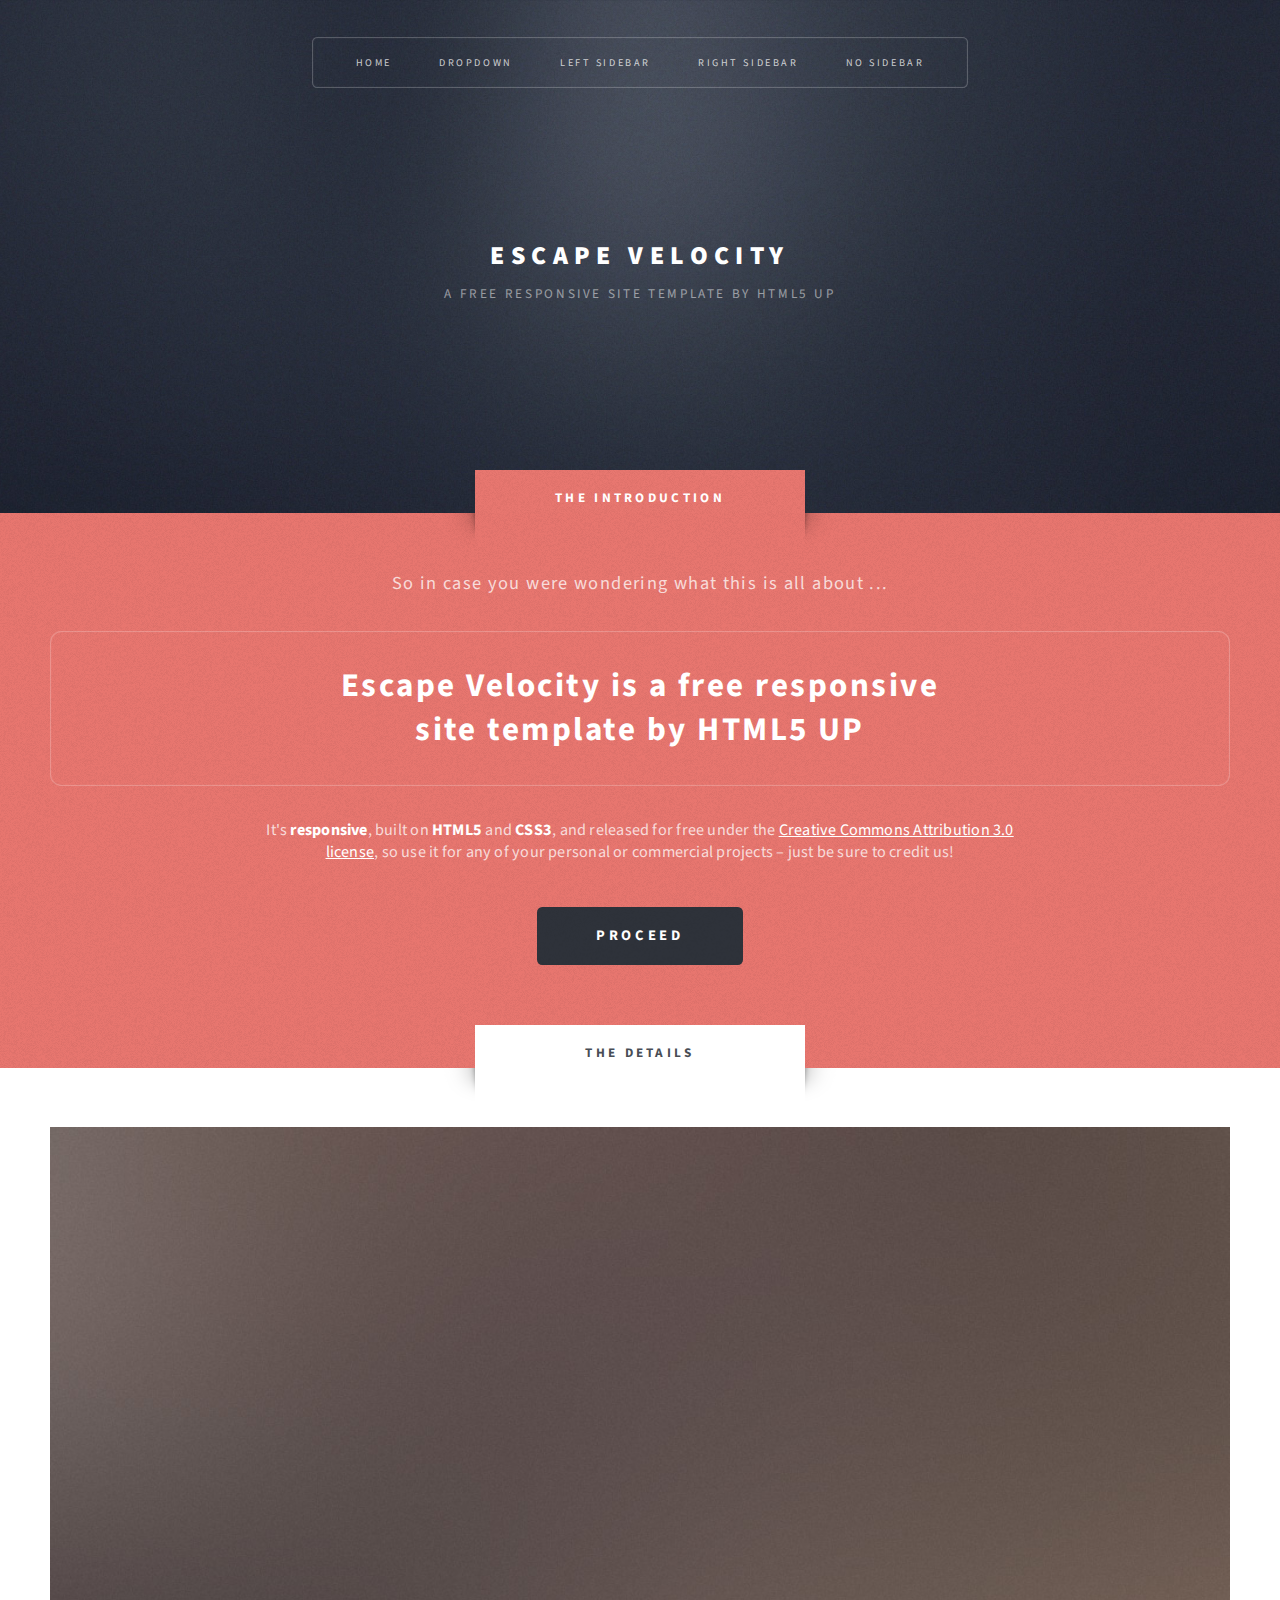
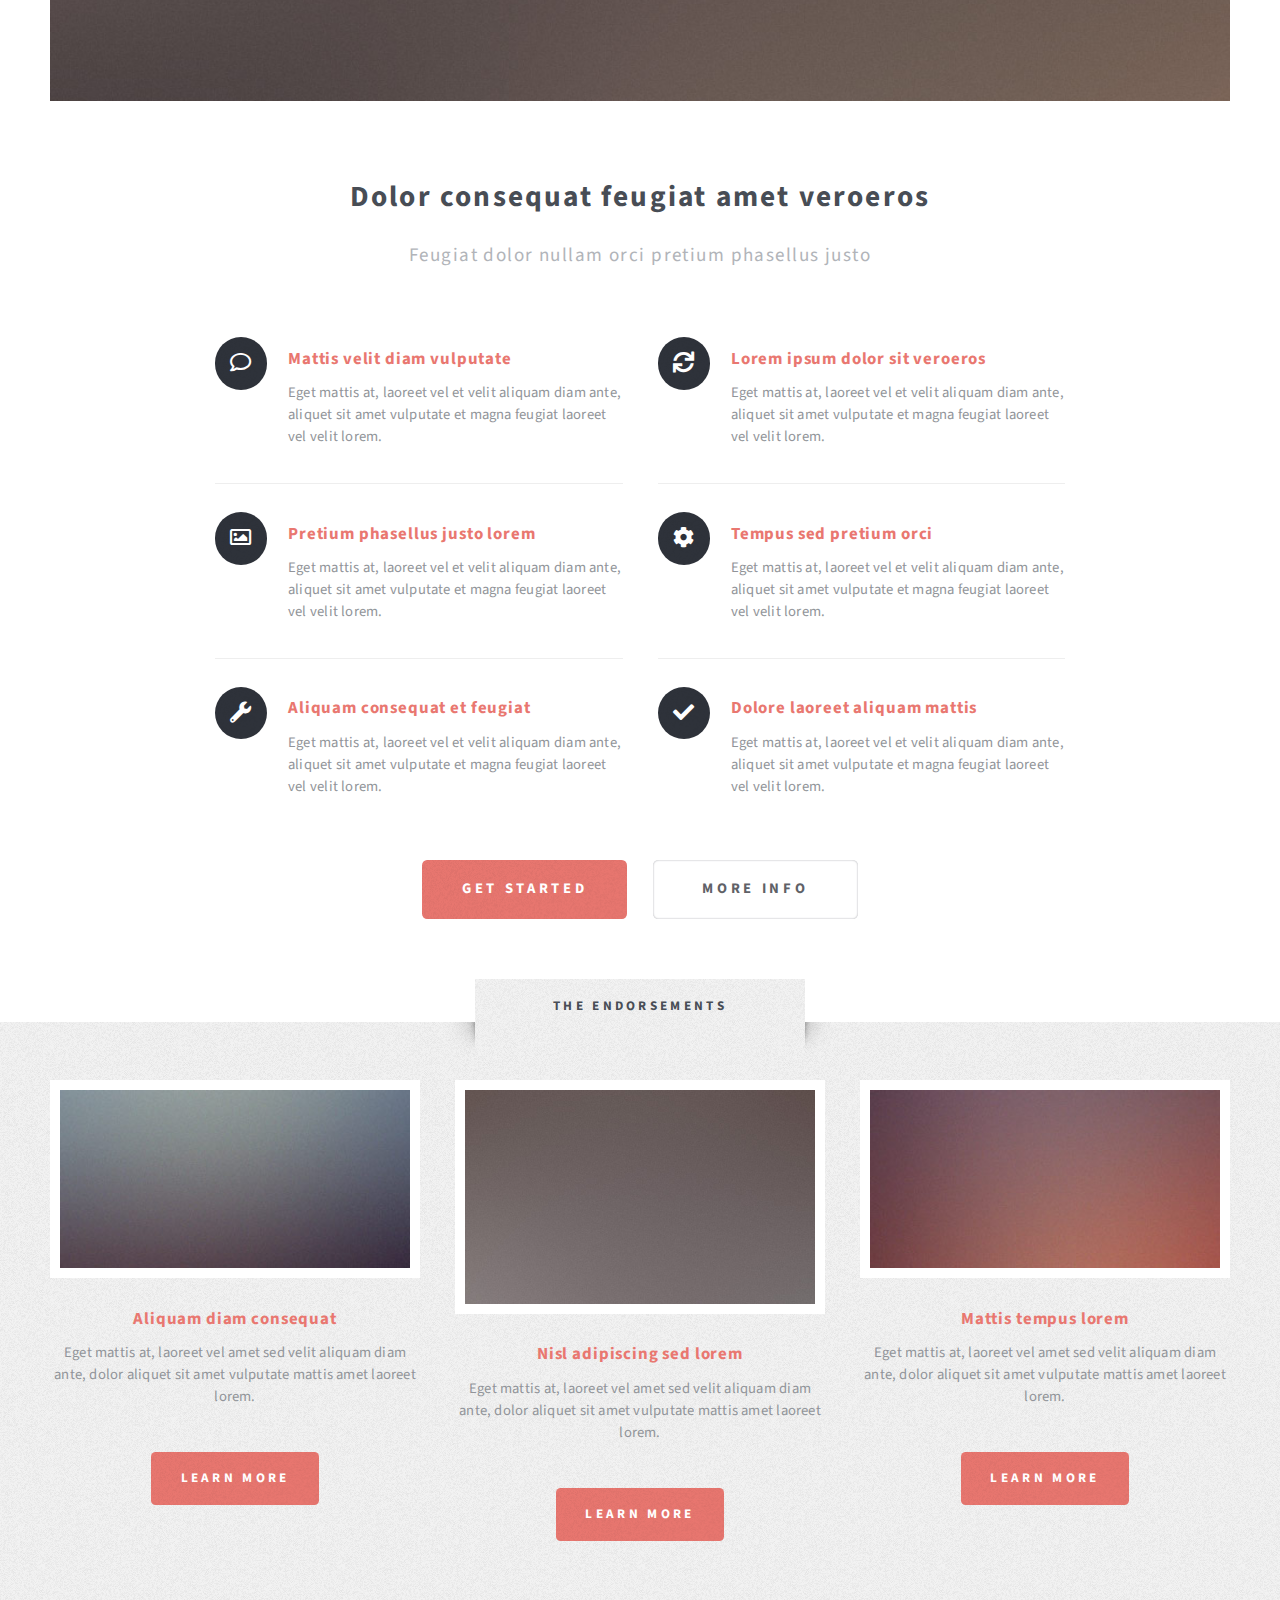
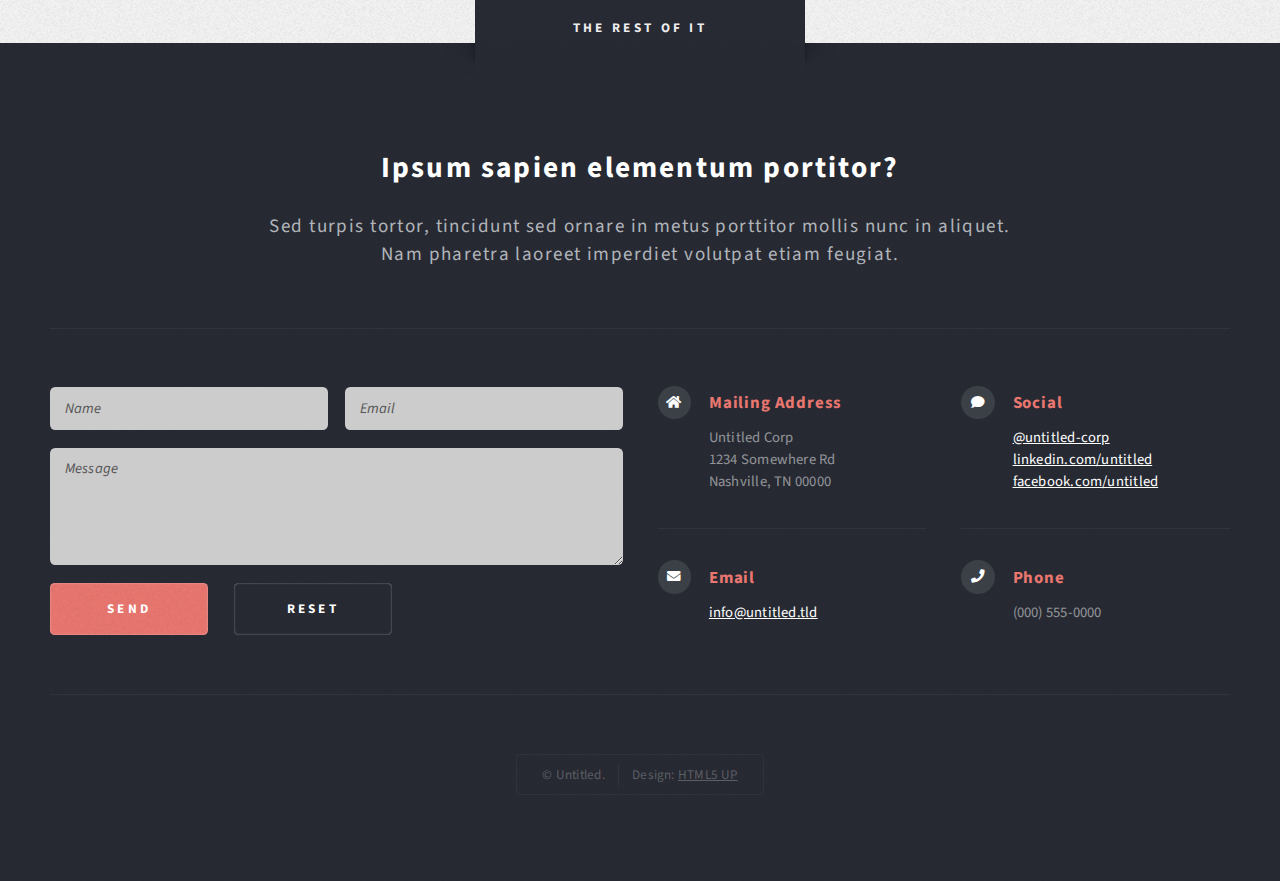
<file: index.html>
<!DOCTYPE HTML>
<!--
	Escape Velocity by HTML5 UP
	html5up.net | @ajlkn
	Free for personal and commercial use under the CCA 3.0 license (html5up.net/license)
-->
<html>
	<head>
		<title>Escape Velocity by HTML5 UP</title>
		<meta charset="utf-8" />
		<meta name="viewport" content="width=device-width, initial-scale=1, user-scalable=no" />
		<link rel="stylesheet" href="assets/css/main.css" />
	</head>
	<body class="homepage is-preload">
		<div id="page-wrapper">

			<!-- Header -->
				<section id="header" class="wrapper">

					<!-- Logo -->
						<div id="logo">
							<h1><a href="index.html">Escape Velocity</a></h1>
							<p>A free responsive site template by HTML5 UP</p>
						</div>

					<!-- Nav -->
						<nav id="nav">
							<ul>
								<li class="current"><a href="index.html">Home</a></li>
								<li>
									<a href="#">Dropdown</a>
									<ul>
										<li><a href="#">Lorem ipsum</a></li>
										<li><a href="#">Magna veroeros</a></li>
										<li><a href="#">Etiam nisl</a></li>
										<li>
											<a href="#">Sed consequat</a>
											<ul>
												<li><a href="#">Lorem dolor</a></li>
												<li><a href="#">Amet consequat</a></li>
												<li><a href="#">Magna phasellus</a></li>
												<li><a href="#">Etiam nisl</a></li>
												<li><a href="#">Sed feugiat</a></li>
											</ul>
										</li>
										<li><a href="#">Nisl tempus</a></li>
									</ul>
								</li>
								<li><a href="left-sidebar.html">Left Sidebar</a></li>
								<li><a href="right-sidebar.html">Right Sidebar</a></li>
								<li><a href="no-sidebar.html">No Sidebar</a></li>
							</ul>
						</nav>

				</section>

			<!-- Intro -->
				<section id="intro" class="wrapper style1">
					<div class="title">The Introduction</div>
					<div class="container">
						<p class="style1">So in case you were wondering what this is all about ...</p>
						<p class="style2">
							Escape Velocity is a free responsive<br class="mobile-hide" />
							site template by <a href="http://html5up.net" class="nobr">HTML5 UP</a>
						</p>
						<p class="style3">It's <strong>responsive</strong>, built on <strong>HTML5</strong> and <strong>CSS3</strong>, and released for
						free under the <a href="http://html5up.net/license">Creative Commons Attribution 3.0 license</a>, so use it for any of
						your personal or commercial projects &ndash; just be sure to credit us!</p>
						<ul class="actions">
							<li><a href="#" class="button style3 large">Proceed</a></li>
						</ul>
					</div>
				</section>

			<!-- Main -->
				<section id="main" class="wrapper style2">
					<div class="title">The Details</div>
					<div class="container">

						<!-- Image -->
							<a href="#" class="image featured">
								<img src="images/pic01.jpg" alt="" />
							</a>

						<!-- Features -->
							<section id="features">
								<header class="style1">
									<h2>Dolor consequat feugiat amet veroeros</h2>
									<p>Feugiat dolor nullam orci pretium phasellus justo</p>
								</header>
								<div class="feature-list">
									<div class="row">
										<div class="col-6 col-12-medium">
											<section>
												<h3 class="icon fa-comment">Mattis velit diam vulputate</h3>
												<p>Eget mattis at, laoreet vel et velit aliquam diam ante, aliquet sit amet vulputate et magna feugiat laoreet vel velit lorem.</p>
											</section>
										</div>
										<div class="col-6 col-12-medium">
											<section>
												<h3 class="icon solid fa-sync">Lorem ipsum dolor sit veroeros</h3>
												<p>Eget mattis at, laoreet vel et velit aliquam diam ante, aliquet sit amet vulputate et magna feugiat laoreet vel velit lorem.</p>
											</section>
										</div>
										<div class="col-6 col-12-medium">
											<section>
												<h3 class="icon fa-image">Pretium phasellus justo lorem</h3>
												<p>Eget mattis at, laoreet vel et velit aliquam diam ante, aliquet sit amet vulputate et magna feugiat laoreet vel velit lorem.</p>
											</section>
										</div>
										<div class="col-6 col-12-medium">
											<section>
												<h3 class="icon solid fa-cog">Tempus sed pretium orci</h3>
												<p>Eget mattis at, laoreet vel et velit aliquam diam ante, aliquet sit amet vulputate et magna feugiat laoreet vel velit lorem.</p>
											</section>
										</div>
										<div class="col-6 col-12-medium">
											<section>
												<h3 class="icon solid fa-wrench">Aliquam consequat et feugiat</h3>
												<p>Eget mattis at, laoreet vel et velit aliquam diam ante, aliquet sit amet vulputate et magna feugiat laoreet vel velit lorem.</p>
											</section>
										</div>
										<div class="col-6 col-12-medium">
											<section>
												<h3 class="icon solid fa-check">Dolore laoreet aliquam mattis</h3>
												<p>Eget mattis at, laoreet vel et velit aliquam diam ante, aliquet sit amet vulputate et magna feugiat laoreet vel velit lorem.</p>
											</section>
										</div>
									</div>
								</div>
								<ul class="actions special">
									<li><a href="#" class="button style1 large">Get Started</a></li>
									<li><a href="#" class="button style2 large">More Info</a></li>
								</ul>
							</section>

					</div>
				</section>

			<!-- Highlights -->
				<section id="highlights" class="wrapper style3">
					<div class="title">The Endorsements</div>
					<div class="container">
						<div class="row aln-center">
							<div class="col-4 col-12-medium">
								<section class="highlight">
									<a href="#" class="image featured"><img src="images/pic02.jpg" alt="" /></a>
									<h3><a href="#">Aliquam diam consequat</a></h3>
									<p>Eget mattis at, laoreet vel amet sed velit aliquam diam ante, dolor aliquet sit amet vulputate mattis amet laoreet lorem.</p>
									<ul class="actions">
										<li><a href="#" class="button style1">Learn More</a></li>
									</ul>
								</section>
							</div>
							<div class="col-4 col-12-medium">
								<section class="highlight">
									<a href="#" class="image featured"><img src="images/pic03.jpg" alt="" /></a>
									<h3><a href="#">Nisl adipiscing sed lorem</a></h3>
									<p>Eget mattis at, laoreet vel amet sed velit aliquam diam ante, dolor aliquet sit amet vulputate mattis amet laoreet lorem.</p>
									<ul class="actions">
										<li><a href="#" class="button style1">Learn More</a></li>
									</ul>
								</section>
							</div>
							<div class="col-4 col-12-medium">
								<section class="highlight">
									<a href="#" class="image featured"><img src="images/pic04.jpg" alt="" /></a>
									<h3><a href="#">Mattis tempus lorem</a></h3>
									<p>Eget mattis at, laoreet vel amet sed velit aliquam diam ante, dolor aliquet sit amet vulputate mattis amet laoreet lorem.</p>
									<ul class="actions">
										<li><a href="#" class="button style1">Learn More</a></li>
									</ul>
								</section>
							</div>
						</div>
					</div>
				</section>

			<!-- Footer -->
				<section id="footer" class="wrapper">
					<div class="title">The Rest Of It</div>
					<div class="container">
						<header class="style1">
							<h2>Ipsum sapien elementum portitor?</h2>
							<p>
								Sed turpis tortor, tincidunt sed ornare in metus porttitor mollis nunc in aliquet.<br />
								Nam pharetra laoreet imperdiet volutpat etiam feugiat.
							</p>
						</header>
						<div class="row">
							<div class="col-6 col-12-medium">

								<!-- Contact Form -->
									<section>
										<form method="post" action="#">
											<div class="row gtr-50">
												<div class="col-6 col-12-small">
													<input type="text" name="name" id="contact-name" placeholder="Name" />
												</div>
												<div class="col-6 col-12-small">
													<input type="text" name="email" id="contact-email" placeholder="Email" />
												</div>
												<div class="col-12">
													<textarea name="message" id="contact-message" placeholder="Message" rows="4"></textarea>
												</div>
												<div class="col-12">
													<ul class="actions">
														<li><input type="submit" class="style1" value="Send" /></li>
														<li><input type="reset" class="style2" value="Reset" /></li>
													</ul>
												</div>
											</div>
										</form>
									</section>

							</div>
							<div class="col-6 col-12-medium">

								<!-- Contact -->
									<section class="feature-list small">
										<div class="row">
											<div class="col-6 col-12-small">
												<section>
													<h3 class="icon solid fa-home">Mailing Address</h3>
													<p>
														Untitled Corp<br />
														1234 Somewhere Rd<br />
														Nashville, TN 00000
													</p>
												</section>
											</div>
											<div class="col-6 col-12-small">
												<section>
													<h3 class="icon solid fa-comment">Social</h3>
													<p>
														<a href="#">@untitled-corp</a><br />
														<a href="#">linkedin.com/untitled</a><br />
														<a href="#">facebook.com/untitled</a>
													</p>
												</section>
											</div>
											<div class="col-6 col-12-small">
												<section>
													<h3 class="icon solid fa-envelope">Email</h3>
													<p>
														<a href="#">info@untitled.tld</a>
													</p>
												</section>
											</div>
											<div class="col-6 col-12-small">
												<section>
													<h3 class="icon solid fa-phone">Phone</h3>
													<p>
														(000) 555-0000
													</p>
												</section>
											</div>
										</div>
									</section>

							</div>
						</div>
						<div id="copyright">
							<ul>
								<li>&copy; Untitled.</li><li>Design: <a href="http://html5up.net">HTML5 UP</a></li>
							</ul>
						</div>
					</div>
				</section>

		</div>

		<!-- Scripts -->
			<script src="assets/js/jquery.min.js"></script>
			<script src="assets/js/jquery.dropotron.min.js"></script>
			<script src="assets/js/browser.min.js"></script>
			<script src="assets/js/breakpoints.min.js"></script>
			<script src="assets/js/util.js"></script>
			<script src="assets/js/main.js"></script>

	</body>
</html>
</file>
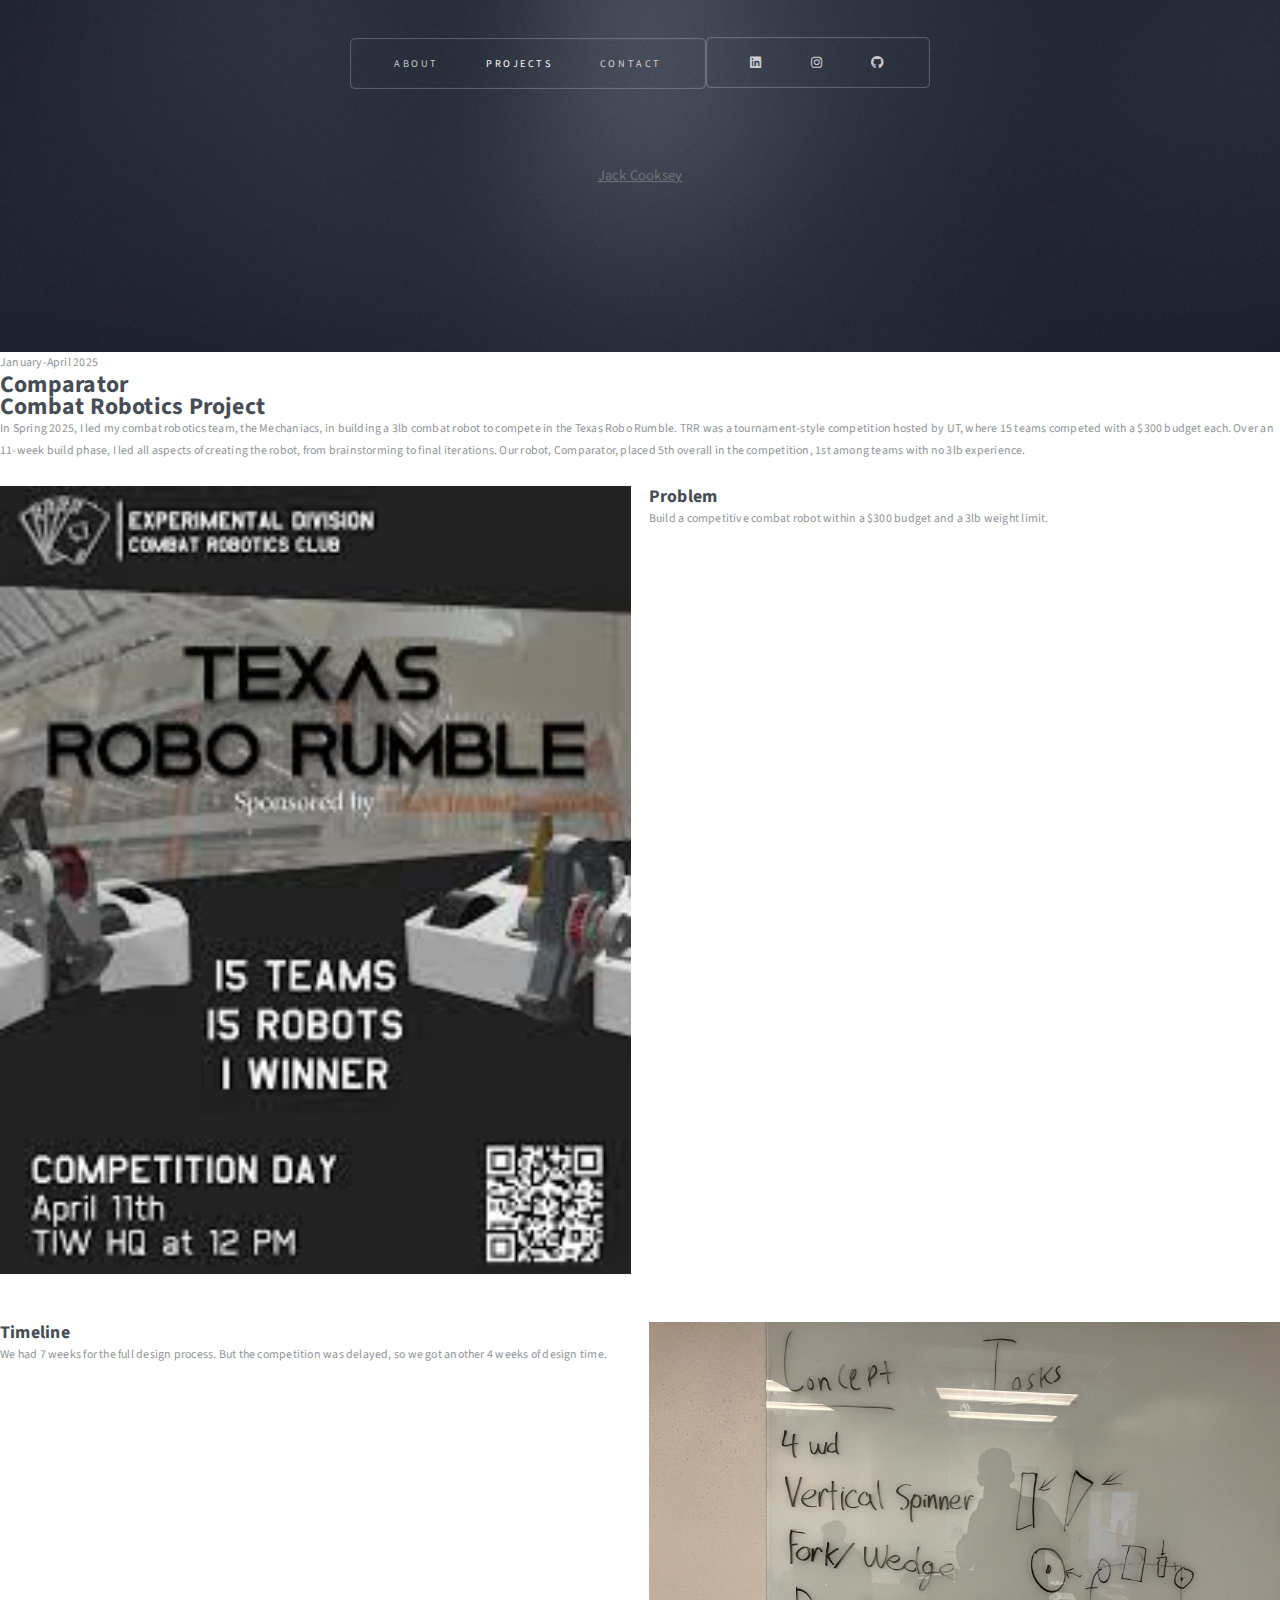
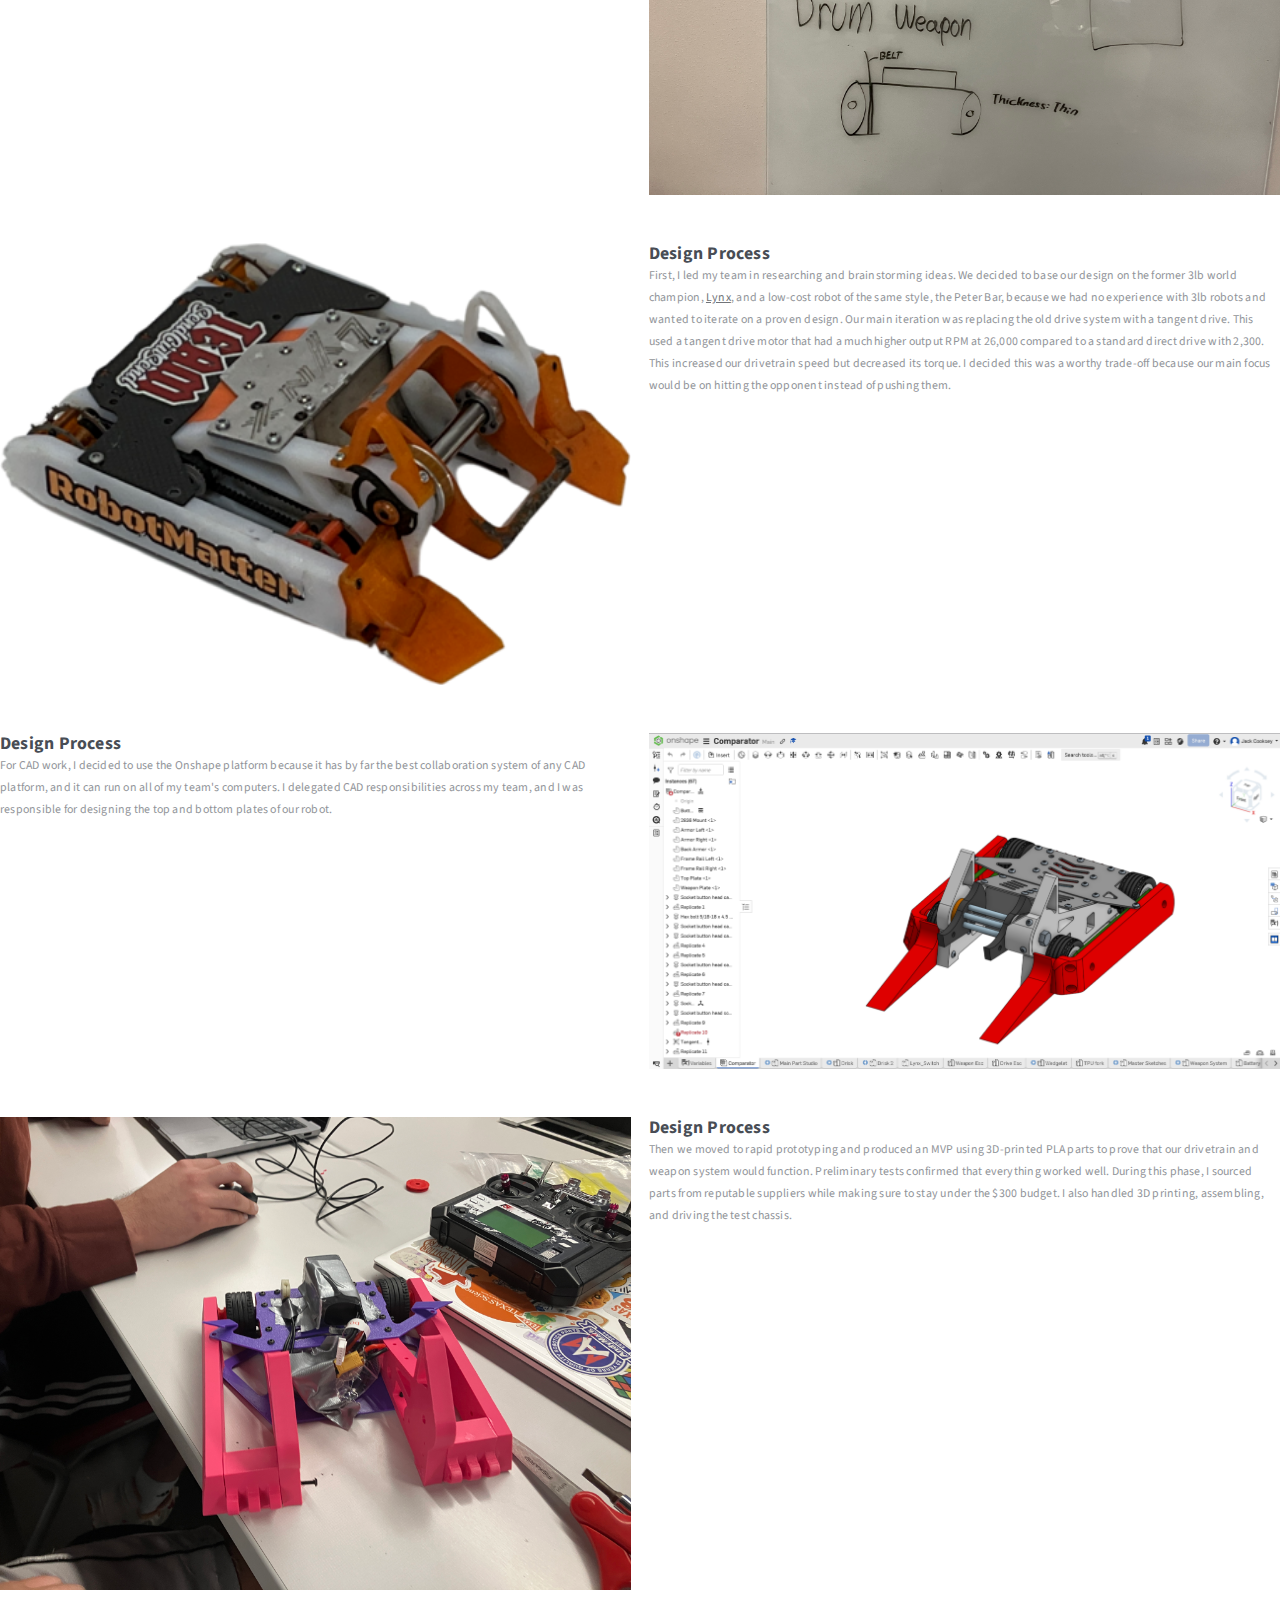
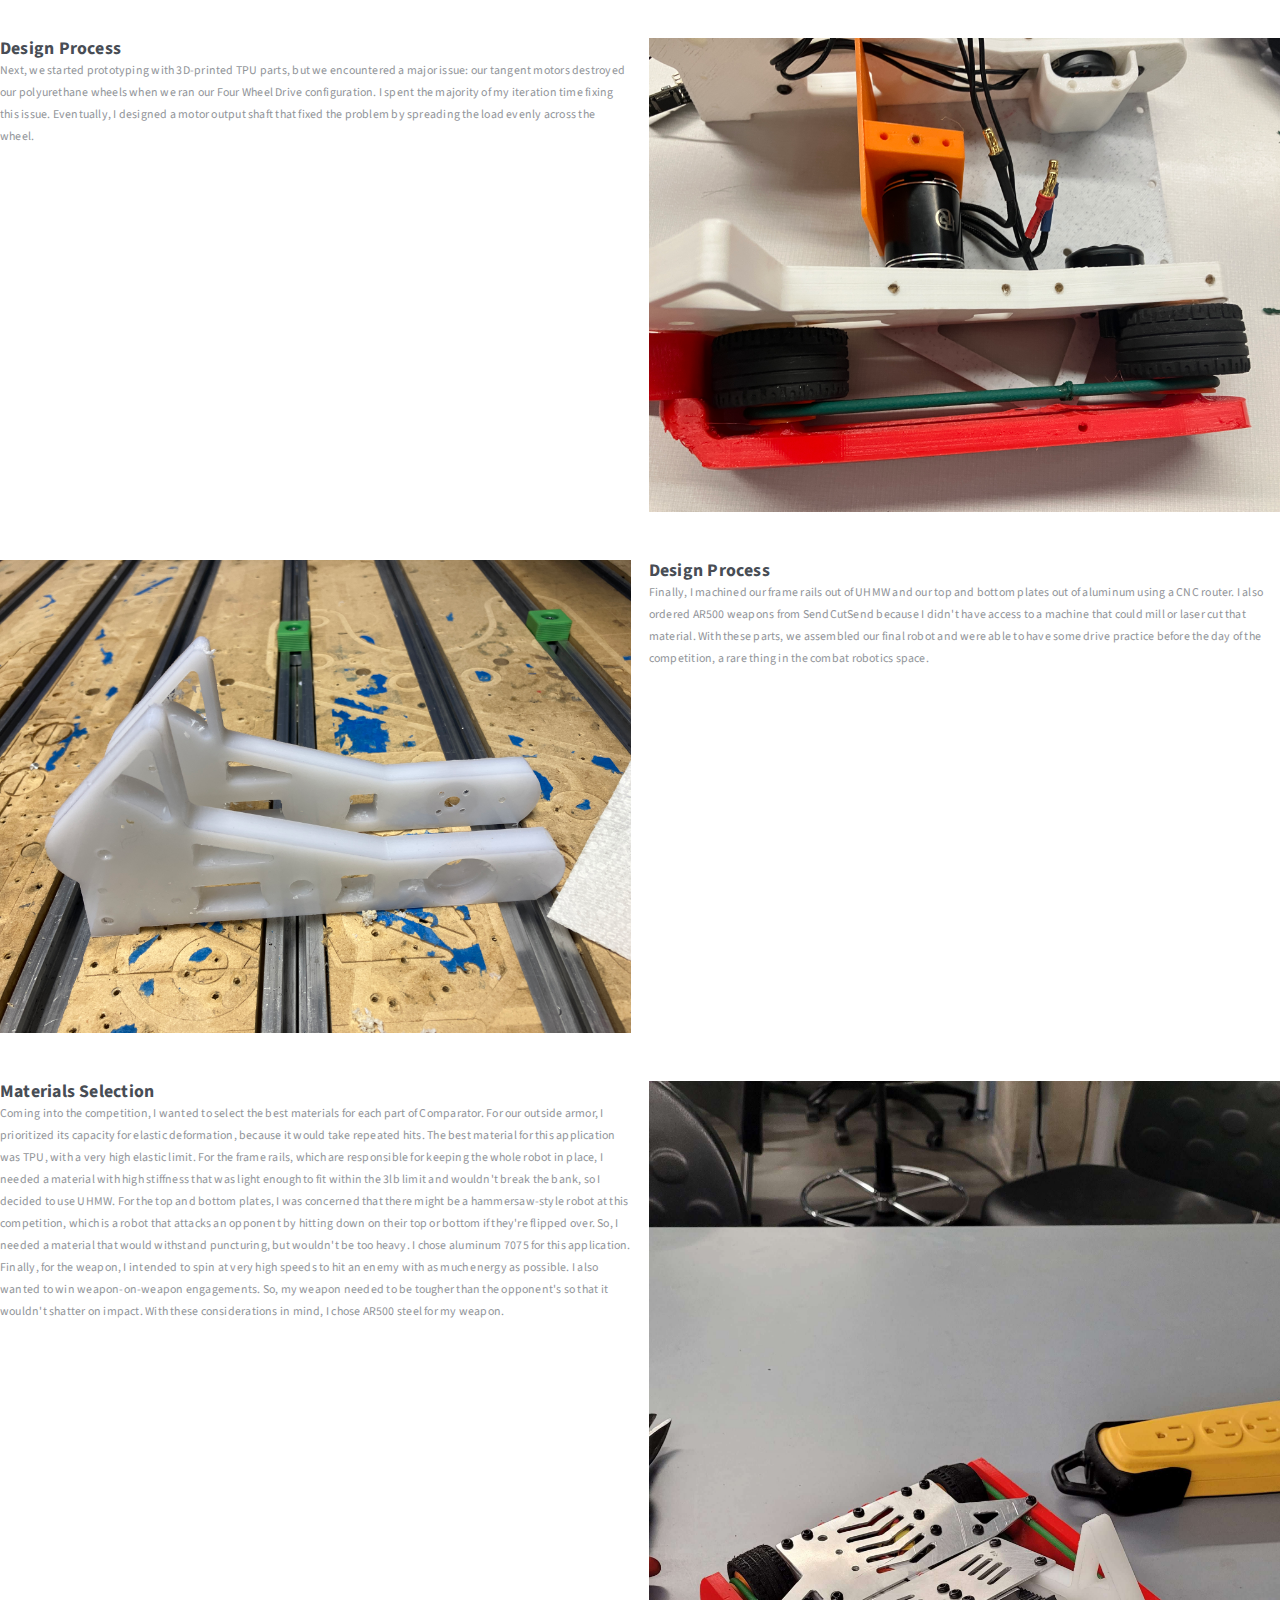
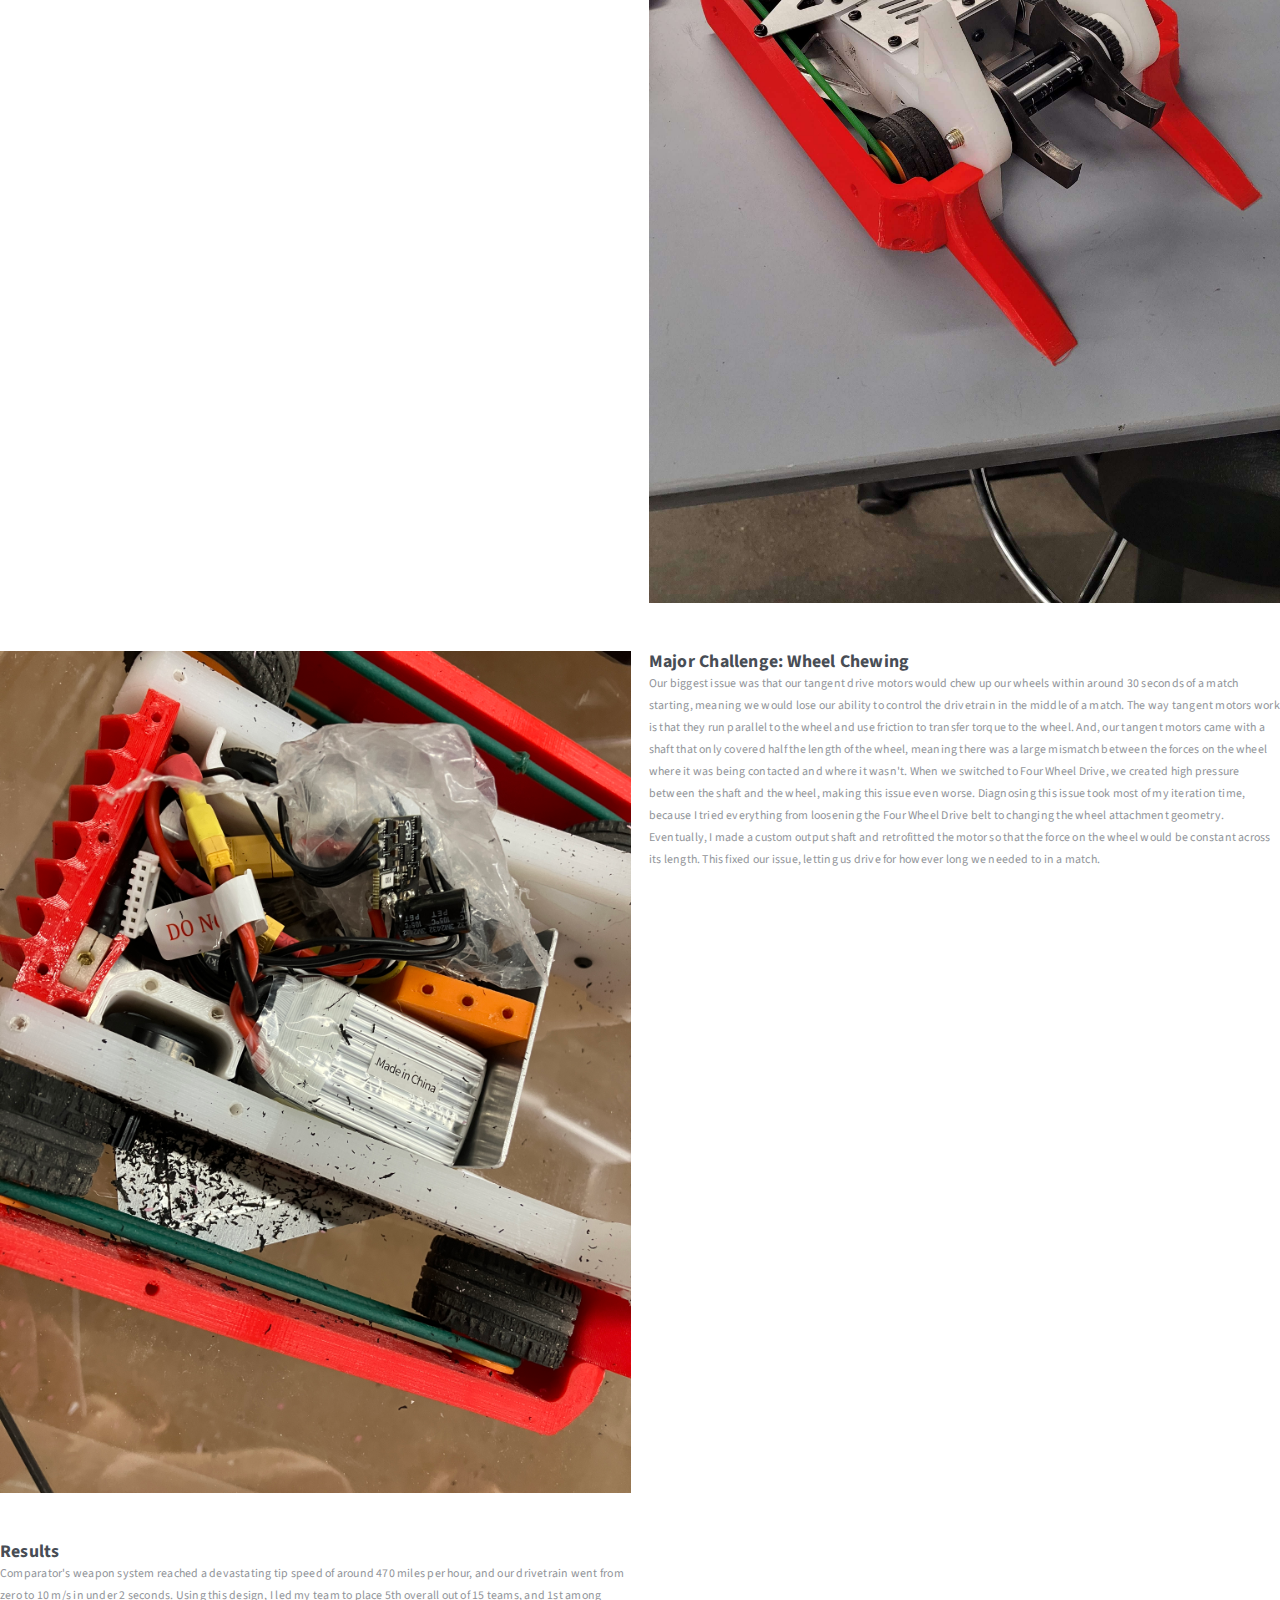
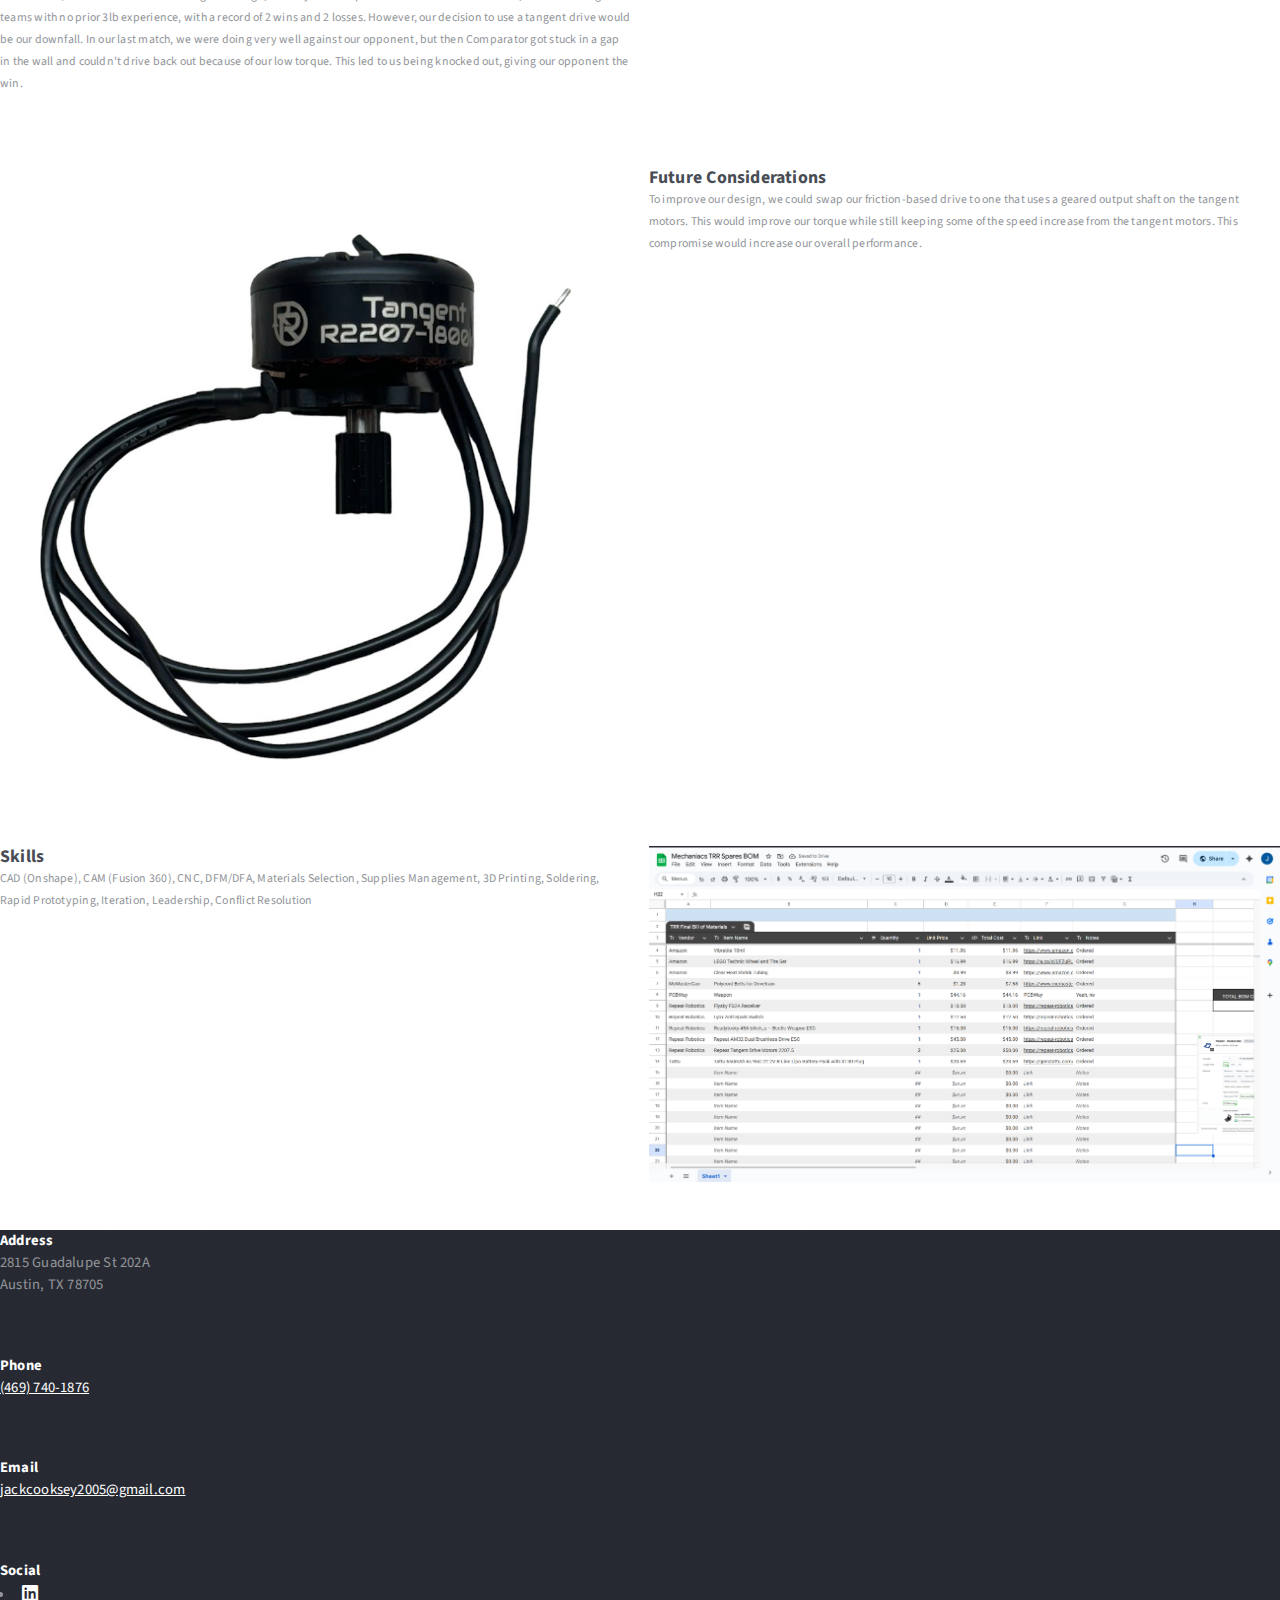
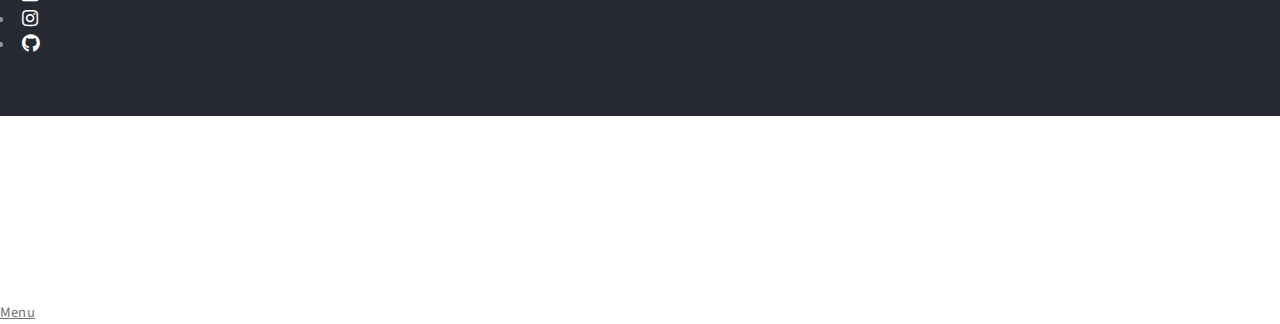
<file: comparator.html>
<!DOCTYPE HTML>
<!--
	Massively by HTML5 UP
	html5up.net | @ajlkn
	Free for personal and commercial use under the CCA 3.0 license (html5up.net/license)
-->
<html>
	<head>
		<title>Comparator - Jack Cooksey</title>
		<meta charset="utf-8" />
		<meta name="viewport" content="width=device-width, initial-scale=1, user-scalable=no" />
		<link rel="stylesheet" href="assets/css/main.css" />
		<noscript><link rel="stylesheet" href="assets/css/noscript.css" /></noscript>
	</head>
	<body class="is-preload">

		<!-- Wrapper -->
			<div id="wrapper">

				<!-- Header -->
					<header id="header">
						<a href="index.html" class="logo">Jack Cooksey</a>
					</header>

				<!-- Nav -->
					<nav id="nav">
						<ul class="links">
							<li><a href="index.html">About</a></li>
							<li class="active"><a href="index.html#main">Projects</a></li>
							<li><a href="#footer">Contact</a></li>
						</ul>
						<ul class="icons">
							<li><a href="https://www.linkedin.com/in/jack-cooksey/" class="icon brands alt fa-linkedin"><span class="label">Linkedin</span></a></li>
							<li><a href="https://www.instagram.com/internetsandwich33/" class="icon brands alt fa-instagram"><span class="label">Instagram</span></a></li>
							<li><a href="https://github.com/cooksjac000" class="icon brands alt fa-github"><span class="label">GitHub</span></a></li>
						</ul>
					</nav>

				<!-- Main -->
					<div id="main">

						<!-- Post -->
							<section class="post" style="font-size: 0.9em;">
								<header class="major" style="font-size: 0.9em;">
									<span class="date">January-April 2025</span>
									<h1 style="font-size: 2em;">Comparator<br />
									Combat Robotics Project</h1>
									<p>In Spring 2025, I led my combat robotics team, the Mechaniacs, in building a 3lb combat robot to compete in the Texas Robo Rumble. TRR was a tournament-style competition hosted by UT, where 15 teams competed with a $300 budget each. Over an 11-week build phase, I led all aspects of creating the robot, from brainstorming to final iterations. Our robot, Comparator, placed 5th overall in the competition, 1st among teams with no 3lb experience.</p>
								</header>

								<!-- Full Width Container -->
								<div style="font-size: 0.9em;">
									<style>
										#main .post h2 {
											font-size: 1.5em;
										}
									</style>

									<!-- Problem Section: Image Left, Text Right -->
									<div class="row gtr-50" style="margin-bottom: 3rem;">
										<div class="col-6">
											<span class="image fit"><img src="images/comparator/comparator robo rumble poster.jpg" alt="Problem visualization" /></span>
										</div>
										<div class="col-6">
											<h2>Problem</h2>
											<p>Build a competitive combat robot within a $300 budget and a 3lb weight limit.</p>
										</div>
									</div>

									<!-- Timeline Section: Text Left, Image Right -->
									<div class="row gtr-50" style="margin-bottom: 3rem;">
										<div class="col-6">
											<h2>Timeline</h2>
											<p>We had 7 weeks for the full design process. But the competition was delayed, so we got another 4 weeks of design time.</p>
										</div>
										<div class="col-6">
											<span class="image fit"><img src="images/comparator/comparator brainstorm.JPG" alt="Timeline visualization" /></span>
										</div>
									</div>

									<!-- Design Process Paragraph 1: Image Left, Text Right -->
									<div class="row gtr-50" style="margin-bottom: 3rem;">
										<div class="col-6">
											<span class="image fit"><img src="images/comparator/comparator lynx.png" alt="Design process visualization" /></span>
										</div>
										<div class="col-6">
											<h2>Design Process</h2>
											<p>First, I led my team in researching and brainstorming ideas. We decided to base our design on the former 3lb world champion, <a href="https://wiki.nhrl.io/wiki/index.php/Lynx">Lynx</a>, and a low-cost robot of the same style, the Peter Bar, because we had no experience with 3lb robots and wanted to iterate on a proven design. Our main iteration was replacing the old drive system with a tangent drive. This used a tangent drive motor that had a much higher output RPM at 26,000 compared to a standard direct drive with 2,300. This increased our drivetrain speed but decreased its torque. I decided this was a worthy trade-off because our main focus would be on hitting the opponent instead of pushing them.</p>
										</div>
									</div>

									<!-- Design Process Paragraph 2: Text Left, Image Right -->
									<div class="row gtr-50" style="margin-bottom: 3rem;">
										<div class="col-6">
											<h2>Design Process</h2>
											<p>For CAD work, I decided to use the Onshape platform because it has by far the best collaboration system of any CAD platform, and it can run on all of my team's computers. I delegated CAD responsibilities across my team, and I was responsible for designing the top and bottom plates of our robot.</p>
										</div>
										<div class="col-6">
											<span class="image fit"><img src="images/comparator/comparator CAD.png" alt="CAD visualization" /></span>
										</div>
									</div>

									<!-- Design Process Paragraph 3: Image Left, Text Right -->
									<div class="row gtr-50" style="margin-bottom: 3rem;">
										<div class="col-6">
											<span class="image fit"><img src="images/comparator/comparator pla.JPG" alt="Rapid prototyping visualization" /></span>
										</div>
										<div class="col-6">
											<h2>Design Process</h2>
											<p>Then we moved to rapid prototyping and produced an MVP using 3D-printed PLA parts to prove that our drivetrain and weapon system would function. Preliminary tests confirmed that everything worked well. During this phase, I sourced parts from reputable suppliers while making sure to stay under the $300 budget. I also handled 3D printing, assembling, and driving the test chassis.</p>
										</div>
									</div>

									<!-- Design Process Paragraph 4: Text Left, Image Right -->
									<div class="row gtr-50" style="margin-bottom: 3rem;">
										<div class="col-6">
											<h2>Design Process</h2>
											<p>Next, we started prototyping with 3D-printed TPU parts, but we encountered a major issue: our tangent motors destroyed our polyurethane wheels when we ran our Four Wheel Drive configuration. I spent the majority of my iteration time fixing this issue. Eventually, I designed a motor output shaft that fixed the problem by spreading the load evenly across the wheel.</p>
										</div>
										<div class="col-6">
											<span class="image fit"><img src="images/comparator/comparator proto.JPG" alt="TPU prototyping visualization" /></span>
										</div>
									</div>

									<!-- Design Process Paragraph 5: Image Left, Text Right -->
									<div class="row gtr-50" style="margin-bottom: 3rem;">
										<div class="col-6">
											<span class="image fit"><img src="images/comparator/comparator cnc.JPG" alt="Final assembly visualization" /></span>
										</div>
										<div class="col-6">
											<h2>Design Process</h2>
											<p>Finally, I machined our frame rails out of UHMW and our top and bottom plates out of aluminum using a CNC router. I also ordered AR500 weapons from SendCutSend because I didn't have access to a machine that could mill or laser cut that material. With these parts, we assembled our final robot and were able to have some drive practice before the day of the competition, a rare thing in the combat robotics space.</p>
										</div>
									</div>

									<!-- Materials Selection Section: Text Left, Image Right -->
									<div class="row gtr-50" style="margin-bottom: 3rem;">
										<div class="col-6">
											<h2>Materials Selection</h2>
											<p>Coming into the competition, I wanted to select the best materials for each part of Comparator. For our outside armor, I prioritized its capacity for elastic deformation, because it would take repeated hits. The best material for this application was TPU, with a very high elastic limit. For the frame rails, which are responsible for keeping the whole robot in place, I needed a material with high stiffness that was light enough to fit within the 3lb limit and wouldn't break the bank, so I decided to use UHMW. For the top and bottom plates, I was concerned that there might be a hammersaw-style robot at this competition, which is a robot that attacks an opponent by hitting down on their top or bottom if they're flipped over. So, I needed a material that would withstand puncturing, but wouldn't be too heavy. I chose aluminum 7075 for this application. Finally, for the weapon, I intended to spin at very high speeds to hit an enemy with as much energy as possible. I also wanted to win weapon-on-weapon engagements. So, my weapon needed to be tougher than the opponent's so that it wouldn't shatter on impact. With these considerations in mind, I chose AR500 steel for my weapon.</p>
										</div>
										<div class="col-6">
											<span class="image fit"><img src="images/comparator/comparator hero.jpg" alt="Materials selection visualization" /></span>
										</div>
									</div>

									<!-- Major Challenge Section: Image Left, Text Right -->
									<div class="row gtr-50" style="margin-bottom: 3rem;">
										<div class="col-6">
											<span class="image fit"><img src="images/comparator/comparator wheel chewing.JPG" alt="Wheel chewing challenge visualization" /></span>
										</div>
										<div class="col-6">
											<h2>Major Challenge: Wheel Chewing</h2>
											<p>Our biggest issue was that our tangent drive motors would chew up our wheels within around 30 seconds of a match starting, meaning we would lose our ability to control the drivetrain in the middle of a match. The way tangent motors work is that they run parallel to the wheel and use friction to transfer torque to the wheel. And, our tangent motors came with a shaft that only covered half the length of the wheel, meaning there was a large mismatch between the forces on the wheel where it was being contacted and where it wasn't. When we switched to Four Wheel Drive, we created high pressure between the shaft and the wheel, making this issue even worse. Diagnosing this issue took most of my iteration time, because I tried everything from loosening the Four Wheel Drive belt to changing the wheel attachment geometry. Eventually, I made a custom output shaft and retrofitted the motor so that the force on the wheel would be constant across its length. This fixed our issue, letting us drive for however long we needed to in a match.</p>
										</div>
									</div>

									<!-- Results Section: Text Left, Image Right -->
									<div class="row gtr-50" style="margin-bottom: 3rem;">
										<div class="col-6">
											<h2>Results</h2>
											<p>Comparator's weapon system reached a devastating tip speed of around 470 miles per hour, and our drivetrain went from zero to 10 m/s in under 2 seconds. Using this design, I led my team to place 5th overall out of 15 teams, and 1st among teams with no prior 3lb experience, with a record of 2 wins and 2 losses. However, our decision to use a tangent drive would be our downfall. In our last match, we were doing very well against our opponent, but then Comparator got stuck in a gap in the wall and couldn't drive back out because of our low torque. This led to us being knocked out, giving our opponent the win.</p>
										</div>
										<div class="col-6">
											<span class="image fit">
												<video autoplay loop muted playsinline style="width: 100%; height: auto; display: block;">
													<source src="images/comparator/comparator results.MOV" type="video/quicktime">
												</video>
											</span>
										</div>
									</div>

									<!-- Future Considerations Section: Image Left, Text Right -->
									<div class="row gtr-50" style="margin-bottom: 3rem;">
										<div class="col-6">
											<span class="image fit"><img src="images/comparator/comparator tangent.jpg" alt="Future considerations visualization" /></span>
										</div>
										<div class="col-6">
											<h2>Future Considerations</h2>
											<p>To improve our design, we could swap our friction-based drive to one that uses a geared output shaft on the tangent motors. This would improve our torque while still keeping some of the speed increase from the tangent motors. This compromise would increase our overall performance.</p>
										</div>
									</div>

									<!-- Skills Section: Text Left, Image Right -->
									<div class="row gtr-50" style="margin-bottom: 3rem;">
										<div class="col-6">
											<h2>Skills</h2>
											<p>CAD (Onshape), CAM (Fusion 360), CNC, DFM/DFA, Materials Selection, Supplies Management, 3D Printing, Soldering, Rapid Prototyping, Iteration, Leadership, Conflict Resolution</p>
										</div>
										<div class="col-6">
											<span class="image fit"><img src="images/comparator/comparator BOM.png" alt="Skills visualization" /></span>
										</div>
									</div>

								</div>
							</section>

					</div>

				<!-- Footer -->
					<footer id="footer">
						<section style="border-left: 0;">
							<h3>Address</h3>
							<p>2815 Guadalupe St 202A<br />
							Austin, TX 78705</p>
						</section>
						<section style="border-left: 0;">
							<h3>Phone</h3>
							<p><a href="tel:+14697401876">(469) 740-1876</a></p>
						</section>
						<section style="border-left: 0;">
							<h3>Email</h3>
							<p><a href="mailto:jackcooksey2005@gmail.com">jackcooksey2005@gmail.com</a></p>
						</section>
						<section style="border-left: 0;">
							<h3>Social</h3>
							<ul class="icons alt">
								<li><a href="https://www.linkedin.com/in/jack-cooksey/" class="icon brands alt fa-linkedin"><span class="label">Linkedin</span></a></li>
								<li><a href="https://www.instagram.com/internetsandwich33/" class="icon brands alt fa-instagram"><span class="label">Instagram</span></a></li>
								<li><a href="https://github.com/cooksjac000" class="icon brands alt fa-github"><span class="label">GitHub</span></a></li>
							</ul>
						</section>
					</footer>

				<!-- Copyright -->
					<div id="copyright">
						<ul><li>&copy; Jack Cooksey</li><li>Design: <a href="https://html5up.net">HTML5 UP</a></li></ul>
					</div>

			</div>

		<!-- Scripts -->
			<script src="assets/js/jquery.min.js"></script>
			<script src="assets/js/jquery.scrollex.min.js"></script>
			<script src="assets/js/jquery.scrolly.min.js"></script>
			<script src="assets/js/browser.min.js"></script>
			<script src="assets/js/breakpoints.min.js"></script>
			<script src="assets/js/util.js"></script>
			<script src="assets/js/main.js"></script>

	</body>
</html>
</file>
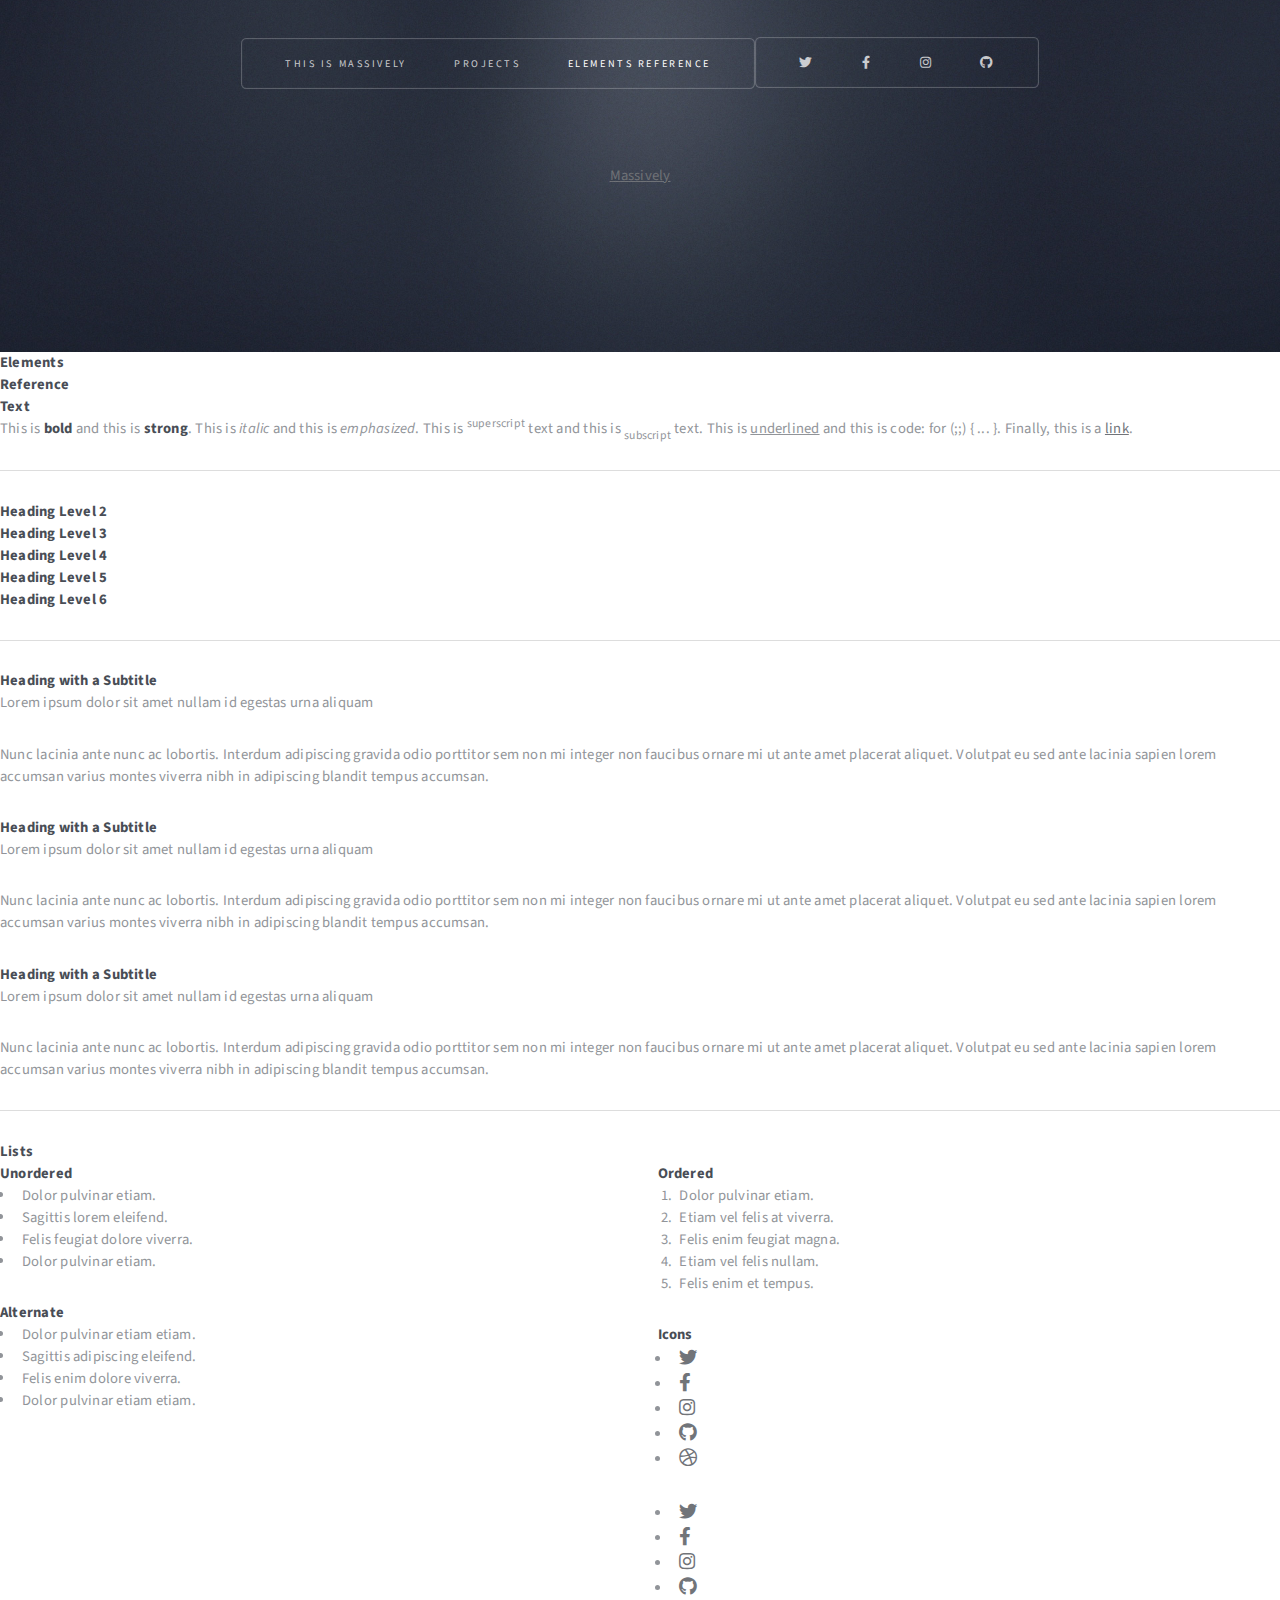
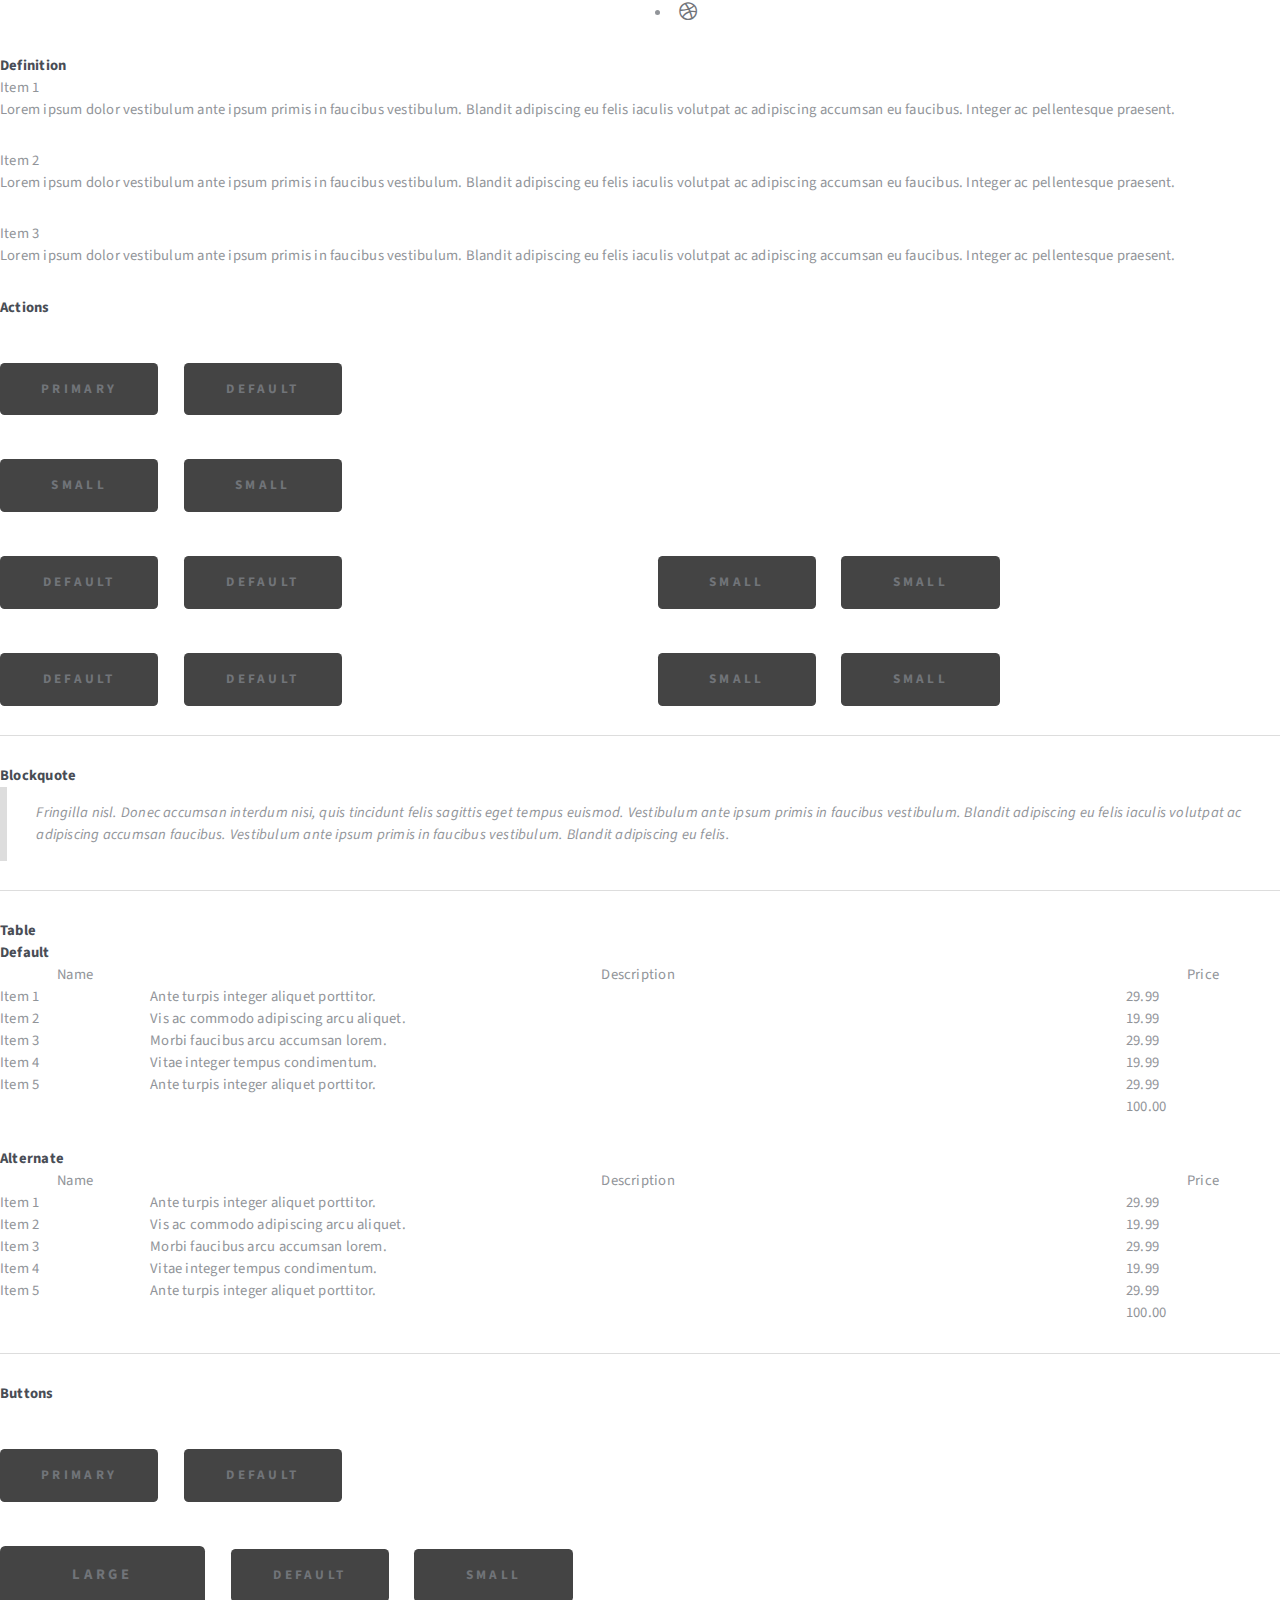
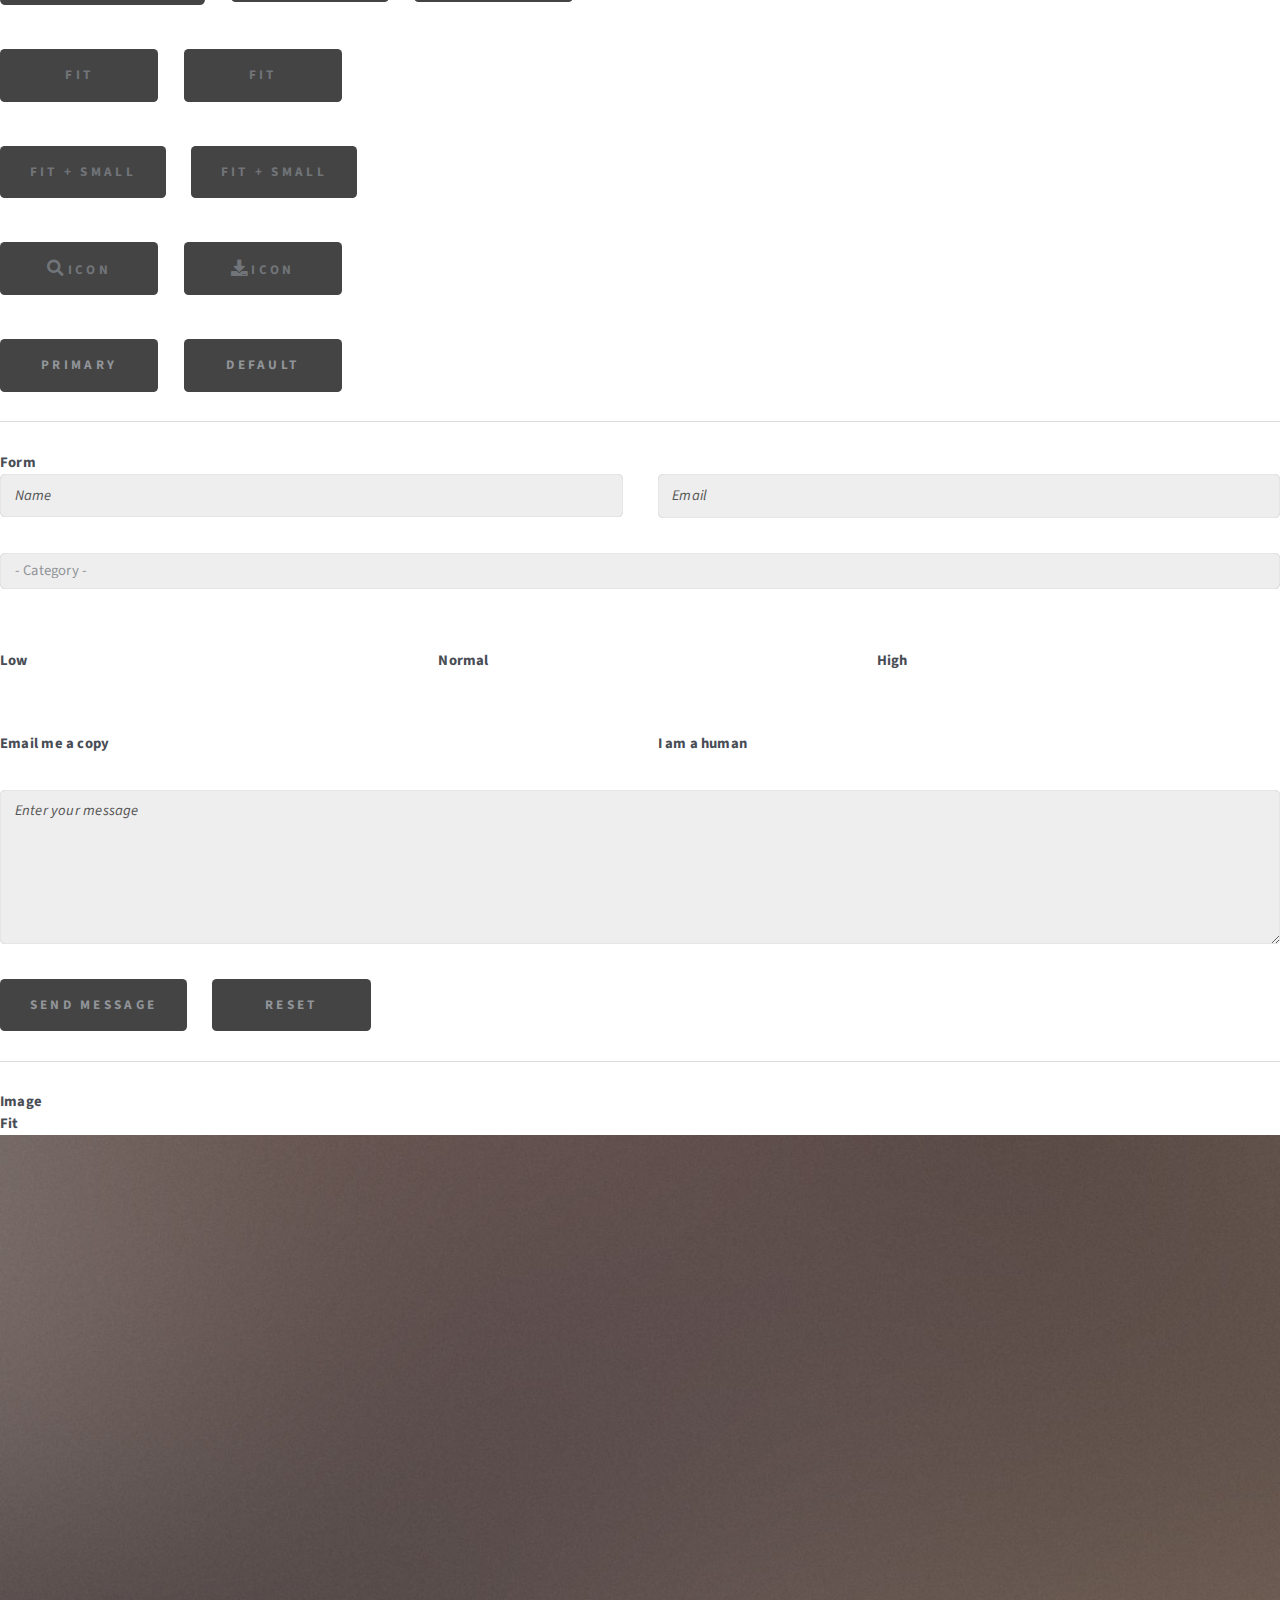
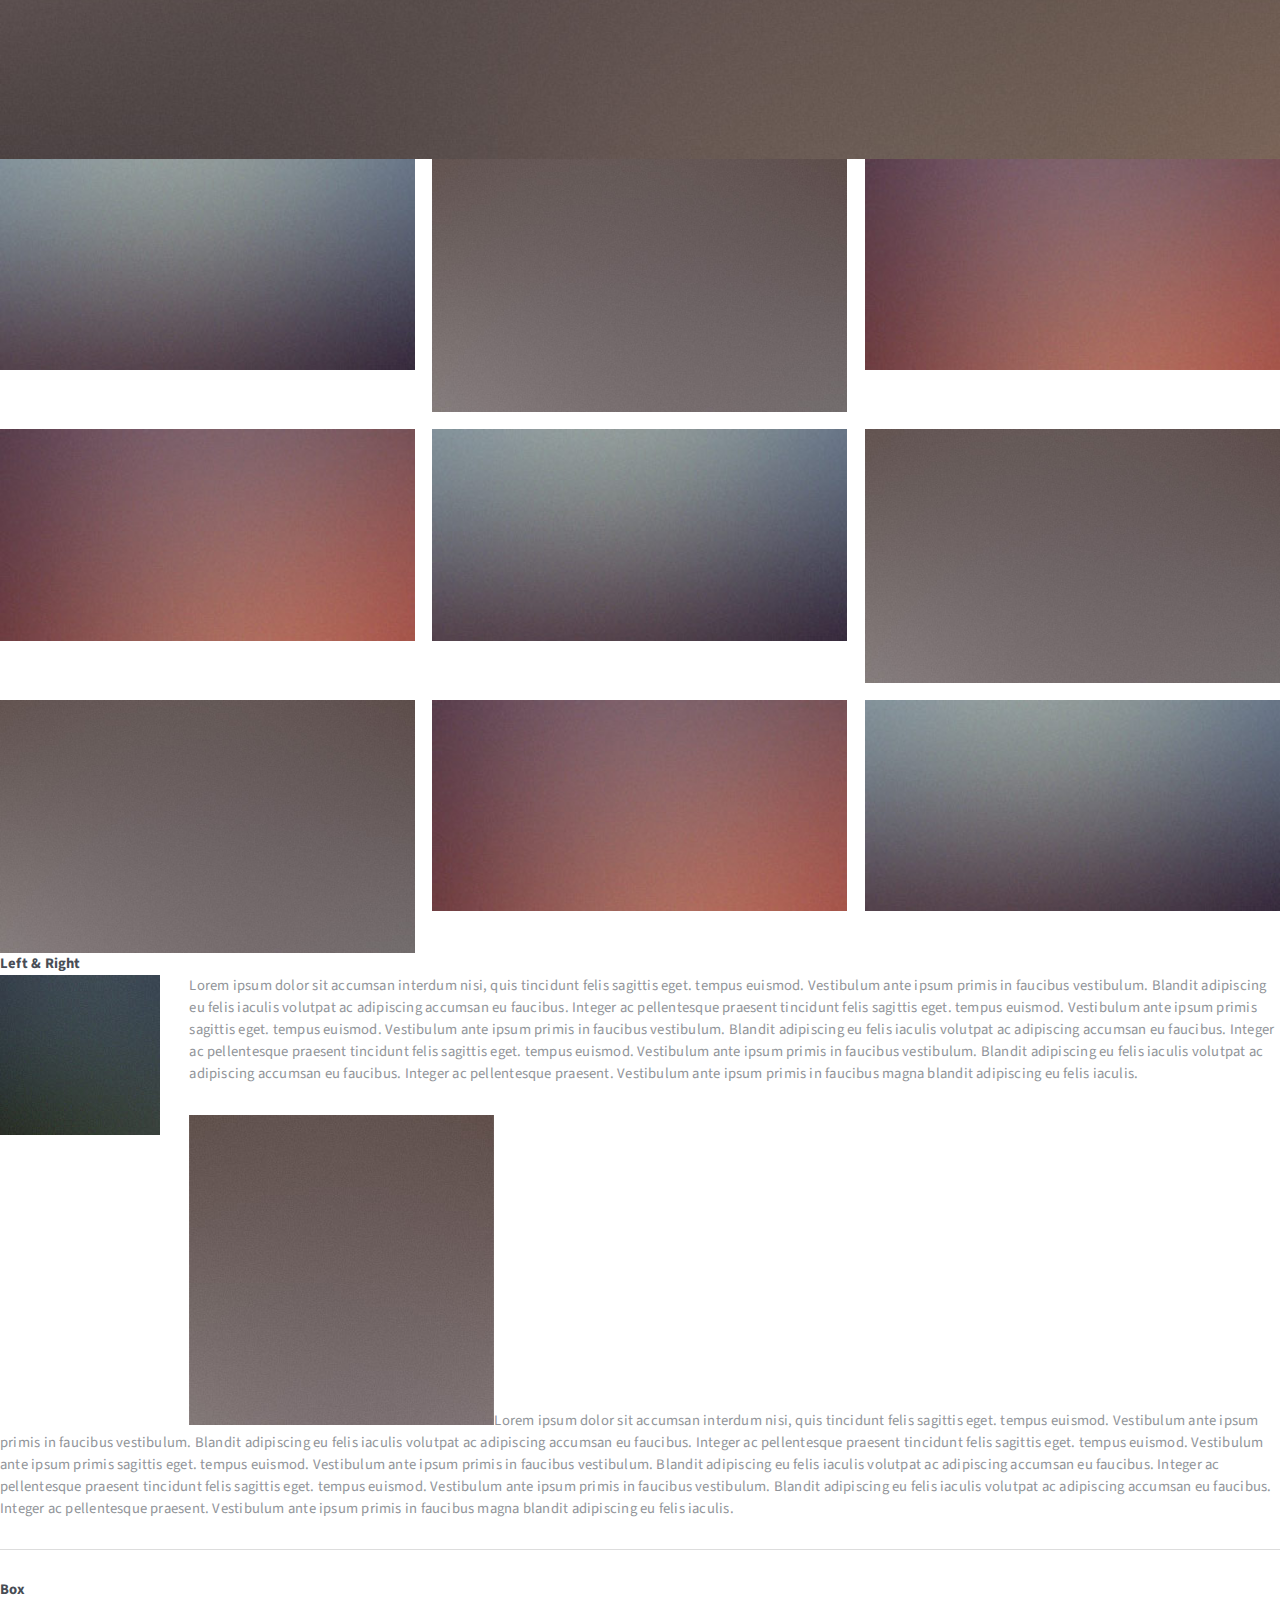
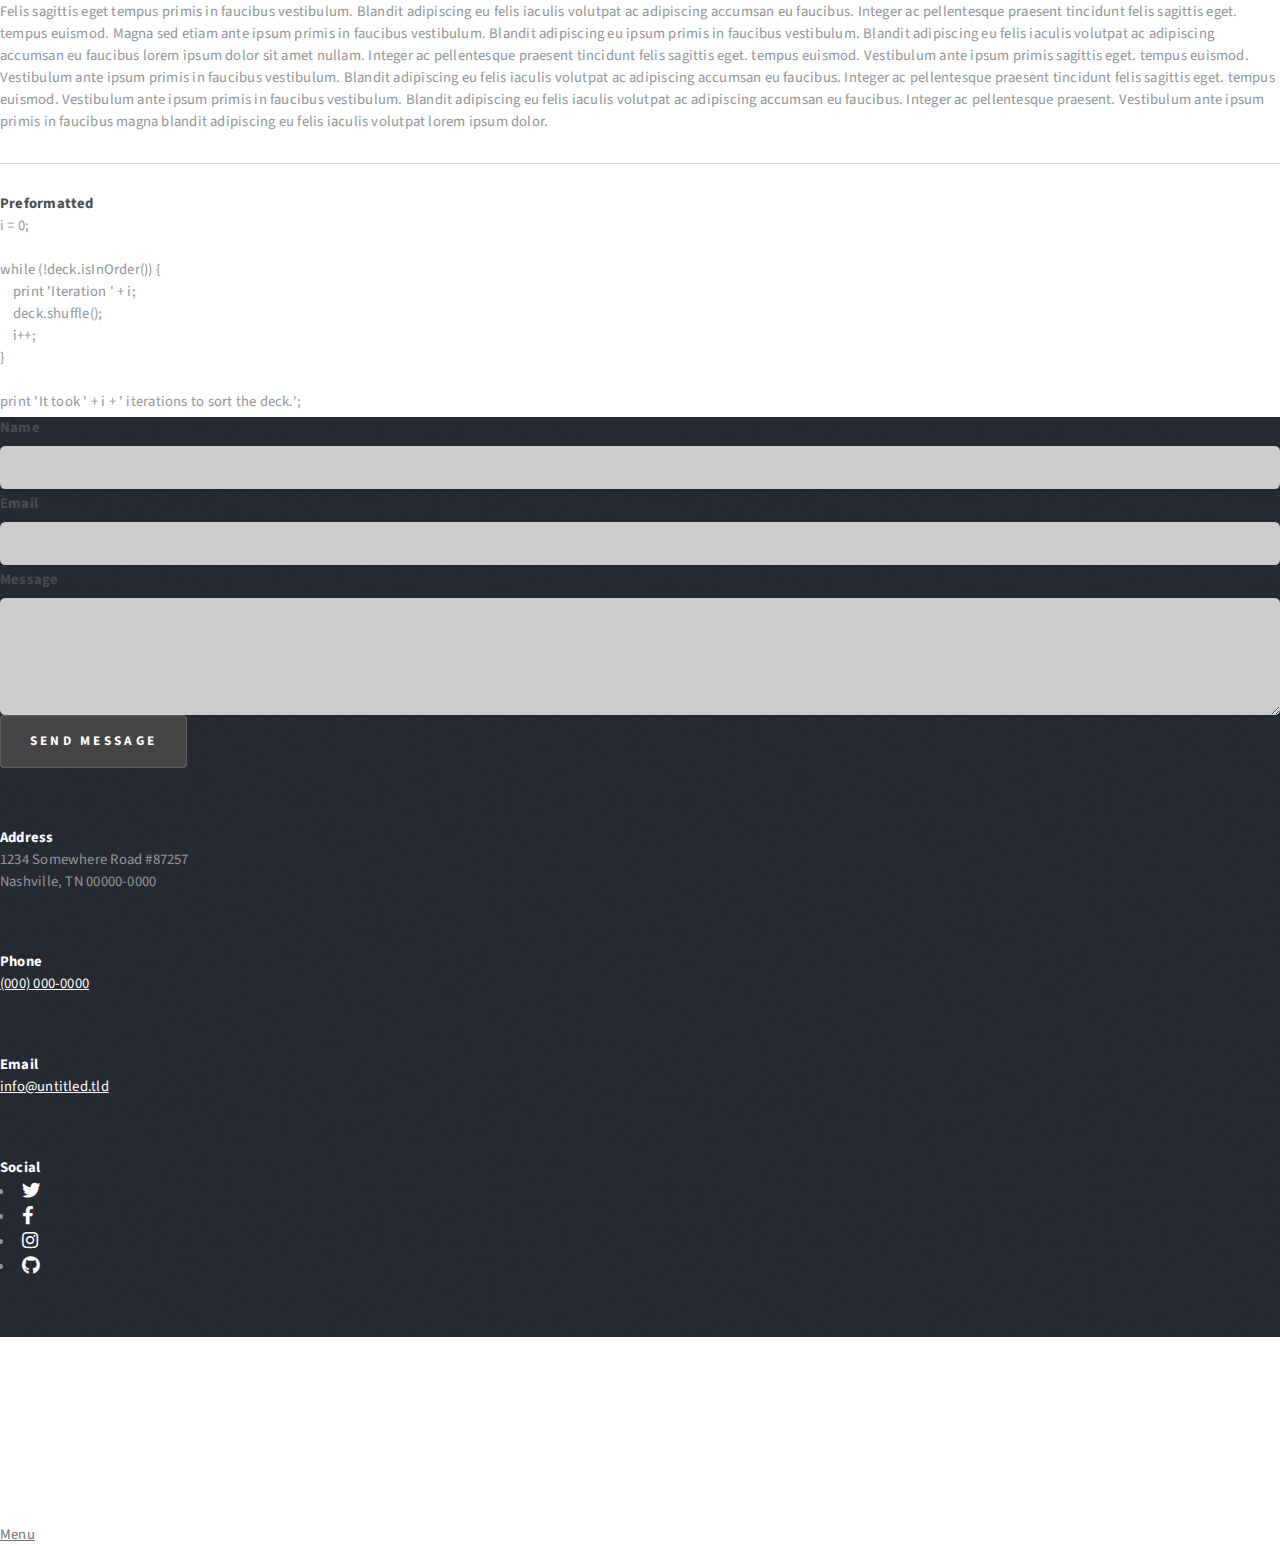
<file: elements.html>
<!DOCTYPE HTML>
<!--
	Massively by HTML5 UP
	html5up.net | @ajlkn
	Free for personal and commercial use under the CCA 3.0 license (html5up.net/license)
-->
<html>
	<head>
		<title>Elements Reference - Massively by HTML5 UP</title>
		<meta charset="utf-8" />
		<meta name="viewport" content="width=device-width, initial-scale=1, user-scalable=no" />
		<link rel="stylesheet" href="assets/css/main.css" />
		<noscript><link rel="stylesheet" href="assets/css/noscript.css" /></noscript>
	</head>
	<body class="is-preload">

		<!-- Wrapper -->
			<div id="wrapper">

				<!-- Header -->
					<header id="header">
						<a href="index.html" class="logo">Massively</a>
					</header>

				<!-- Nav -->
					<nav id="nav">
						<ul class="links">
							<li><a href="index.html">This is Massively</a></li>
							<li><a href="index.html#main">Projects</a></li>
							<li class="active"><a href="elements.html">Elements Reference</a></li>
						</ul>
						<ul class="icons">
							<li><a href="#" class="icon brands fa-twitter"><span class="label">Twitter</span></a></li>
							<li><a href="#" class="icon brands fa-facebook-f"><span class="label">Facebook</span></a></li>
							<li><a href="#" class="icon brands fa-instagram"><span class="label">Instagram</span></a></li>
							<li><a href="#" class="icon brands fa-github"><span class="label">GitHub</span></a></li>
						</ul>
					</nav>

				<!-- Main -->
					<div id="main">

						<!-- Post -->
							<section class="post">
								<header class="major">
									<h1>Elements<br />
									Reference</h1>
								</header>

								<!-- Text stuff -->
									<h2>Text</h2>
									<p>This is <b>bold</b> and this is <strong>strong</strong>. This is <i>italic</i> and this is <em>emphasized</em>.
									This is <sup>superscript</sup> text and this is <sub>subscript</sub> text.
									This is <u>underlined</u> and this is code: <code>for (;;) { ... }</code>.
									Finally, this is a <a href="#">link</a>.</p>
									<hr />
									<h2>Heading Level 2</h2>
									<h3>Heading Level 3</h3>
									<h4>Heading Level 4</h4>
									<h5>Heading Level 5</h5>
									<h6>Heading Level 6</h6>
									<hr />
									<header>
										<h2>Heading with a Subtitle</h2>
										<p>Lorem ipsum dolor sit amet nullam id egestas urna aliquam</p>
									</header>
									<p>Nunc lacinia ante nunc ac lobortis. Interdum adipiscing gravida odio porttitor sem non mi integer non faucibus ornare mi ut ante amet placerat aliquet. Volutpat eu sed ante lacinia sapien lorem accumsan varius montes viverra nibh in adipiscing blandit tempus accumsan.</p>
									<header>
										<h3>Heading with a Subtitle</h3>
										<p>Lorem ipsum dolor sit amet nullam id egestas urna aliquam</p>
									</header>
									<p>Nunc lacinia ante nunc ac lobortis. Interdum adipiscing gravida odio porttitor sem non mi integer non faucibus ornare mi ut ante amet placerat aliquet. Volutpat eu sed ante lacinia sapien lorem accumsan varius montes viverra nibh in adipiscing blandit tempus accumsan.</p>
									<header>
										<h4>Heading with a Subtitle</h4>
										<p>Lorem ipsum dolor sit amet nullam id egestas urna aliquam</p>
									</header>
									<p>Nunc lacinia ante nunc ac lobortis. Interdum adipiscing gravida odio porttitor sem non mi integer non faucibus ornare mi ut ante amet placerat aliquet. Volutpat eu sed ante lacinia sapien lorem accumsan varius montes viverra nibh in adipiscing blandit tempus accumsan.</p>

									<hr />

								<!-- Lists -->
									<h2>Lists</h2>
									<div class="row">
										<div class="col-6 col-12-small">

											<h3>Unordered</h3>
											<ul>
												<li>Dolor pulvinar etiam.</li>
												<li>Sagittis lorem eleifend.</li>
												<li>Felis feugiat dolore viverra.</li>
												<li>Dolor pulvinar etiam.</li>
											</ul>

											<h3>Alternate</h3>
											<ul class="alt">
												<li>Dolor pulvinar etiam etiam.</li>
												<li>Sagittis adipiscing eleifend.</li>
												<li>Felis enim dolore viverra.</li>
												<li>Dolor pulvinar etiam etiam.</li>
											</ul>

										</div>
										<div class="col-6 col-12-small">

											<h3>Ordered</h3>
											<ol>
												<li>Dolor pulvinar etiam.</li>
												<li>Etiam vel felis at viverra.</li>
												<li>Felis enim feugiat magna.</li>
												<li>Etiam vel felis nullam.</li>
												<li>Felis enim et tempus.</li>
											</ol>

											<h3>Icons</h3>
											<ul class="icons">
												<li><a href="#" class="icon brands fa-twitter"><span class="label">Twitter</span></a></li>
												<li><a href="#" class="icon brands fa-facebook-f"><span class="label">Facebook</span></a></li>
												<li><a href="#" class="icon brands fa-instagram"><span class="label">Instagram</span></a></li>
												<li><a href="#" class="icon brands fa-github"><span class="label">Github</span></a></li>
												<li><a href="#" class="icon brands fa-dribbble"><span class="label">Dribbble</span></a></li>
											</ul>
											<ul class="icons alt">
												<li><a href="#" class="icon brands alt fa-twitter"><span class="label">Twitter</span></a></li>
												<li><a href="#" class="icon brands alt fa-facebook-f"><span class="label">Facebook</span></a></li>
												<li><a href="#" class="icon brands alt fa-instagram"><span class="label">Instagram</span></a></li>
												<li><a href="#" class="icon brands alt fa-github"><span class="label">Github</span></a></li>
												<li><a href="#" class="icon brands alt fa-dribbble"><span class="label">Dribbble</span></a></li>
											</ul>

										</div>
									</div>
									<h3>Definition</h3>
									<dl>
										<dt>Item 1</dt>
										<dd>
											<p>Lorem ipsum dolor vestibulum ante ipsum primis in faucibus vestibulum. Blandit adipiscing eu felis iaculis volutpat ac adipiscing accumsan eu faucibus. Integer ac pellentesque praesent.</p>
										</dd>
										<dt>Item 2</dt>
										<dd>
											<p>Lorem ipsum dolor vestibulum ante ipsum primis in faucibus vestibulum. Blandit adipiscing eu felis iaculis volutpat ac adipiscing accumsan eu faucibus. Integer ac pellentesque praesent.</p>
										</dd>
										<dt>Item 3</dt>
										<dd>
											<p>Lorem ipsum dolor vestibulum ante ipsum primis in faucibus vestibulum. Blandit adipiscing eu felis iaculis volutpat ac adipiscing accumsan eu faucibus. Integer ac pellentesque praesent.</p>
										</dd>
									</dl>

									<h3>Actions</h3>
									<ul class="actions">
										<li><a href="#" class="button primary">Primary</a></li>
										<li><a href="#" class="button">Default</a></li>
									</ul>
									<ul class="actions small">
										<li><a href="#" class="button primary small">Small</a></li>
										<li><a href="#" class="button small">Small</a></li>
									</ul>
									<div class="row">
										<div class="col-6 col-12-small">
											<ul class="actions stacked">
												<li><a href="#" class="button primary">Default</a></li>
												<li><a href="#" class="button">Default</a></li>
											</ul>
										</div>
										<div class="col-6 col-12-small">
											<ul class="actions stacked">
												<li><a href="#" class="button primary small">Small</a></li>
												<li><a href="#" class="button small">Small</a></li>
											</ul>
										</div>
									</div>
									<div class="row">
										<div class="col-6 col-12-small">
											<ul class="actions stacked">
												<li><a href="#" class="button primary fit">Default</a></li>
												<li><a href="#" class="button fit">Default</a></li>
											</ul>
										</div>
										<div class="col-6 col-12-small">
											<ul class="actions stacked">
												<li><a href="#" class="button primary small fit">Small</a></li>
												<li><a href="#" class="button small fit">Small</a></li>
											</ul>
										</div>
									</div>

									<hr />

								<!-- Blockquote -->
									<h2>Blockquote</h2>
									<blockquote>Fringilla nisl. Donec accumsan interdum nisi, quis tincidunt felis sagittis eget tempus euismod. Vestibulum ante ipsum primis in faucibus vestibulum. Blandit adipiscing eu felis iaculis volutpat ac adipiscing accumsan faucibus. Vestibulum ante ipsum primis in faucibus vestibulum. Blandit adipiscing eu felis.</blockquote>

									<hr />

								<!-- Table -->
									<h2>Table</h2>

									<h3>Default</h3>
									<div class="table-wrapper">
										<table>
											<thead>
												<tr>
													<th>Name</th>
													<th>Description</th>
													<th>Price</th>
												</tr>
											</thead>
											<tbody>
												<tr>
													<td>Item 1</td>
													<td>Ante turpis integer aliquet porttitor.</td>
													<td>29.99</td>
												</tr>
												<tr>
													<td>Item 2</td>
													<td>Vis ac commodo adipiscing arcu aliquet.</td>
													<td>19.99</td>
												</tr>
												<tr>
													<td>Item 3</td>
													<td> Morbi faucibus arcu accumsan lorem.</td>
													<td>29.99</td>
												</tr>
												<tr>
													<td>Item 4</td>
													<td>Vitae integer tempus condimentum.</td>
													<td>19.99</td>
												</tr>
												<tr>
													<td>Item 5</td>
													<td>Ante turpis integer aliquet porttitor.</td>
													<td>29.99</td>
												</tr>
											</tbody>
											<tfoot>
												<tr>
													<td colspan="2"></td>
													<td>100.00</td>
												</tr>
											</tfoot>
										</table>
									</div>

									<h3>Alternate</h3>
									<div class="table-wrapper">
										<table class="alt">
											<thead>
												<tr>
													<th>Name</th>
													<th>Description</th>
													<th>Price</th>
												</tr>
											</thead>
											<tbody>
												<tr>
													<td>Item 1</td>
													<td>Ante turpis integer aliquet porttitor.</td>
													<td>29.99</td>
												</tr>
												<tr>
													<td>Item 2</td>
													<td>Vis ac commodo adipiscing arcu aliquet.</td>
													<td>19.99</td>
												</tr>
												<tr>
													<td>Item 3</td>
													<td> Morbi faucibus arcu accumsan lorem.</td>
													<td>29.99</td>
												</tr>
												<tr>
													<td>Item 4</td>
													<td>Vitae integer tempus condimentum.</td>
													<td>19.99</td>
												</tr>
												<tr>
													<td>Item 5</td>
													<td>Ante turpis integer aliquet porttitor.</td>
													<td>29.99</td>
												</tr>
											</tbody>
											<tfoot>
												<tr>
													<td colspan="2"></td>
													<td>100.00</td>
												</tr>
											</tfoot>
										</table>
									</div>

									<hr />

								<!-- Buttons -->
									<h2>Buttons</h2>
									<ul class="actions">
										<li><a href="#" class="button primary">Primary</a></li>
										<li><a href="#" class="button">Default</a></li>
									</ul>
									<ul class="actions">
										<li><a href="#" class="button primary large">Large</a></li>
										<li><a href="#" class="button">Default</a></li>
										<li><a href="#" class="button small">Small</a></li>
									</ul>
									<ul class="actions fit">
										<li><a href="#" class="button primary fit">Fit</a></li>
										<li><a href="#" class="button fit">Fit</a></li>
									</ul>
									<ul class="actions fit small">
										<li><a href="#" class="button primary fit small">Fit + Small</a></li>
										<li><a href="#" class="button fit small">Fit + Small</a></li>
									</ul>
									<ul class="actions">
										<li><a href="#" class="button primary icon solid fa-search">Icon</a></li>
										<li><a href="#" class="button icon solid fa-download">Icon</a></li>
									</ul>
									<ul class="actions">
										<li><span class="button primary disabled">Primary</span></li>
										<li><span class="button disabled">Default</span></li>
									</ul>

									<hr />

								<!-- Form -->
									<h2>Form</h2>

									<form method="post" action="#">
										<div class="row gtr-uniform">
											<div class="col-6 col-12-xsmall">
												<input type="text" name="demo-name" id="demo-name" value="" placeholder="Name" />
											</div>
											<div class="col-6 col-12-xsmall">
												<input type="email" name="demo-email" id="demo-email" value="" placeholder="Email" />
											</div>
											<!-- Break -->
											<div class="col-12">
												<select name="demo-category" id="demo-category">
													<option value="">- Category -</option>
													<option value="1">Manufacturing</option>
													<option value="1">Shipping</option>
													<option value="1">Administration</option>
													<option value="1">Human Resources</option>
												</select>
											</div>
											<!-- Break -->
											<div class="col-4 col-12-small">
												<input type="radio" id="demo-priority-low" name="demo-priority" checked>
												<label for="demo-priority-low">Low</label>
											</div>
											<div class="col-4 col-12-small">
												<input type="radio" id="demo-priority-normal" name="demo-priority">
												<label for="demo-priority-normal">Normal</label>
											</div>
											<div class="col-4 col-12-small">
												<input type="radio" id="demo-priority-high" name="demo-priority">
												<label for="demo-priority-high">High</label>
											</div>
											<!-- Break -->
											<div class="col-6 col-12-small">
												<input type="checkbox" id="demo-copy" name="demo-copy">
												<label for="demo-copy">Email me a copy</label>
											</div>
											<div class="col-6 col-12-small">
												<input type="checkbox" id="demo-human" name="demo-human" checked>
												<label for="demo-human">I am a human</label>
											</div>
											<!-- Break -->
											<div class="col-12">
												<textarea name="demo-message" id="demo-message" placeholder="Enter your message" rows="6"></textarea>
											</div>
											<!-- Break -->
											<div class="col-12">
												<ul class="actions">
													<li><input type="submit" value="Send Message" class="primary" /></li>
													<li><input type="reset" value="Reset" /></li>
												</ul>
											</div>
										</div>
									</form>

									<hr />

								<!-- Image -->
									<h2>Image</h2>

									<h3>Fit</h3>
									<span class="image fit"><img src="images/pic01.jpg" alt="" /></span>
									<div class="box alt">
										<div class="row gtr-50 gtr-uniform">
											<div class="col-4"><span class="image fit"><img src="images/pic02.jpg" alt="" /></span></div>
											<div class="col-4"><span class="image fit"><img src="images/pic03.jpg" alt="" /></span></div>
											<div class="col-4"><span class="image fit"><img src="images/pic04.jpg" alt="" /></span></div>
											<!-- Break -->
											<div class="col-4"><span class="image fit"><img src="images/pic04.jpg" alt="" /></span></div>
											<div class="col-4"><span class="image fit"><img src="images/pic02.jpg" alt="" /></span></div>
											<div class="col-4"><span class="image fit"><img src="images/pic03.jpg" alt="" /></span></div>
											<!-- Break -->
											<div class="col-4"><span class="image fit"><img src="images/pic03.jpg" alt="" /></span></div>
											<div class="col-4"><span class="image fit"><img src="images/pic04.jpg" alt="" /></span></div>
											<div class="col-4"><span class="image fit"><img src="images/pic02.jpg" alt="" /></span></div>
										</div>
									</div>

									<h3>Left &amp; Right</h3>
									<p><span class="image left"><img src="images/pic08.jpg" alt="" /></span>Lorem ipsum dolor sit accumsan interdum nisi, quis tincidunt felis sagittis eget. tempus euismod. Vestibulum ante ipsum primis in faucibus vestibulum. Blandit adipiscing eu felis iaculis volutpat ac adipiscing accumsan eu faucibus. Integer ac pellentesque praesent tincidunt felis sagittis eget. tempus euismod. Vestibulum ante ipsum primis sagittis eget. tempus euismod. Vestibulum ante ipsum primis in faucibus vestibulum. Blandit adipiscing eu felis iaculis volutpat ac adipiscing accumsan eu faucibus. Integer ac pellentesque praesent tincidunt felis sagittis eget. tempus euismod. Vestibulum ante ipsum primis in faucibus vestibulum. Blandit adipiscing eu felis iaculis volutpat ac adipiscing accumsan eu faucibus. Integer ac pellentesque praesent. Vestibulum ante ipsum primis in faucibus magna blandit adipiscing eu felis iaculis.</p>
									<p><span class="image right"><img src="images/pic09.jpg" alt="" /></span>Lorem ipsum dolor sit accumsan interdum nisi, quis tincidunt felis sagittis eget. tempus euismod. Vestibulum ante ipsum primis in faucibus vestibulum. Blandit adipiscing eu felis iaculis volutpat ac adipiscing accumsan eu faucibus. Integer ac pellentesque praesent tincidunt felis sagittis eget. tempus euismod. Vestibulum ante ipsum primis sagittis eget. tempus euismod. Vestibulum ante ipsum primis in faucibus vestibulum. Blandit adipiscing eu felis iaculis volutpat ac adipiscing accumsan eu faucibus. Integer ac pellentesque praesent tincidunt felis sagittis eget. tempus euismod. Vestibulum ante ipsum primis in faucibus vestibulum. Blandit adipiscing eu felis iaculis volutpat ac adipiscing accumsan eu faucibus. Integer ac pellentesque praesent. Vestibulum ante ipsum primis in faucibus magna blandit adipiscing eu felis iaculis.</p>

									<hr />

								<!-- Box -->
									<h2>Box</h2>
									<div class="box">
										<p>Felis sagittis eget tempus primis in faucibus vestibulum. Blandit adipiscing eu felis iaculis volutpat ac adipiscing accumsan eu faucibus. Integer ac pellentesque praesent tincidunt felis sagittis eget. tempus euismod. Magna sed etiam ante ipsum primis in faucibus vestibulum. Blandit adipiscing eu ipsum primis in faucibus vestibulum. Blandit adipiscing eu felis iaculis volutpat ac adipiscing accumsan eu faucibus lorem ipsum dolor sit amet nullam. Integer ac pellentesque praesent tincidunt felis sagittis eget. tempus euismod. Vestibulum ante ipsum primis sagittis eget. tempus euismod. Vestibulum ante ipsum primis in faucibus vestibulum. Blandit adipiscing eu felis iaculis volutpat ac adipiscing accumsan eu faucibus. Integer ac pellentesque praesent tincidunt felis sagittis eget. tempus euismod. Vestibulum ante ipsum primis in faucibus vestibulum. Blandit adipiscing eu felis iaculis volutpat ac adipiscing accumsan eu faucibus. Integer ac pellentesque praesent. Vestibulum ante ipsum primis in faucibus magna blandit adipiscing eu felis iaculis volutpat lorem ipsum dolor.</p>
									</div>

									<hr />

								<!-- Preformatted Code -->
									<h2>Preformatted</h2>
									<pre><code>i = 0;

while (!deck.isInOrder()) {
    print 'Iteration ' + i;
    deck.shuffle();
    i++;
}

print 'It took ' + i + ' iterations to sort the deck.';
</code></pre>

							</section>

					</div>

				<!-- Footer -->
					<footer id="footer">
						<section>
							<form method="post" action="#">
								<div class="fields">
									<div class="field">
										<label for="name">Name</label>
										<input type="text" name="name" id="name" />
									</div>
									<div class="field">
										<label for="email">Email</label>
										<input type="text" name="email" id="email" />
									</div>
									<div class="field">
										<label for="message">Message</label>
										<textarea name="message" id="message" rows="3"></textarea>
									</div>
								</div>
								<ul class="actions">
									<li><input type="submit" value="Send Message" /></li>
								</ul>
							</form>
						</section>
						<section class="split contact">
							<section class="alt">
								<h3>Address</h3>
								<p>1234 Somewhere Road #87257<br />
								Nashville, TN 00000-0000</p>
							</section>
							<section>
								<h3>Phone</h3>
								<p><a href="#">(000) 000-0000</a></p>
							</section>
							<section>
								<h3>Email</h3>
								<p><a href="#">info@untitled.tld</a></p>
							</section>
							<section>
								<h3>Social</h3>
								<ul class="icons alt">
									<li><a href="#" class="icon brands alt fa-twitter"><span class="label">Twitter</span></a></li>
									<li><a href="#" class="icon brands alt fa-facebook-f"><span class="label">Facebook</span></a></li>
									<li><a href="#" class="icon brands alt fa-instagram"><span class="label">Instagram</span></a></li>
									<li><a href="#" class="icon brands alt fa-github"><span class="label">GitHub</span></a></li>
								</ul>
							</section>
						</section>
					</footer>

				<!-- Copyright -->
					<div id="copyright">
						<ul><li>&copy; Untitled</li><li>Design: <a href="https://html5up.net">HTML5 UP</a></li></ul>
					</div>

			</div>

		<!-- Scripts -->
			<script src="assets/js/jquery.min.js"></script>
			<script src="assets/js/jquery.scrollex.min.js"></script>
			<script src="assets/js/jquery.scrolly.min.js"></script>
			<script src="assets/js/browser.min.js"></script>
			<script src="assets/js/breakpoints.min.js"></script>
			<script src="assets/js/util.js"></script>
			<script src="assets/js/main.js"></script>

	</body>
</html>
</file>
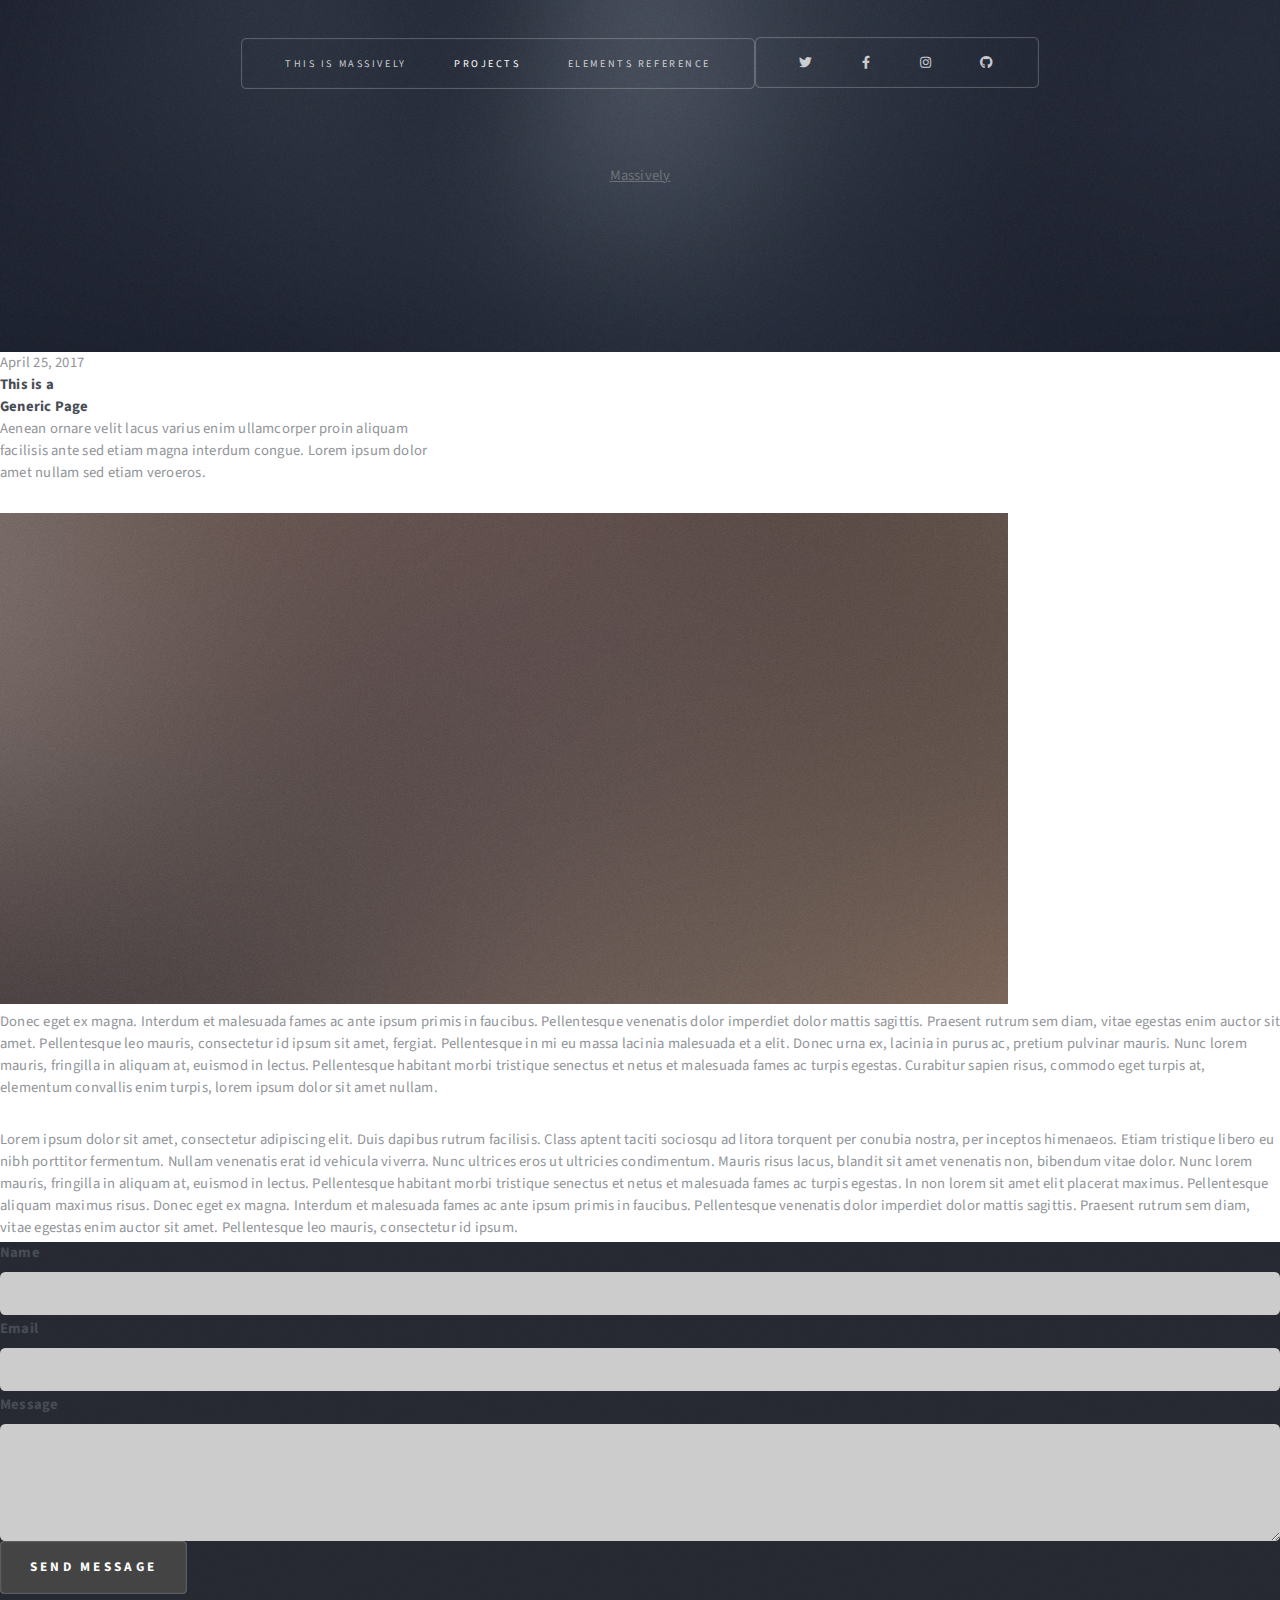
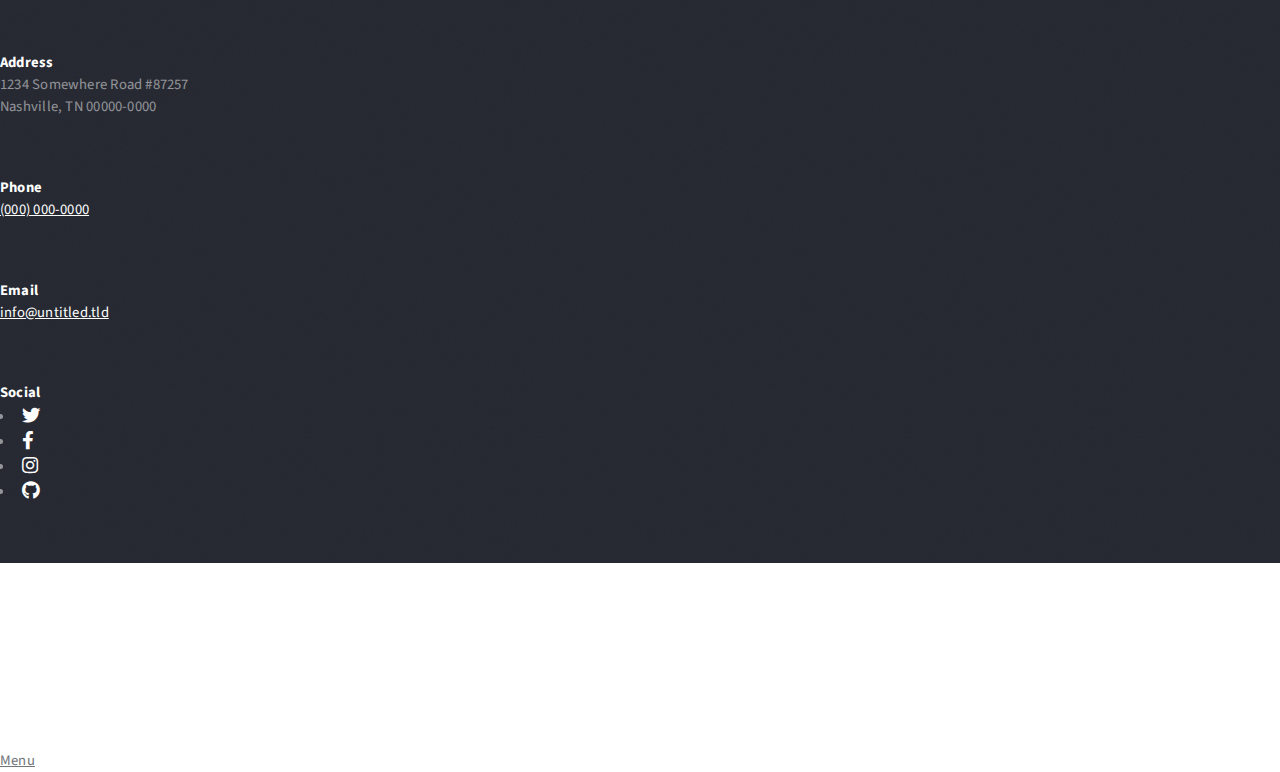
<file: generic.html>
<!DOCTYPE HTML>
<!--
	Massively by HTML5 UP
	html5up.net | @ajlkn
	Free for personal and commercial use under the CCA 3.0 license (html5up.net/license)
-->
<html>
	<head>
		<title>Generic Page - Massively by HTML5 UP</title>
		<meta charset="utf-8" />
		<meta name="viewport" content="width=device-width, initial-scale=1, user-scalable=no" />
		<link rel="stylesheet" href="assets/css/main.css" />
		<noscript><link rel="stylesheet" href="assets/css/noscript.css" /></noscript>
	</head>
	<body class="is-preload">

		<!-- Wrapper -->
			<div id="wrapper">

				<!-- Header -->
					<header id="header">
						<a href="index.html" class="logo">Massively</a>
					</header>

				<!-- Nav -->
					<nav id="nav">
						<ul class="links">
							<li><a href="index.html">This is Massively</a></li>
							<li class="active"><a href="index.html#main">Projects</a></li>
							<li><a href="elements.html">Elements Reference</a></li>
						</ul>
						<ul class="icons">
							<li><a href="#" class="icon brands fa-twitter"><span class="label">Twitter</span></a></li>
							<li><a href="#" class="icon brands fa-facebook-f"><span class="label">Facebook</span></a></li>
							<li><a href="#" class="icon brands fa-instagram"><span class="label">Instagram</span></a></li>
							<li><a href="#" class="icon brands fa-github"><span class="label">GitHub</span></a></li>
						</ul>
					</nav>

				<!-- Main -->
					<div id="main">

						<!-- Post -->
							<section class="post">
								<header class="major">
									<span class="date">April 25, 2017</span>
									<h1>This is a<br />
									Generic Page</h1>
									<p>Aenean ornare velit lacus varius enim ullamcorper proin aliquam<br />
									facilisis ante sed etiam magna interdum congue. Lorem ipsum dolor<br />
									amet nullam sed etiam veroeros.</p>
								</header>
								<div class="image main"><img src="images/pic01.jpg" alt="" /></div>
								<p>Donec eget ex magna. Interdum et malesuada fames ac ante ipsum primis in faucibus. Pellentesque venenatis dolor imperdiet dolor mattis sagittis. Praesent rutrum sem diam, vitae egestas enim auctor sit amet. Pellentesque leo mauris, consectetur id ipsum sit amet, fergiat. Pellentesque in mi eu massa lacinia malesuada et a elit. Donec urna ex, lacinia in purus ac, pretium pulvinar mauris. Nunc lorem mauris, fringilla in aliquam at, euismod in lectus. Pellentesque habitant morbi tristique senectus et netus et malesuada fames ac turpis egestas. Curabitur sapien risus, commodo eget turpis at, elementum convallis enim turpis, lorem ipsum dolor sit amet nullam.</p>
								<p>Lorem ipsum dolor sit amet, consectetur adipiscing elit. Duis dapibus rutrum facilisis. Class aptent taciti sociosqu ad litora torquent per conubia nostra, per inceptos himenaeos. Etiam tristique libero eu nibh porttitor fermentum. Nullam venenatis erat id vehicula viverra. Nunc ultrices eros ut ultricies condimentum. Mauris risus lacus, blandit sit amet venenatis non, bibendum vitae dolor. Nunc lorem mauris, fringilla in aliquam at, euismod in lectus. Pellentesque habitant morbi tristique senectus et netus et malesuada fames ac turpis egestas. In non lorem sit amet elit placerat maximus. Pellentesque aliquam maximus risus. Donec eget ex magna. Interdum et malesuada fames ac ante ipsum primis in faucibus. Pellentesque venenatis dolor imperdiet dolor mattis sagittis. Praesent rutrum sem diam, vitae egestas enim auctor sit amet. Pellentesque leo mauris, consectetur id ipsum.</p>
							</section>

					</div>

				<!-- Footer -->
					<footer id="footer">
						<section>
							<form method="post" action="#">
								<div class="fields">
									<div class="field">
										<label for="name">Name</label>
										<input type="text" name="name" id="name" />
									</div>
									<div class="field">
										<label for="email">Email</label>
										<input type="text" name="email" id="email" />
									</div>
									<div class="field">
										<label for="message">Message</label>
										<textarea name="message" id="message" rows="3"></textarea>
									</div>
								</div>
								<ul class="actions">
									<li><input type="submit" value="Send Message" /></li>
								</ul>
							</form>
						</section>
						<section class="split contact">
							<section class="alt">
								<h3>Address</h3>
								<p>1234 Somewhere Road #87257<br />
								Nashville, TN 00000-0000</p>
							</section>
							<section>
								<h3>Phone</h3>
								<p><a href="#">(000) 000-0000</a></p>
							</section>
							<section>
								<h3>Email</h3>
								<p><a href="#">info@untitled.tld</a></p>
							</section>
							<section>
								<h3>Social</h3>
								<ul class="icons alt">
									<li><a href="#" class="icon brands alt fa-twitter"><span class="label">Twitter</span></a></li>
									<li><a href="#" class="icon brands alt fa-facebook-f"><span class="label">Facebook</span></a></li>
									<li><a href="#" class="icon brands alt fa-instagram"><span class="label">Instagram</span></a></li>
									<li><a href="#" class="icon brands alt fa-github"><span class="label">GitHub</span></a></li>
								</ul>
							</section>
						</section>
					</footer>

				<!-- Copyright -->
					<div id="copyright">
						<ul><li>&copy; Untitled</li><li>Design: <a href="https://html5up.net">HTML5 UP</a></li></ul>
					</div>

			</div>

		<!-- Scripts -->
			<script src="assets/js/jquery.min.js"></script>
			<script src="assets/js/jquery.scrollex.min.js"></script>
			<script src="assets/js/jquery.scrolly.min.js"></script>
			<script src="assets/js/browser.min.js"></script>
			<script src="assets/js/breakpoints.min.js"></script>
			<script src="assets/js/util.js"></script>
			<script src="assets/js/main.js"></script>

	</body>
</html>
</file>
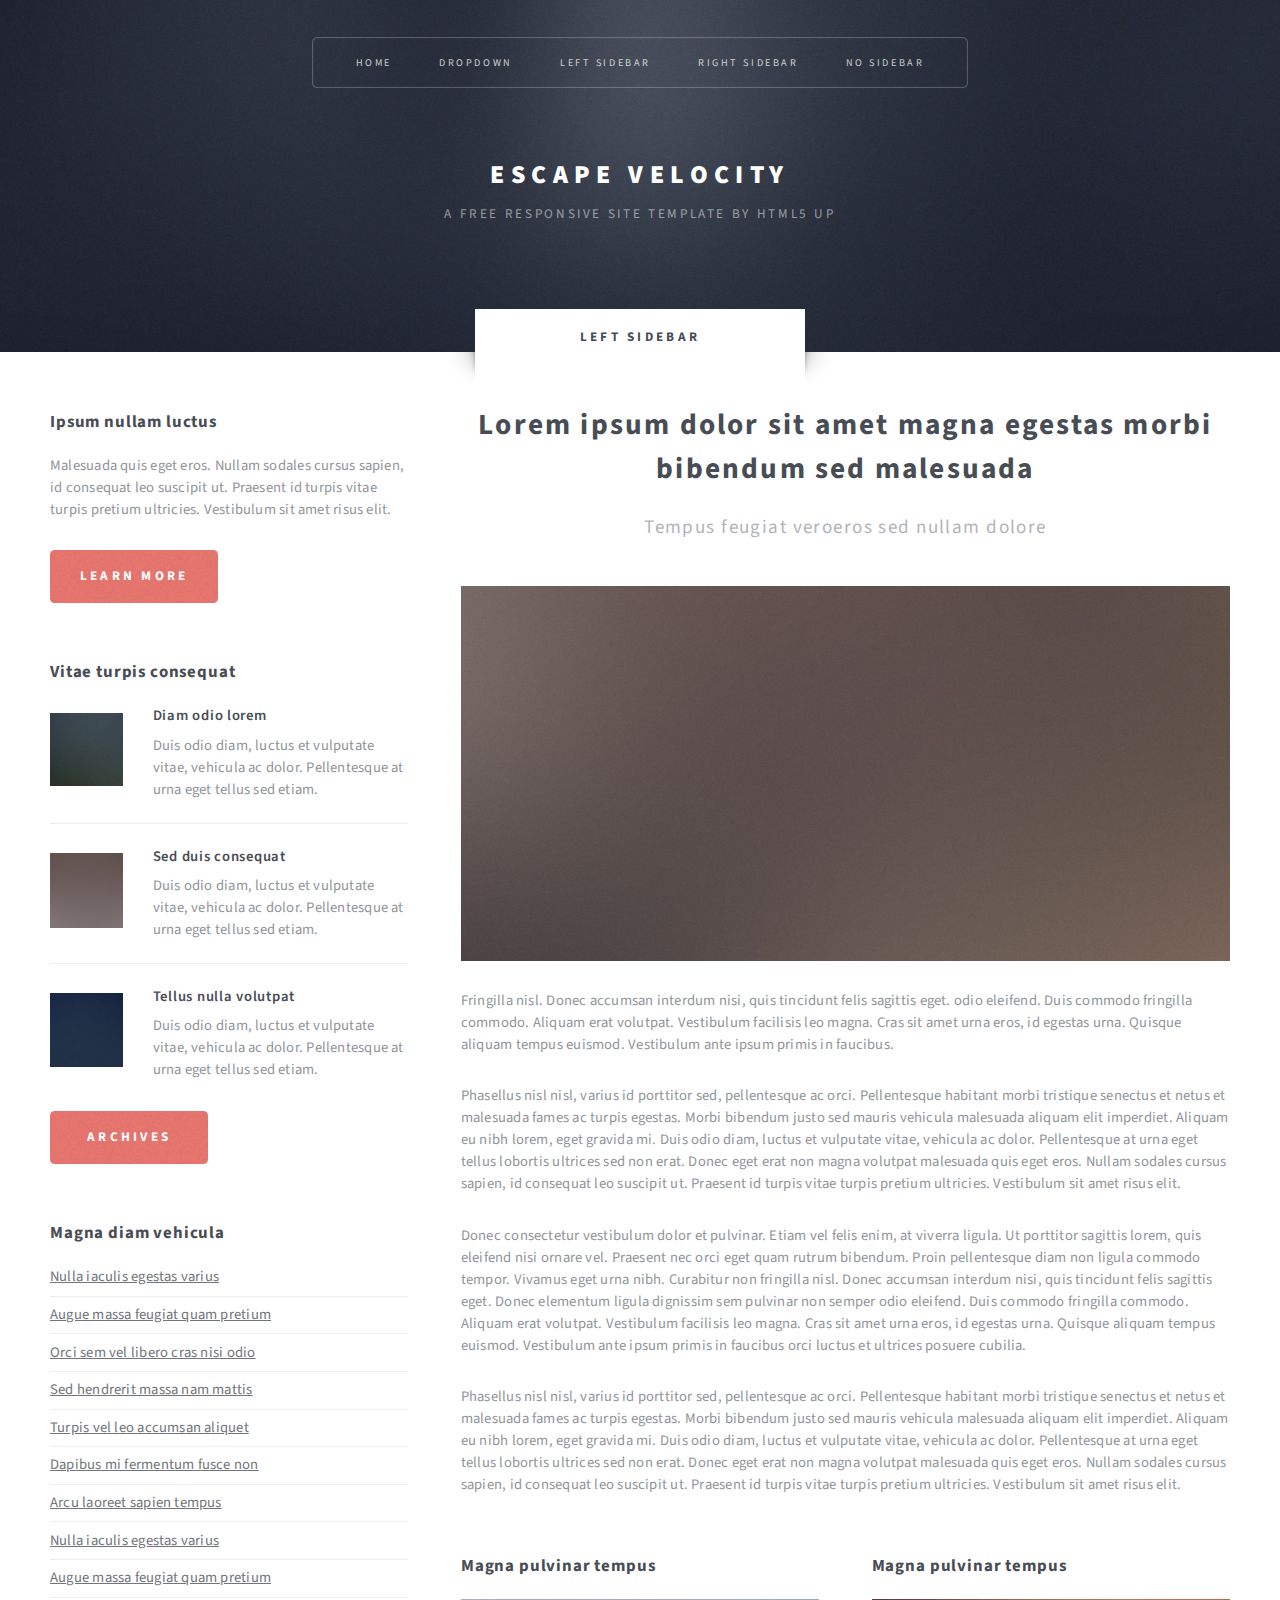
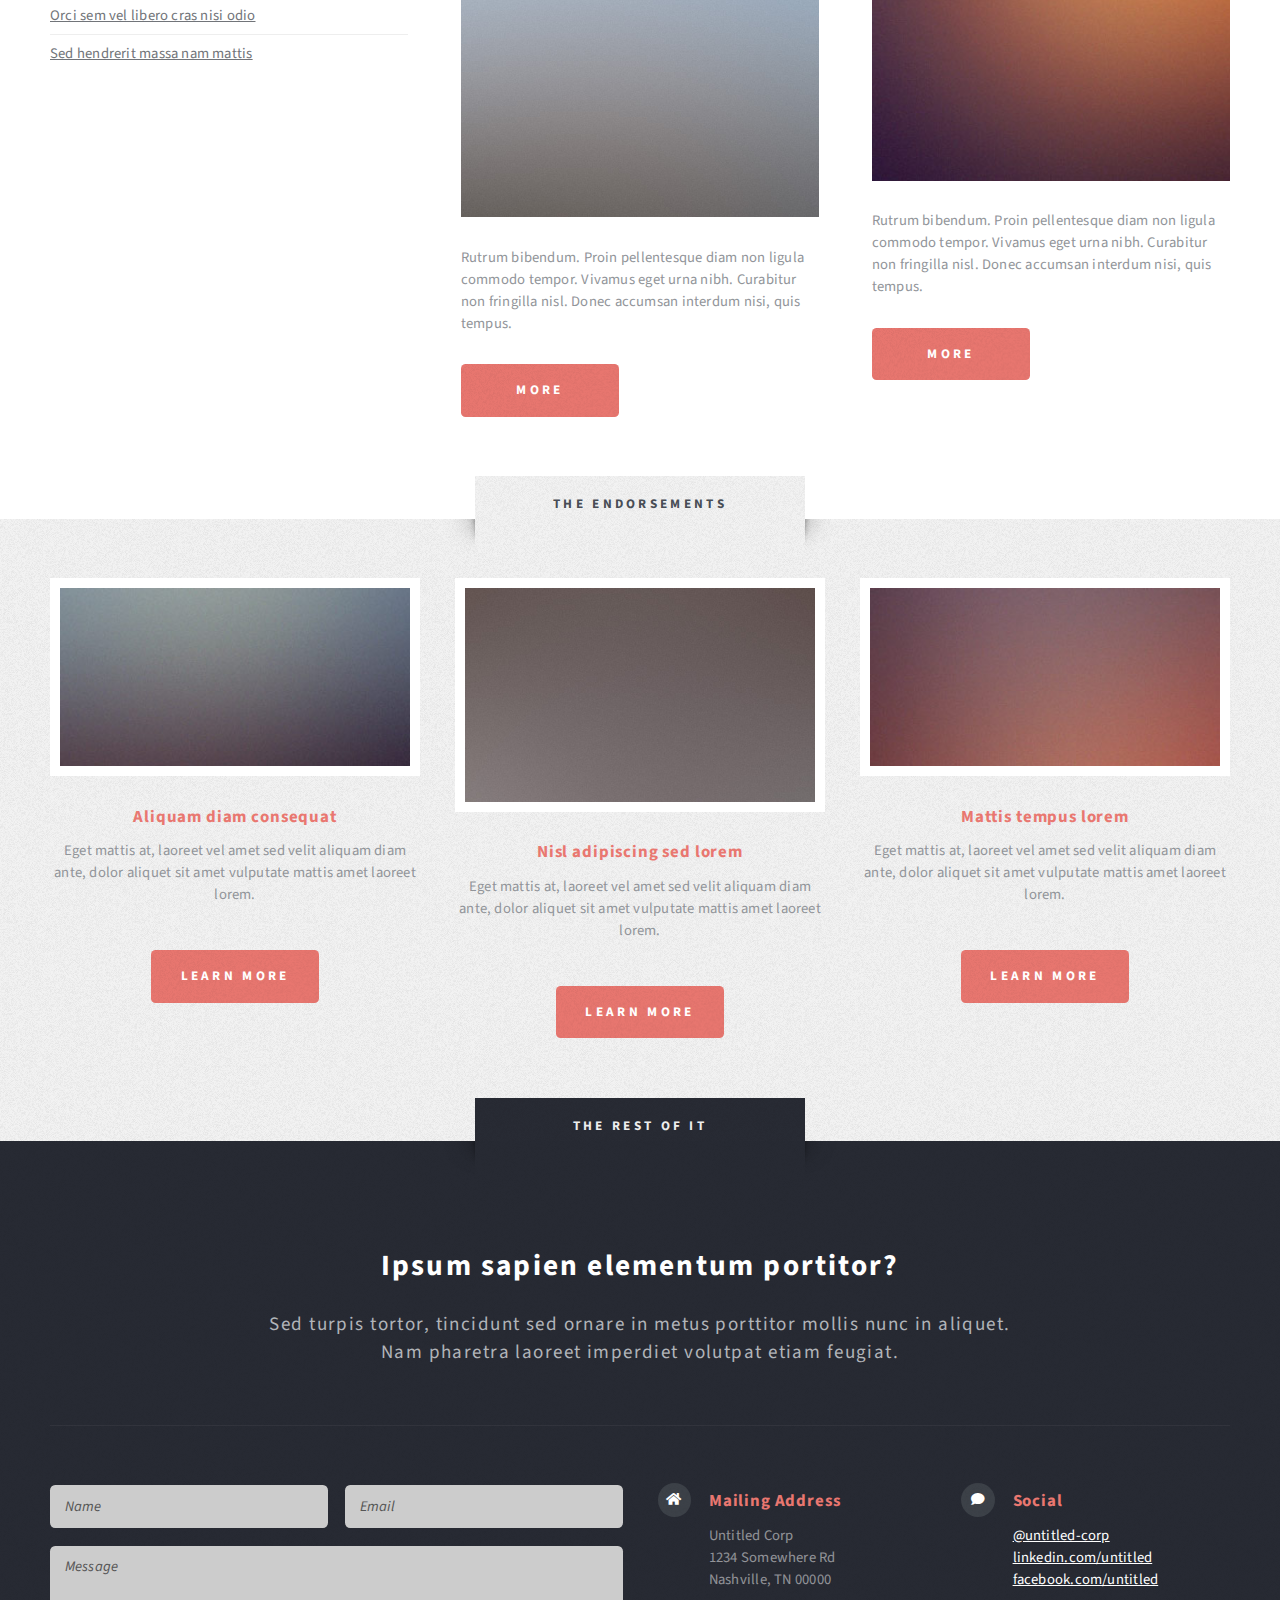
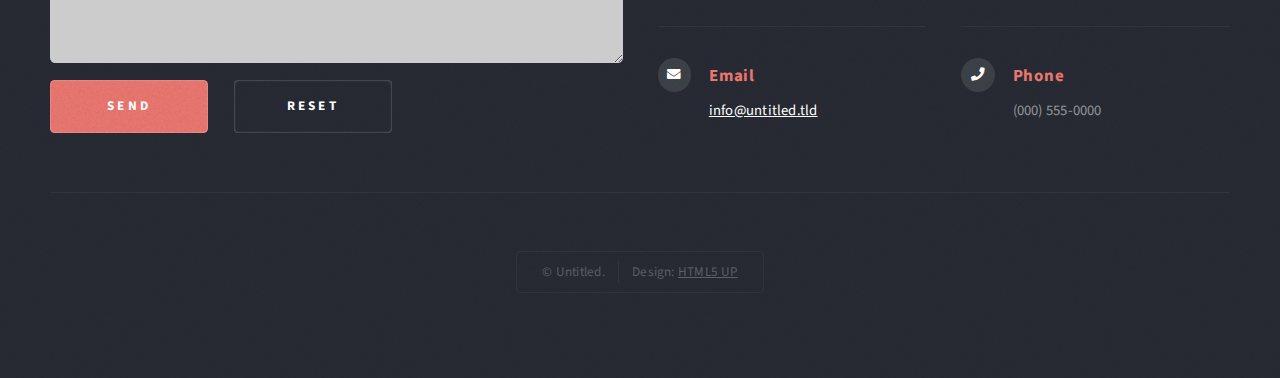
<file: left-sidebar.html>
<!DOCTYPE HTML>
<!--
	Escape Velocity by HTML5 UP
	html5up.net | @ajlkn
	Free for personal and commercial use under the CCA 3.0 license (html5up.net/license)
-->
<html>
	<head>
		<title>Left Sidebar - Escape Velocity by HTML5 UP</title>
		<meta charset="utf-8" />
		<meta name="viewport" content="width=device-width, initial-scale=1, user-scalable=no" />
		<link rel="stylesheet" href="assets/css/main.css" />
	</head>
	<body class="left-sidebar is-preload">
		<div id="page-wrapper">

			<!-- Header -->
				<section id="header" class="wrapper">

					<!-- Logo -->
						<div id="logo">
							<h1><a href="index.html">Escape Velocity</a></h1>
							<p>A free responsive site template by HTML5 UP</p>
						</div>

					<!-- Nav -->
						<nav id="nav">
							<ul>
								<li><a href="index.html">Home</a></li>
								<li>
									<a href="#">Dropdown</a>
									<ul>
										<li><a href="#">Lorem ipsum</a></li>
										<li><a href="#">Magna veroeros</a></li>
										<li><a href="#">Etiam nisl</a></li>
										<li>
											<a href="#">Sed consequat</a>
											<ul>
												<li><a href="#">Lorem dolor</a></li>
												<li><a href="#">Amet consequat</a></li>
												<li><a href="#">Magna phasellus</a></li>
												<li><a href="#">Etiam nisl</a></li>
												<li><a href="#">Sed feugiat</a></li>
											</ul>
										</li>
										<li><a href="#">Nisl tempus</a></li>
									</ul>
								</li>
								<li class="current"><a href="left-sidebar.html">Left Sidebar</a></li>
								<li><a href="right-sidebar.html">Right Sidebar</a></li>
								<li><a href="no-sidebar.html">No Sidebar</a></li>
							</ul>
						</nav>

				</section>

			<!-- Main -->
				<section id="main" class="wrapper style2">
					<div class="title">Left Sidebar</div>
					<div class="container">
						<div class="row gtr-150">
							<div class="col-4 col-12-medium">

								<!-- Sidebar -->
									<div id="sidebar">
										<section class="box">
											<header>
												<h2>Ipsum nullam luctus</h2>
											</header>
											<p>Malesuada quis eget eros. Nullam sodales cursus sapien, id consequat
											leo suscipit ut. Praesent id turpis vitae turpis pretium ultricies. Vestibulum sit
											amet risus elit.</p>
											<a href="#" class="button style1">Learn More</a>
										</section>
										<section class="box">
											<header>
												<h2>Vitae turpis consequat</h2>
											</header>
											<ul class="style2">
												<li>
													<article class="box post-excerpt">
														<a href="#" class="image left"><img src="images/pic08.jpg" alt="" /></a>
														<h3><a href="#">Diam odio lorem</a></h3>
														<p>Duis odio diam, luctus et vulputate vitae, vehicula ac dolor. Pellentesque at urna eget tellus sed etiam.</p>
													</article>
												</li>
												<li>
													<article class="box post-excerpt">
														<a href="#" class="image left"><img src="images/pic09.jpg" alt="" /></a>
														<h3><a href="#">Sed duis consequat</a></h3>
														<p>Duis odio diam, luctus et vulputate vitae, vehicula ac dolor. Pellentesque at urna eget tellus sed etiam.</p>
													</article>
												</li>
												<li>
													<article class="box post-excerpt">
														<a href="#" class="image left"><img src="images/pic10.jpg" alt="" /></a>
														<h3><a href="#">Tellus nulla volutpat</a></h3>
														<p>Duis odio diam, luctus et vulputate vitae, vehicula ac dolor. Pellentesque at urna eget tellus sed etiam.</p>
													</article>
												</li>
											</ul>
											<a href="#" class="button style1">Archives</a>
										</section>
										<section class="box">
											<header>
												<h2>Magna diam vehicula</h2>
											</header>
											<ul class="style3">
												<li><a href="#">Nulla iaculis egestas varius</a></li>
												<li><a href="#">Augue massa feugiat quam pretium</a></li>
												<li><a href="#">Orci sem vel libero cras nisi odio</a></li>
												<li><a href="#">Sed hendrerit massa nam mattis</a></li>
												<li><a href="#">Turpis vel leo accumsan aliquet</a></li>
												<li><a href="#">Dapibus mi fermentum fusce non</a></li>
												<li><a href="#">Arcu laoreet sapien tempus</a></li>
												<li><a href="#">Nulla iaculis egestas varius</a></li>
												<li><a href="#">Augue massa feugiat quam pretium</a></li>
												<li><a href="#">Orci sem vel libero cras nisi odio</a></li>
												<li><a href="#">Sed hendrerit massa nam mattis</a></li>
											</ul>
										</section>
									</div>

							</div>
							<div class="col-8 col-12-medium imp-medium">

								<!-- Content -->
									<div id="content">
										<article class="box post">
											<header class="style1">
												<h2>Lorem ipsum dolor sit amet magna egestas morbi bibendum sed malesuada</h2>
												<p>Tempus feugiat veroeros sed nullam dolore</p>
											</header>
											<a href="#" class="image featured">
												<img src="images/pic01.jpg" alt="" />
											</a>
											<p>Fringilla nisl. Donec accumsan interdum nisi, quis tincidunt felis sagittis eget.
											odio eleifend. Duis commodo fringilla commodo. Aliquam erat volutpat. Vestibulum
											facilisis leo magna. Cras sit amet urna eros, id egestas urna. Quisque aliquam
											tempus euismod. Vestibulum ante ipsum primis in faucibus.</p>
											<p>Phasellus nisl nisl, varius id porttitor sed, pellentesque ac orci. Pellentesque
											habitant morbi tristique senectus et netus et malesuada fames ac turpis egestas. Morbi
											bibendum justo sed mauris vehicula malesuada aliquam elit imperdiet. Aliquam eu nibh
											lorem, eget gravida mi. Duis odio diam, luctus et vulputate vitae, vehicula ac dolor.
											Pellentesque at urna eget tellus lobortis ultrices sed non erat. Donec eget erat non
											magna volutpat malesuada quis eget eros. Nullam sodales cursus sapien, id consequat
											leo suscipit ut. Praesent id turpis vitae turpis pretium ultricies. Vestibulum sit
											amet risus elit.</p>
											<p>Donec consectetur vestibulum dolor et pulvinar. Etiam vel felis enim, at viverra
											ligula. Ut porttitor sagittis lorem, quis eleifend nisi ornare vel. Praesent nec orci
											eget quam rutrum bibendum. Proin pellentesque diam non ligula commodo tempor. Vivamus
											eget urna nibh. Curabitur non fringilla nisl. Donec accumsan interdum nisi, quis
											tincidunt felis sagittis eget. Donec elementum ligula dignissim sem pulvinar non semper
											odio eleifend. Duis commodo fringilla commodo. Aliquam erat volutpat. Vestibulum
											facilisis leo magna. Cras sit amet urna eros, id egestas urna. Quisque aliquam
											tempus euismod. Vestibulum ante ipsum primis in faucibus orci luctus et ultrices
											posuere cubilia.</p>
											<p>Phasellus nisl nisl, varius id porttitor sed, pellentesque ac orci. Pellentesque
											habitant morbi tristique senectus et netus et malesuada fames ac turpis egestas. Morbi
											bibendum justo sed mauris vehicula malesuada aliquam elit imperdiet. Aliquam eu nibh
											lorem, eget gravida mi. Duis odio diam, luctus et vulputate vitae, vehicula ac dolor.
											Pellentesque at urna eget tellus lobortis ultrices sed non erat. Donec eget erat non
											magna volutpat malesuada quis eget eros. Nullam sodales cursus sapien, id consequat
											leo suscipit ut. Praesent id turpis vitae turpis pretium ultricies. Vestibulum sit
											amet risus elit.</p>
										</article>
										<div class="row gtr-150">
											<div class="col-6 col-12-small">
												<section class="box">
													<header>
														<h2>Magna pulvinar tempus</h2>
													</header>
													<a href="#" class="image featured"><img src="images/pic05.jpg" alt="" /></a>
													<p>Rutrum bibendum. Proin pellentesque diam non ligula commodo tempor. Vivamus
													eget urna nibh. Curabitur non fringilla nisl. Donec accumsan interdum nisi, quis
													tempus.</p>
													<a href="#" class="button style1">More</a>
												</section>
											</div>
											<div class="col-6 col-12-small">
												<section class="box">
													<header>
														<h2>Magna pulvinar tempus</h2>
													</header>
													<a href="#" class="image featured"><img src="images/pic06.jpg" alt="" /></a>
													<p>Rutrum bibendum. Proin pellentesque diam non ligula commodo tempor. Vivamus
													eget urna nibh. Curabitur non fringilla nisl. Donec accumsan interdum nisi, quis
													tempus.</p>
													<a href="#" class="button style1">More</a>
												</section>
											</div>
										</div>
									</div>

							</div>
						</div>
					</div>
				</section>

			<!-- Highlights -->
				<section id="highlights" class="wrapper style3">
					<div class="title">The Endorsements</div>
					<div class="container">
						<div class="row aln-center">
							<div class="col-4 col-12-medium">
								<section class="highlight">
									<a href="#" class="image featured"><img src="images/pic02.jpg" alt="" /></a>
									<h3><a href="#">Aliquam diam consequat</a></h3>
									<p>Eget mattis at, laoreet vel amet sed velit aliquam diam ante, dolor aliquet sit amet vulputate mattis amet laoreet lorem.</p>
									<ul class="actions">
										<li><a href="#" class="button style1">Learn More</a></li>
									</ul>
								</section>
							</div>
							<div class="col-4 col-12-medium">
								<section class="highlight">
									<a href="#" class="image featured"><img src="images/pic03.jpg" alt="" /></a>
									<h3><a href="#">Nisl adipiscing sed lorem</a></h3>
									<p>Eget mattis at, laoreet vel amet sed velit aliquam diam ante, dolor aliquet sit amet vulputate mattis amet laoreet lorem.</p>
									<ul class="actions">
										<li><a href="#" class="button style1">Learn More</a></li>
									</ul>
								</section>
							</div>
							<div class="col-4 col-12-medium">
								<section class="highlight">
									<a href="#" class="image featured"><img src="images/pic04.jpg" alt="" /></a>
									<h3><a href="#">Mattis tempus lorem</a></h3>
									<p>Eget mattis at, laoreet vel amet sed velit aliquam diam ante, dolor aliquet sit amet vulputate mattis amet laoreet lorem.</p>
									<ul class="actions">
										<li><a href="#" class="button style1">Learn More</a></li>
									</ul>
								</section>
							</div>
						</div>
					</div>
				</section>

			<!-- Footer -->
				<section id="footer" class="wrapper">
					<div class="title">The Rest Of It</div>
					<div class="container">
						<header class="style1">
							<h2>Ipsum sapien elementum portitor?</h2>
							<p>
								Sed turpis tortor, tincidunt sed ornare in metus porttitor mollis nunc in aliquet.<br />
								Nam pharetra laoreet imperdiet volutpat etiam feugiat.
							</p>
						</header>
						<div class="row">
							<div class="col-6 col-12-medium">

								<!-- Contact Form -->
									<section>
										<form method="post" action="#">
											<div class="row gtr-50">
												<div class="col-6 col-12-small">
													<input type="text" name="name" id="contact-name" placeholder="Name" />
												</div>
												<div class="col-6 col-12-small">
													<input type="text" name="email" id="contact-email" placeholder="Email" />
												</div>
												<div class="col-12">
													<textarea name="message" id="contact-message" placeholder="Message" rows="4"></textarea>
												</div>
												<div class="col-12">
													<ul class="actions">
														<li><input type="submit" class="style1" value="Send" /></li>
														<li><input type="reset" class="style2" value="Reset" /></li>
													</ul>
												</div>
											</div>
										</form>
									</section>

							</div>
							<div class="col-6 col-12-medium">

								<!-- Contact -->
									<section class="feature-list small">
										<div class="row">
											<div class="col-6 col-12-small">
												<section>
													<h3 class="icon solid fa-home">Mailing Address</h3>
													<p>
														Untitled Corp<br />
														1234 Somewhere Rd<br />
														Nashville, TN 00000
													</p>
												</section>
											</div>
											<div class="col-6 col-12-small">
												<section>
													<h3 class="icon solid fa-comment">Social</h3>
													<p>
														<a href="#">@untitled-corp</a><br />
														<a href="#">linkedin.com/untitled</a><br />
														<a href="#">facebook.com/untitled</a>
													</p>
												</section>
											</div>
											<div class="col-6 col-12-small">
												<section>
													<h3 class="icon solid fa-envelope">Email</h3>
													<p>
														<a href="#">info@untitled.tld</a>
													</p>
												</section>
											</div>
											<div class="col-6 col-12-small">
												<section>
													<h3 class="icon solid fa-phone">Phone</h3>
													<p>
														(000) 555-0000
													</p>
												</section>
											</div>
										</div>
									</section>

							</div>
						</div>
						<div id="copyright">
							<ul>
								<li>&copy; Untitled.</li><li>Design: <a href="http://html5up.net">HTML5 UP</a></li>
							</ul>
						</div>
					</div>
				</section>

		</div>

		<!-- Scripts -->
			<script src="assets/js/jquery.min.js"></script>
			<script src="assets/js/jquery.dropotron.min.js"></script>
			<script src="assets/js/browser.min.js"></script>
			<script src="assets/js/breakpoints.min.js"></script>
			<script src="assets/js/util.js"></script>
			<script src="assets/js/main.js"></script>

	</body>
</html>
</file>
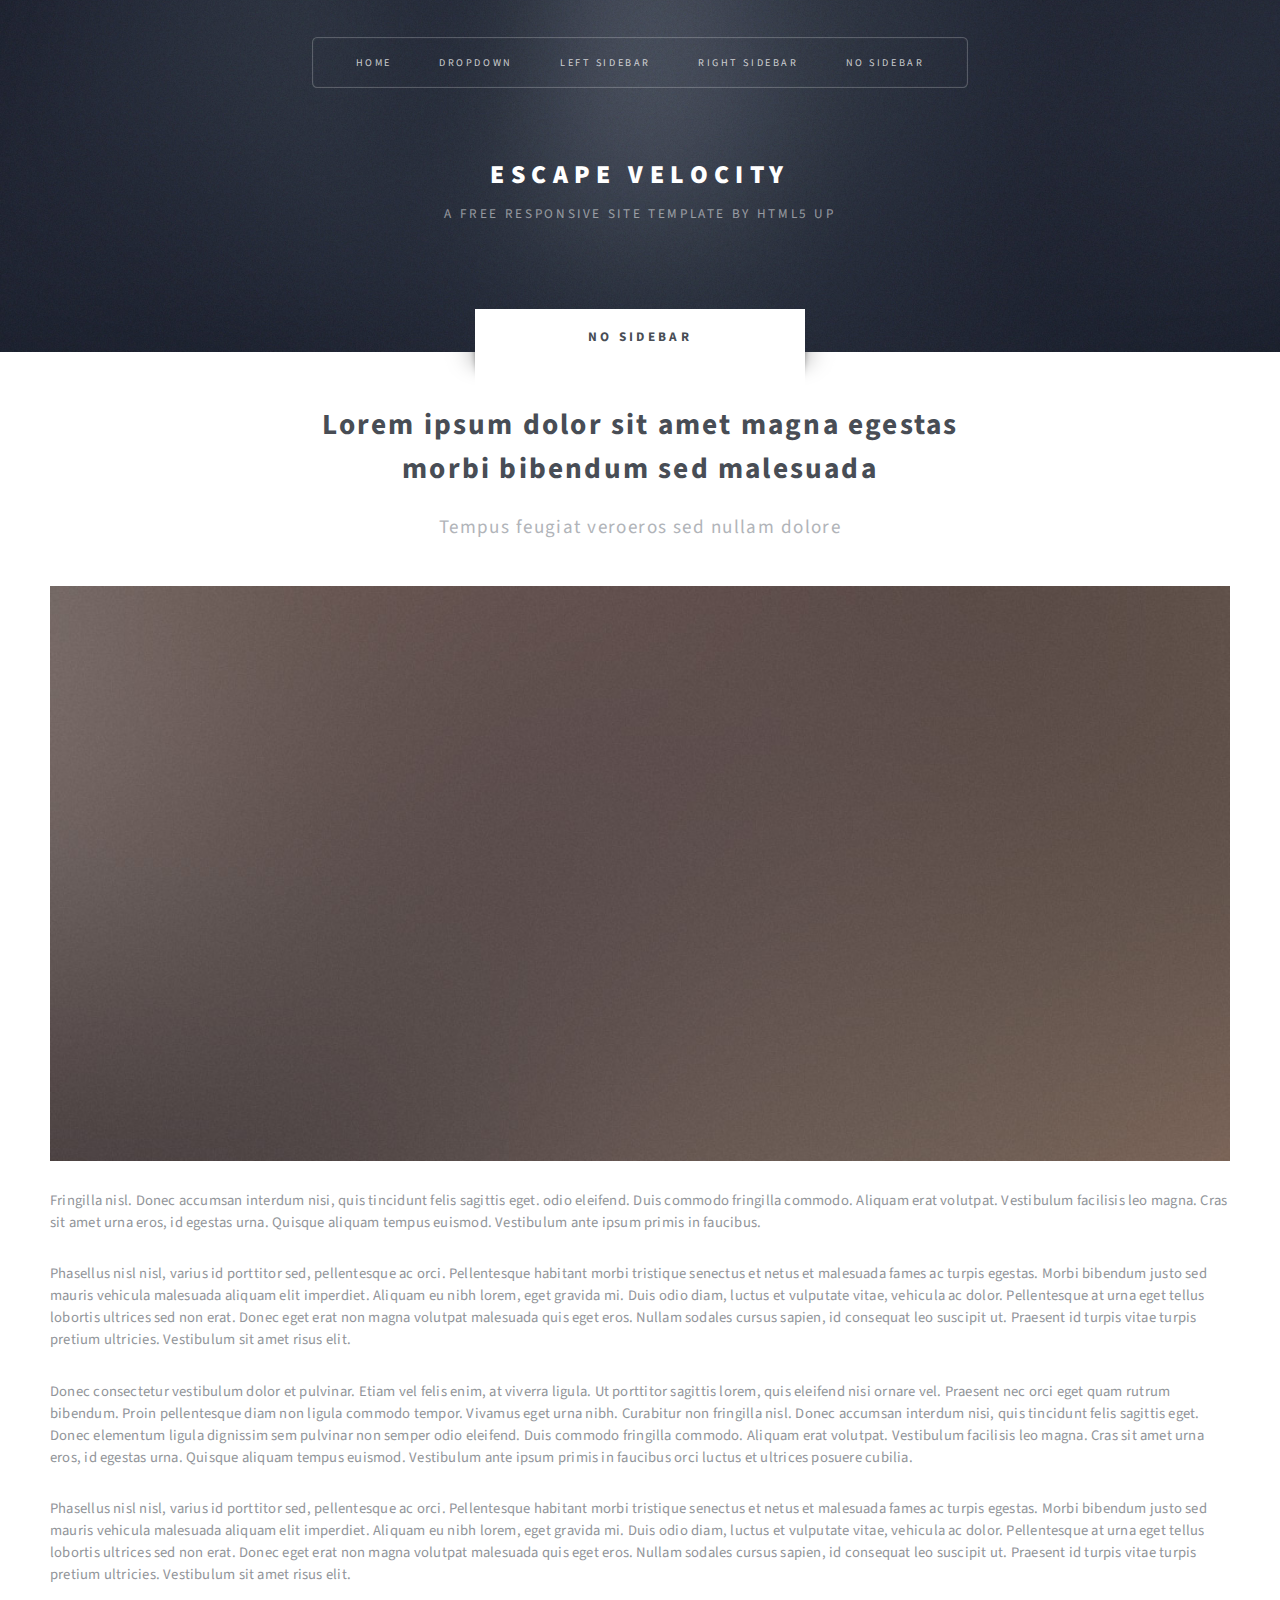
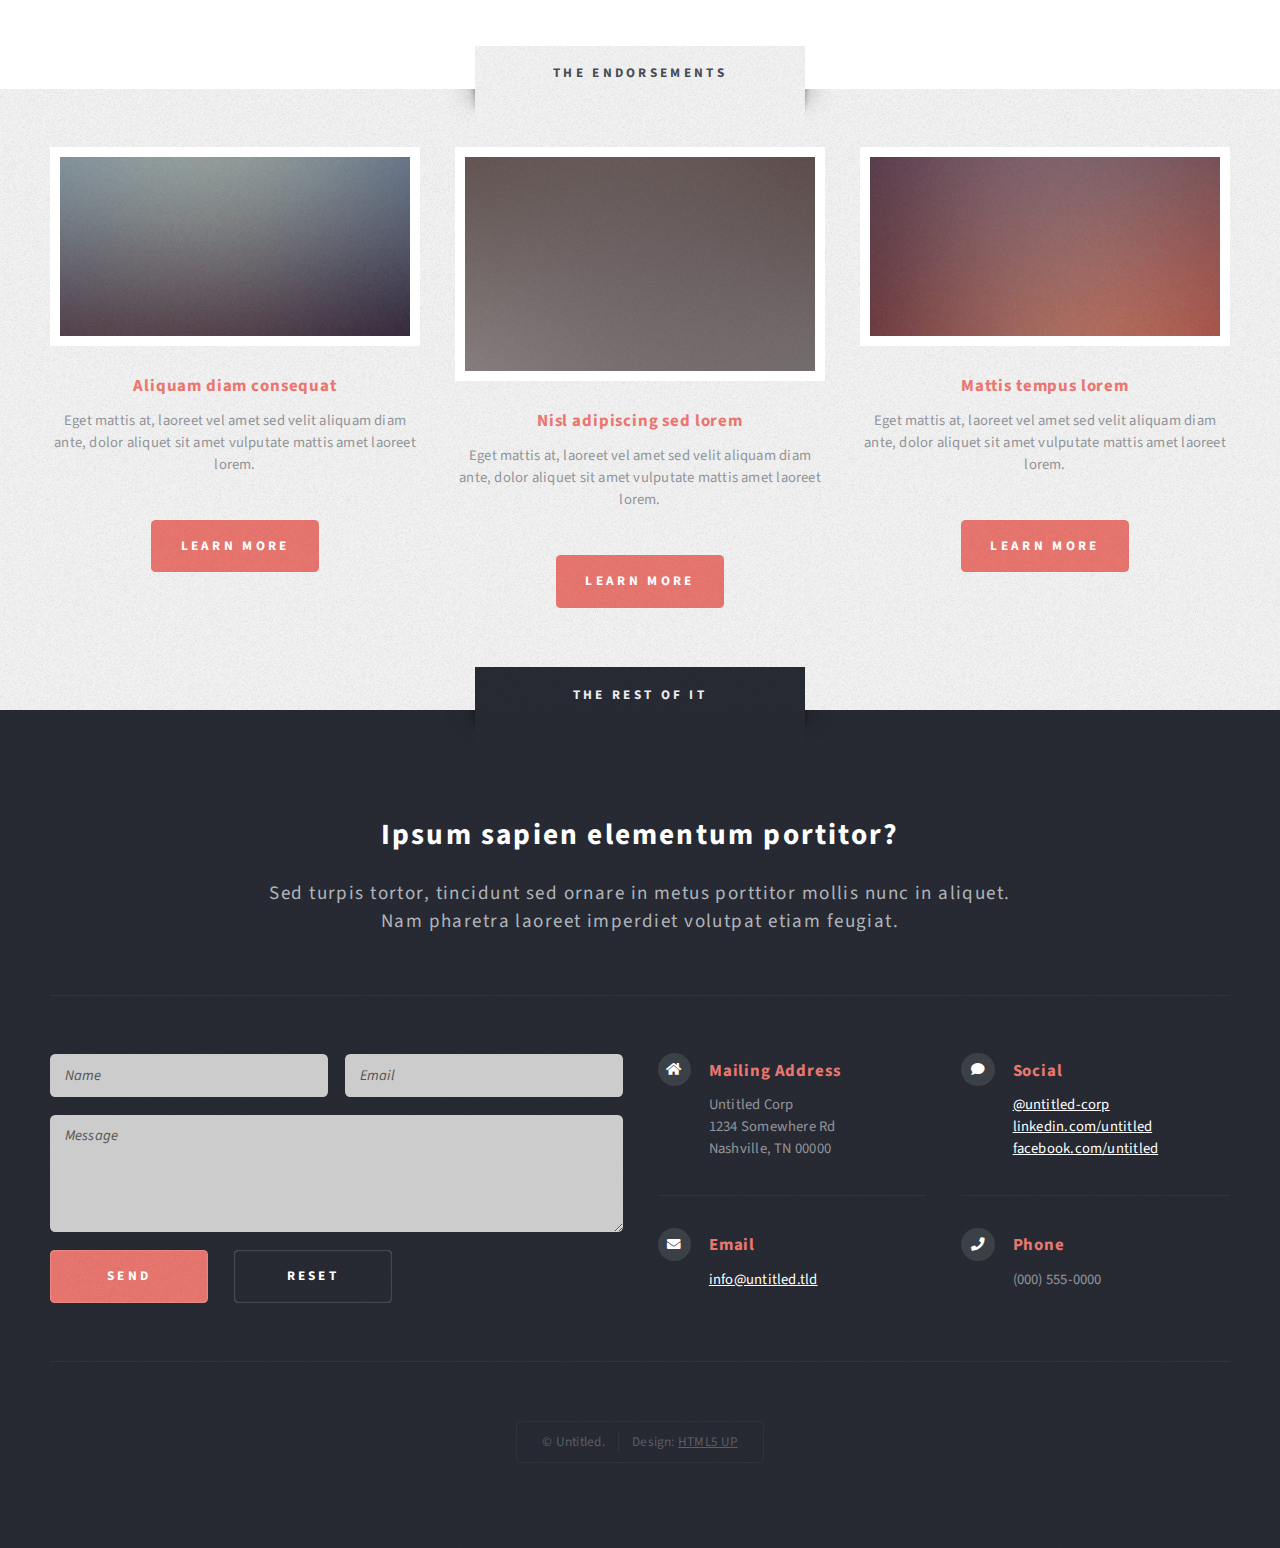
<file: no-sidebar.html>
<!DOCTYPE HTML>
<!--
	Escape Velocity by HTML5 UP
	html5up.net | @ajlkn
	Free for personal and commercial use under the CCA 3.0 license (html5up.net/license)
-->
<html>
	<head>
		<title>No Sidebar - Escape Velocity by HTML5 UP</title>
		<meta charset="utf-8" />
		<meta name="viewport" content="width=device-width, initial-scale=1, user-scalable=no" />
		<link rel="stylesheet" href="assets/css/main.css" />
	</head>
	<body class="no-sidebar is-preload">
		<div id="page-wrapper">

			<!-- Header -->
				<section id="header" class="wrapper">

					<!-- Logo -->
						<div id="logo">
							<h1><a href="index.html">Escape Velocity</a></h1>
							<p>A free responsive site template by HTML5 UP</p>
						</div>

					<!-- Nav -->
						<nav id="nav">
							<ul>
								<li><a href="index.html">Home</a></li>
								<li>
									<a href="#">Dropdown</a>
									<ul>
										<li><a href="#">Lorem ipsum</a></li>
										<li><a href="#">Magna veroeros</a></li>
										<li><a href="#">Etiam nisl</a></li>
										<li>
											<a href="#">Sed consequat</a>
											<ul>
												<li><a href="#">Lorem dolor</a></li>
												<li><a href="#">Amet consequat</a></li>
												<li><a href="#">Magna phasellus</a></li>
												<li><a href="#">Etiam nisl</a></li>
												<li><a href="#">Sed feugiat</a></li>
											</ul>
										</li>
										<li><a href="#">Nisl tempus</a></li>
									</ul>
								</li>
								<li><a href="left-sidebar.html">Left Sidebar</a></li>
								<li><a href="right-sidebar.html">Right Sidebar</a></li>
								<li class="current"><a href="no-sidebar.html">No Sidebar</a></li>
							</ul>
						</nav>

				</section>

			<!-- Main -->
				<div id="main" class="wrapper style2">
					<div class="title">No Sidebar</div>
					<div class="container">

						<!-- Content -->
							<div id="content">
								<article class="box post">
									<header class="style1">
										<h2>Lorem ipsum dolor sit amet magna egestas<br class="mobile-hide" />
										morbi bibendum sed malesuada</h2>
										<p>Tempus feugiat veroeros sed nullam dolore</p>
									</header>
									<a href="#" class="image featured">
										<img src="images/pic01.jpg" alt="" />
									</a>
									<p>Fringilla nisl. Donec accumsan interdum nisi, quis tincidunt felis sagittis eget.
									odio eleifend. Duis commodo fringilla commodo. Aliquam erat volutpat. Vestibulum
									facilisis leo magna. Cras sit amet urna eros, id egestas urna. Quisque aliquam
									tempus euismod. Vestibulum ante ipsum primis in faucibus.</p>
									<p>Phasellus nisl nisl, varius id porttitor sed, pellentesque ac orci. Pellentesque
									habitant morbi tristique senectus et netus et malesuada fames ac turpis egestas. Morbi
									bibendum justo sed mauris vehicula malesuada aliquam elit imperdiet. Aliquam eu nibh
									lorem, eget gravida mi. Duis odio diam, luctus et vulputate vitae, vehicula ac dolor.
									Pellentesque at urna eget tellus lobortis ultrices sed non erat. Donec eget erat non
									magna volutpat malesuada quis eget eros. Nullam sodales cursus sapien, id consequat
									leo suscipit ut. Praesent id turpis vitae turpis pretium ultricies. Vestibulum sit
									amet risus elit.</p>
									<p>Donec consectetur vestibulum dolor et pulvinar. Etiam vel felis enim, at viverra
									ligula. Ut porttitor sagittis lorem, quis eleifend nisi ornare vel. Praesent nec orci
									eget quam rutrum bibendum. Proin pellentesque diam non ligula commodo tempor. Vivamus
									eget urna nibh. Curabitur non fringilla nisl. Donec accumsan interdum nisi, quis
									tincidunt felis sagittis eget. Donec elementum ligula dignissim sem pulvinar non semper
									odio eleifend. Duis commodo fringilla commodo. Aliquam erat volutpat. Vestibulum
									facilisis leo magna. Cras sit amet urna eros, id egestas urna. Quisque aliquam
									tempus euismod. Vestibulum ante ipsum primis in faucibus orci luctus et ultrices
									posuere cubilia.</p>
									<p>Phasellus nisl nisl, varius id porttitor sed, pellentesque ac orci. Pellentesque
									habitant morbi tristique senectus et netus et malesuada fames ac turpis egestas. Morbi
									bibendum justo sed mauris vehicula malesuada aliquam elit imperdiet. Aliquam eu nibh
									lorem, eget gravida mi. Duis odio diam, luctus et vulputate vitae, vehicula ac dolor.
									Pellentesque at urna eget tellus lobortis ultrices sed non erat. Donec eget erat non
									magna volutpat malesuada quis eget eros. Nullam sodales cursus sapien, id consequat
									leo suscipit ut. Praesent id turpis vitae turpis pretium ultricies. Vestibulum sit
									amet risus elit.</p>
								</article>
							</div>

					</div>
				</div>

			<!-- Highlights -->
				<section id="highlights" class="wrapper style3">
					<div class="title">The Endorsements</div>
					<div class="container">
						<div class="row aln-center">
							<div class="col-4 col-12-medium">
								<section class="highlight">
									<a href="#" class="image featured"><img src="images/pic02.jpg" alt="" /></a>
									<h3><a href="#">Aliquam diam consequat</a></h3>
									<p>Eget mattis at, laoreet vel amet sed velit aliquam diam ante, dolor aliquet sit amet vulputate mattis amet laoreet lorem.</p>
									<ul class="actions">
										<li><a href="#" class="button style1">Learn More</a></li>
									</ul>
								</section>
							</div>
							<div class="col-4 col-12-medium">
								<section class="highlight">
									<a href="#" class="image featured"><img src="images/pic03.jpg" alt="" /></a>
									<h3><a href="#">Nisl adipiscing sed lorem</a></h3>
									<p>Eget mattis at, laoreet vel amet sed velit aliquam diam ante, dolor aliquet sit amet vulputate mattis amet laoreet lorem.</p>
									<ul class="actions">
										<li><a href="#" class="button style1">Learn More</a></li>
									</ul>
								</section>
							</div>
							<div class="col-4 col-12-medium">
								<section class="highlight">
									<a href="#" class="image featured"><img src="images/pic04.jpg" alt="" /></a>
									<h3><a href="#">Mattis tempus lorem</a></h3>
									<p>Eget mattis at, laoreet vel amet sed velit aliquam diam ante, dolor aliquet sit amet vulputate mattis amet laoreet lorem.</p>
									<ul class="actions">
										<li><a href="#" class="button style1">Learn More</a></li>
									</ul>
								</section>
							</div>
						</div>
					</div>
				</section>

			<!-- Footer -->
				<section id="footer" class="wrapper">
					<div class="title">The Rest Of It</div>
					<div class="container">
						<header class="style1">
							<h2>Ipsum sapien elementum portitor?</h2>
							<p>
								Sed turpis tortor, tincidunt sed ornare in metus porttitor mollis nunc in aliquet.<br />
								Nam pharetra laoreet imperdiet volutpat etiam feugiat.
							</p>
						</header>
						<div class="row">
							<div class="col-6 col-12-medium">

								<!-- Contact Form -->
									<section>
										<form method="post" action="#">
											<div class="row gtr-50">
												<div class="col-6 col-12-small">
													<input type="text" name="name" id="contact-name" placeholder="Name" />
												</div>
												<div class="col-6 col-12-small">
													<input type="text" name="email" id="contact-email" placeholder="Email" />
												</div>
												<div class="col-12">
													<textarea name="message" id="contact-message" placeholder="Message" rows="4"></textarea>
												</div>
												<div class="col-12">
													<ul class="actions">
														<li><input type="submit" class="style1" value="Send" /></li>
														<li><input type="reset" class="style2" value="Reset" /></li>
													</ul>
												</div>
											</div>
										</form>
									</section>

							</div>
							<div class="col-6 col-12-medium">

								<!-- Contact -->
									<section class="feature-list small">
										<div class="row">
											<div class="col-6 col-12-small">
												<section>
													<h3 class="icon solid fa-home">Mailing Address</h3>
													<p>
														Untitled Corp<br />
														1234 Somewhere Rd<br />
														Nashville, TN 00000
													</p>
												</section>
											</div>
											<div class="col-6 col-12-small">
												<section>
													<h3 class="icon solid fa-comment">Social</h3>
													<p>
														<a href="#">@untitled-corp</a><br />
														<a href="#">linkedin.com/untitled</a><br />
														<a href="#">facebook.com/untitled</a>
													</p>
												</section>
											</div>
											<div class="col-6 col-12-small">
												<section>
													<h3 class="icon solid fa-envelope">Email</h3>
													<p>
														<a href="#">info@untitled.tld</a>
													</p>
												</section>
											</div>
											<div class="col-6 col-12-small">
												<section>
													<h3 class="icon solid fa-phone">Phone</h3>
													<p>
														(000) 555-0000
													</p>
												</section>
											</div>
										</div>
									</section>

							</div>
						</div>
						<div id="copyright">
							<ul>
								<li>&copy; Untitled.</li><li>Design: <a href="http://html5up.net">HTML5 UP</a></li>
							</ul>
						</div>
					</div>
				</section>

		</div>

		<!-- Scripts -->
			<script src="assets/js/jquery.min.js"></script>
			<script src="assets/js/jquery.dropotron.min.js"></script>
			<script src="assets/js/browser.min.js"></script>
			<script src="assets/js/breakpoints.min.js"></script>
			<script src="assets/js/util.js"></script>
			<script src="assets/js/main.js"></script>

	</body>
</html>
</file>
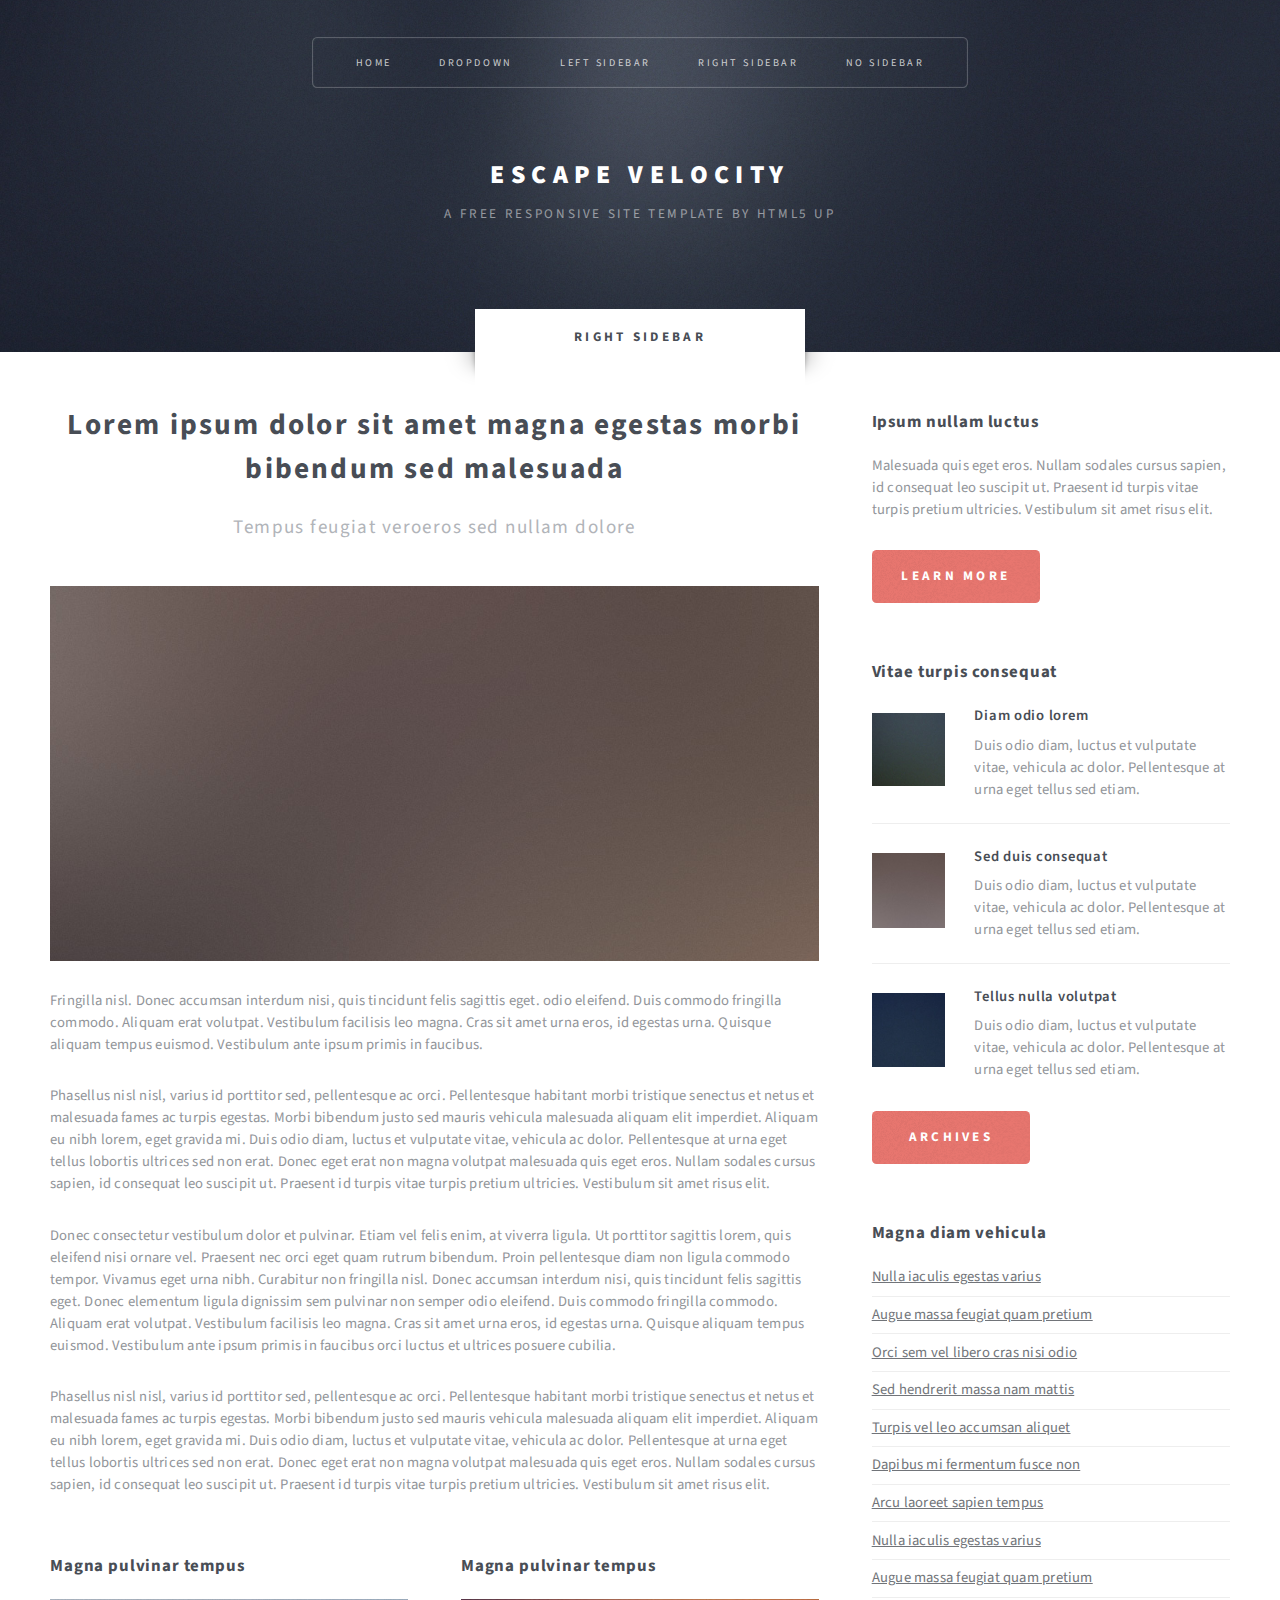
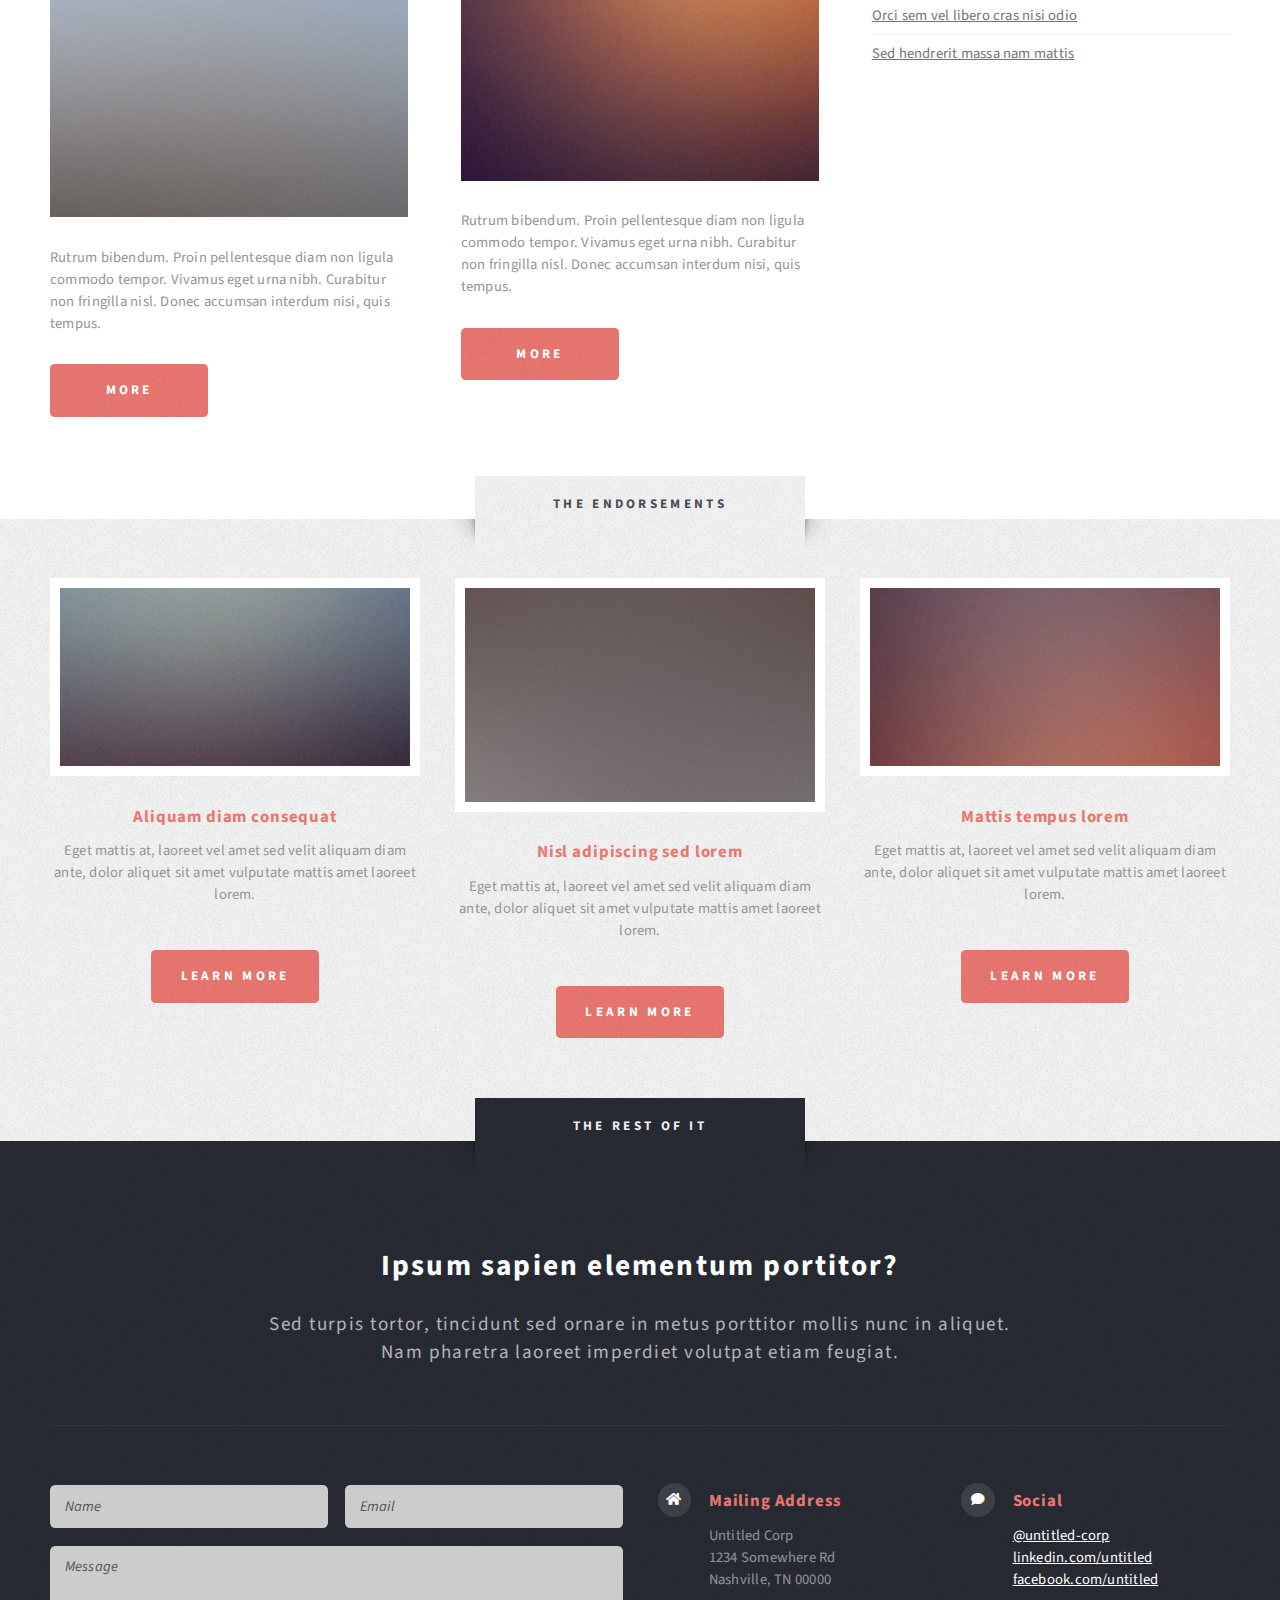
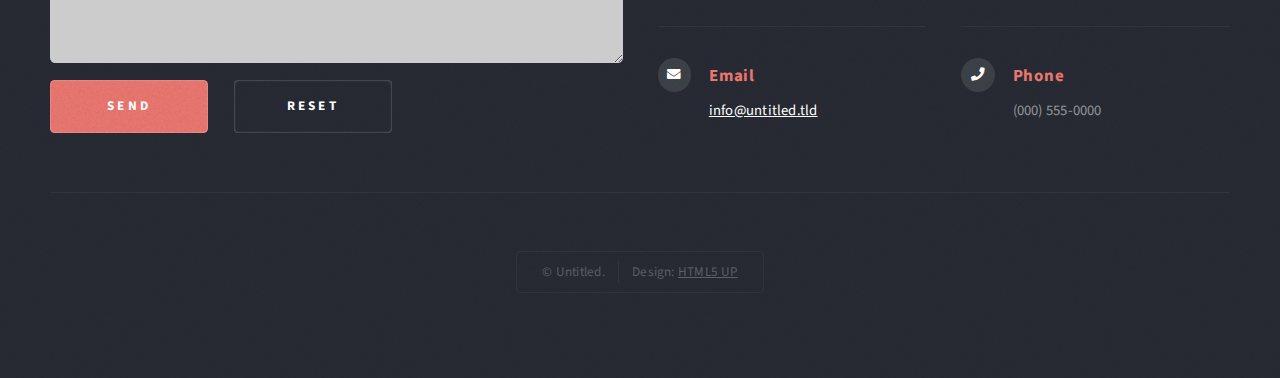
<file: right-sidebar.html>
<!DOCTYPE HTML>
<!--
	Escape Velocity by HTML5 UP
	html5up.net | @ajlkn
	Free for personal and commercial use under the CCA 3.0 license (html5up.net/license)
-->
<html>
	<head>
		<title>Right Sidebar - Escape Velocity by HTML5 UP</title>
		<meta charset="utf-8" />
		<meta name="viewport" content="width=device-width, initial-scale=1, user-scalable=no" />
		<link rel="stylesheet" href="assets/css/main.css" />
	</head>
	<body class="right-sidebar is-preload">
		<div id="page-wrapper">

			<!-- Header -->
				<section id="header" class="wrapper">

					<!-- Logo -->
						<div id="logo">
							<h1><a href="index.html">Escape Velocity</a></h1>
							<p>A free responsive site template by HTML5 UP</p>
						</div>

					<!-- Nav -->
						<nav id="nav">
							<ul>
								<li><a href="index.html">Home</a></li>
								<li>
									<a href="#">Dropdown</a>
									<ul>
										<li><a href="#">Lorem ipsum</a></li>
										<li><a href="#">Magna veroeros</a></li>
										<li><a href="#">Etiam nisl</a></li>
										<li>
											<a href="#">Sed consequat</a>
											<ul>
												<li><a href="#">Lorem dolor</a></li>
												<li><a href="#">Amet consequat</a></li>
												<li><a href="#">Magna phasellus</a></li>
												<li><a href="#">Etiam nisl</a></li>
												<li><a href="#">Sed feugiat</a></li>
											</ul>
										</li>
										<li><a href="#">Nisl tempus</a></li>
									</ul>
								</li>
								<li><a href="left-sidebar.html">Left Sidebar</a></li>
								<li class="current"><a href="right-sidebar.html">Right Sidebar</a></li>
								<li><a href="no-sidebar.html">No Sidebar</a></li>
							</ul>
						</nav>

				</section>

			<!-- Main -->
				<section id="main" class="wrapper style2">
					<div class="title">Right Sidebar</div>
					<div class="container">
						<div class="row gtr-150">
							<div class="col-8 col-12-medium">

								<!-- Content -->
									<div id="content">
										<article class="box post">
											<header class="style1">
												<h2>Lorem ipsum dolor sit amet magna egestas morbi bibendum sed malesuada</h2>
												<p>Tempus feugiat veroeros sed nullam dolore</p>
											</header>
											<a href="#" class="image featured">
												<img src="images/pic01.jpg" alt="" />
											</a>
											<p>Fringilla nisl. Donec accumsan interdum nisi, quis tincidunt felis sagittis eget.
											odio eleifend. Duis commodo fringilla commodo. Aliquam erat volutpat. Vestibulum
											facilisis leo magna. Cras sit amet urna eros, id egestas urna. Quisque aliquam
											tempus euismod. Vestibulum ante ipsum primis in faucibus.</p>
											<p>Phasellus nisl nisl, varius id porttitor sed, pellentesque ac orci. Pellentesque
											habitant morbi tristique senectus et netus et malesuada fames ac turpis egestas. Morbi
											bibendum justo sed mauris vehicula malesuada aliquam elit imperdiet. Aliquam eu nibh
											lorem, eget gravida mi. Duis odio diam, luctus et vulputate vitae, vehicula ac dolor.
											Pellentesque at urna eget tellus lobortis ultrices sed non erat. Donec eget erat non
											magna volutpat malesuada quis eget eros. Nullam sodales cursus sapien, id consequat
											leo suscipit ut. Praesent id turpis vitae turpis pretium ultricies. Vestibulum sit
											amet risus elit.</p>
											<p>Donec consectetur vestibulum dolor et pulvinar. Etiam vel felis enim, at viverra
											ligula. Ut porttitor sagittis lorem, quis eleifend nisi ornare vel. Praesent nec orci
											eget quam rutrum bibendum. Proin pellentesque diam non ligula commodo tempor. Vivamus
											eget urna nibh. Curabitur non fringilla nisl. Donec accumsan interdum nisi, quis
											tincidunt felis sagittis eget. Donec elementum ligula dignissim sem pulvinar non semper
											odio eleifend. Duis commodo fringilla commodo. Aliquam erat volutpat. Vestibulum
											facilisis leo magna. Cras sit amet urna eros, id egestas urna. Quisque aliquam
											tempus euismod. Vestibulum ante ipsum primis in faucibus orci luctus et ultrices
											posuere cubilia.</p>
											<p>Phasellus nisl nisl, varius id porttitor sed, pellentesque ac orci. Pellentesque
											habitant morbi tristique senectus et netus et malesuada fames ac turpis egestas. Morbi
											bibendum justo sed mauris vehicula malesuada aliquam elit imperdiet. Aliquam eu nibh
											lorem, eget gravida mi. Duis odio diam, luctus et vulputate vitae, vehicula ac dolor.
											Pellentesque at urna eget tellus lobortis ultrices sed non erat. Donec eget erat non
											magna volutpat malesuada quis eget eros. Nullam sodales cursus sapien, id consequat
											leo suscipit ut. Praesent id turpis vitae turpis pretium ultricies. Vestibulum sit
											amet risus elit.</p>
										</article>
										<div class="row gtr-150">
											<div class="col-6 col-12-small">
												<section class="box">
													<header>
														<h2>Magna pulvinar tempus</h2>
													</header>
													<a href="#" class="image featured"><img src="images/pic05.jpg" alt="" /></a>
													<p>Rutrum bibendum. Proin pellentesque diam non ligula commodo tempor. Vivamus
													eget urna nibh. Curabitur non fringilla nisl. Donec accumsan interdum nisi, quis
													tempus.</p>
													<a href="#" class="button style1">More</a>
												</section>
											</div>
											<div class="col-6 col-12-small">
												<section class="box">
													<header>
														<h2>Magna pulvinar tempus</h2>
													</header>
													<a href="#" class="image featured"><img src="images/pic06.jpg" alt="" /></a>
													<p>Rutrum bibendum. Proin pellentesque diam non ligula commodo tempor. Vivamus
													eget urna nibh. Curabitur non fringilla nisl. Donec accumsan interdum nisi, quis
													tempus.</p>
													<a href="#" class="button style1">More</a>
												</section>
											</div>
										</div>
									</div>

							</div>
							<div class="col-4 col-12-medium">

								<!-- Sidebar -->
									<div id="sidebar">
										<section class="box">
											<header>
												<h2>Ipsum nullam luctus</h2>
											</header>
											<p>Malesuada quis eget eros. Nullam sodales cursus sapien, id consequat
											leo suscipit ut. Praesent id turpis vitae turpis pretium ultricies. Vestibulum sit
											amet risus elit.</p>
											<a href="#" class="button style1">Learn More</a>
										</section>
										<section class="box">
											<header>
												<h2>Vitae turpis consequat</h2>
											</header>
											<ul class="style2">
												<li>
													<article class="box post-excerpt">
														<a href="#" class="image left"><img src="images/pic08.jpg" alt="" /></a>
														<h3><a href="#">Diam odio lorem</a></h3>
														<p>Duis odio diam, luctus et vulputate vitae, vehicula ac dolor. Pellentesque at urna eget tellus sed etiam.</p>
													</article>
												</li>
												<li>
													<article class="box post-excerpt">
														<a href="#" class="image left"><img src="images/pic09.jpg" alt="" /></a>
														<h3><a href="#">Sed duis consequat</a></h3>
														<p>Duis odio diam, luctus et vulputate vitae, vehicula ac dolor. Pellentesque at urna eget tellus sed etiam.</p>
													</article>
												</li>
												<li>
													<article class="box post-excerpt">
														<a href="#" class="image left"><img src="images/pic10.jpg" alt="" /></a>
														<h3><a href="#">Tellus nulla volutpat</a></h3>
														<p>Duis odio diam, luctus et vulputate vitae, vehicula ac dolor. Pellentesque at urna eget tellus sed etiam.</p>
													</article>
												</li>
											</ul>
											<a href="#" class="button style1">Archives</a>
										</section>
										<section class="box">
											<header>
												<h2>Magna diam vehicula</h2>
											</header>
											<ul class="style3">
												<li><a href="#">Nulla iaculis egestas varius</a></li>
												<li><a href="#">Augue massa feugiat quam pretium</a></li>
												<li><a href="#">Orci sem vel libero cras nisi odio</a></li>
												<li><a href="#">Sed hendrerit massa nam mattis</a></li>
												<li><a href="#">Turpis vel leo accumsan aliquet</a></li>
												<li><a href="#">Dapibus mi fermentum fusce non</a></li>
												<li><a href="#">Arcu laoreet sapien tempus</a></li>
												<li><a href="#">Nulla iaculis egestas varius</a></li>
												<li><a href="#">Augue massa feugiat quam pretium</a></li>
												<li><a href="#">Orci sem vel libero cras nisi odio</a></li>
												<li><a href="#">Sed hendrerit massa nam mattis</a></li>
											</ul>
										</section>
									</div>

							</div>
						</div>
					</div>
				</section>

			<!-- Highlights -->
				<section id="highlights" class="wrapper style3">
					<div class="title">The Endorsements</div>
					<div class="container">
						<div class="row aln-center">
							<div class="col-4 col-12-medium">
								<section class="highlight">
									<a href="#" class="image featured"><img src="images/pic02.jpg" alt="" /></a>
									<h3><a href="#">Aliquam diam consequat</a></h3>
									<p>Eget mattis at, laoreet vel amet sed velit aliquam diam ante, dolor aliquet sit amet vulputate mattis amet laoreet lorem.</p>
									<ul class="actions">
										<li><a href="#" class="button style1">Learn More</a></li>
									</ul>
								</section>
							</div>
							<div class="col-4 col-12-medium">
								<section class="highlight">
									<a href="#" class="image featured"><img src="images/pic03.jpg" alt="" /></a>
									<h3><a href="#">Nisl adipiscing sed lorem</a></h3>
									<p>Eget mattis at, laoreet vel amet sed velit aliquam diam ante, dolor aliquet sit amet vulputate mattis amet laoreet lorem.</p>
									<ul class="actions">
										<li><a href="#" class="button style1">Learn More</a></li>
									</ul>
								</section>
							</div>
							<div class="col-4 col-12-medium">
								<section class="highlight">
									<a href="#" class="image featured"><img src="images/pic04.jpg" alt="" /></a>
									<h3><a href="#">Mattis tempus lorem</a></h3>
									<p>Eget mattis at, laoreet vel amet sed velit aliquam diam ante, dolor aliquet sit amet vulputate mattis amet laoreet lorem.</p>
									<ul class="actions">
										<li><a href="#" class="button style1">Learn More</a></li>
									</ul>
								</section>
							</div>
						</div>
					</div>
				</section>

			<!-- Footer -->
				<section id="footer" class="wrapper">
					<div class="title">The Rest Of It</div>
					<div class="container">
						<header class="style1">
							<h2>Ipsum sapien elementum portitor?</h2>
							<p>
								Sed turpis tortor, tincidunt sed ornare in metus porttitor mollis nunc in aliquet.<br />
								Nam pharetra laoreet imperdiet volutpat etiam feugiat.
							</p>
						</header>
						<div class="row">
							<div class="col-6 col-12-medium">

								<!-- Contact Form -->
									<section>
										<form method="post" action="#">
											<div class="row gtr-50">
												<div class="col-6 col-12-small">
													<input type="text" name="name" id="contact-name" placeholder="Name" />
												</div>
												<div class="col-6 col-12-small">
													<input type="text" name="email" id="contact-email" placeholder="Email" />
												</div>
												<div class="col-12">
													<textarea name="message" id="contact-message" placeholder="Message" rows="4"></textarea>
												</div>
												<div class="col-12">
													<ul class="actions">
														<li><input type="submit" class="style1" value="Send" /></li>
														<li><input type="reset" class="style2" value="Reset" /></li>
													</ul>
												</div>
											</div>
										</form>
									</section>

							</div>
							<div class="col-6 col-12-medium">

								<!-- Contact -->
									<section class="feature-list small">
										<div class="row">
											<div class="col-6 col-12-small">
												<section>
													<h3 class="icon solid fa-home">Mailing Address</h3>
													<p>
														Untitled Corp<br />
														1234 Somewhere Rd<br />
														Nashville, TN 00000
													</p>
												</section>
											</div>
											<div class="col-6 col-12-small">
												<section>
													<h3 class="icon solid fa-comment">Social</h3>
													<p>
														<a href="#">@untitled-corp</a><br />
														<a href="#">linkedin.com/untitled</a><br />
														<a href="#">facebook.com/untitled</a>
													</p>
												</section>
											</div>
											<div class="col-6 col-12-small">
												<section>
													<h3 class="icon solid fa-envelope">Email</h3>
													<p>
														<a href="#">info@untitled.tld</a>
													</p>
												</section>
											</div>
											<div class="col-6 col-12-small">
												<section>
													<h3 class="icon solid fa-phone">Phone</h3>
													<p>
														(000) 555-0000
													</p>
												</section>
											</div>
										</div>
									</section>

							</div>
						</div>
						<div id="copyright">
							<ul>
								<li>&copy; Untitled.</li><li>Design: <a href="http://html5up.net">HTML5 UP</a></li>
							</ul>
						</div>
					</div>
				</section>

		</div>

		<!-- Scripts -->
			<script src="assets/js/jquery.min.js"></script>
			<script src="assets/js/jquery.dropotron.min.js"></script>
			<script src="assets/js/browser.min.js"></script>
			<script src="assets/js/breakpoints.min.js"></script>
			<script src="assets/js/util.js"></script>
			<script src="assets/js/main.js"></script>

	</body>
</html>
</file>
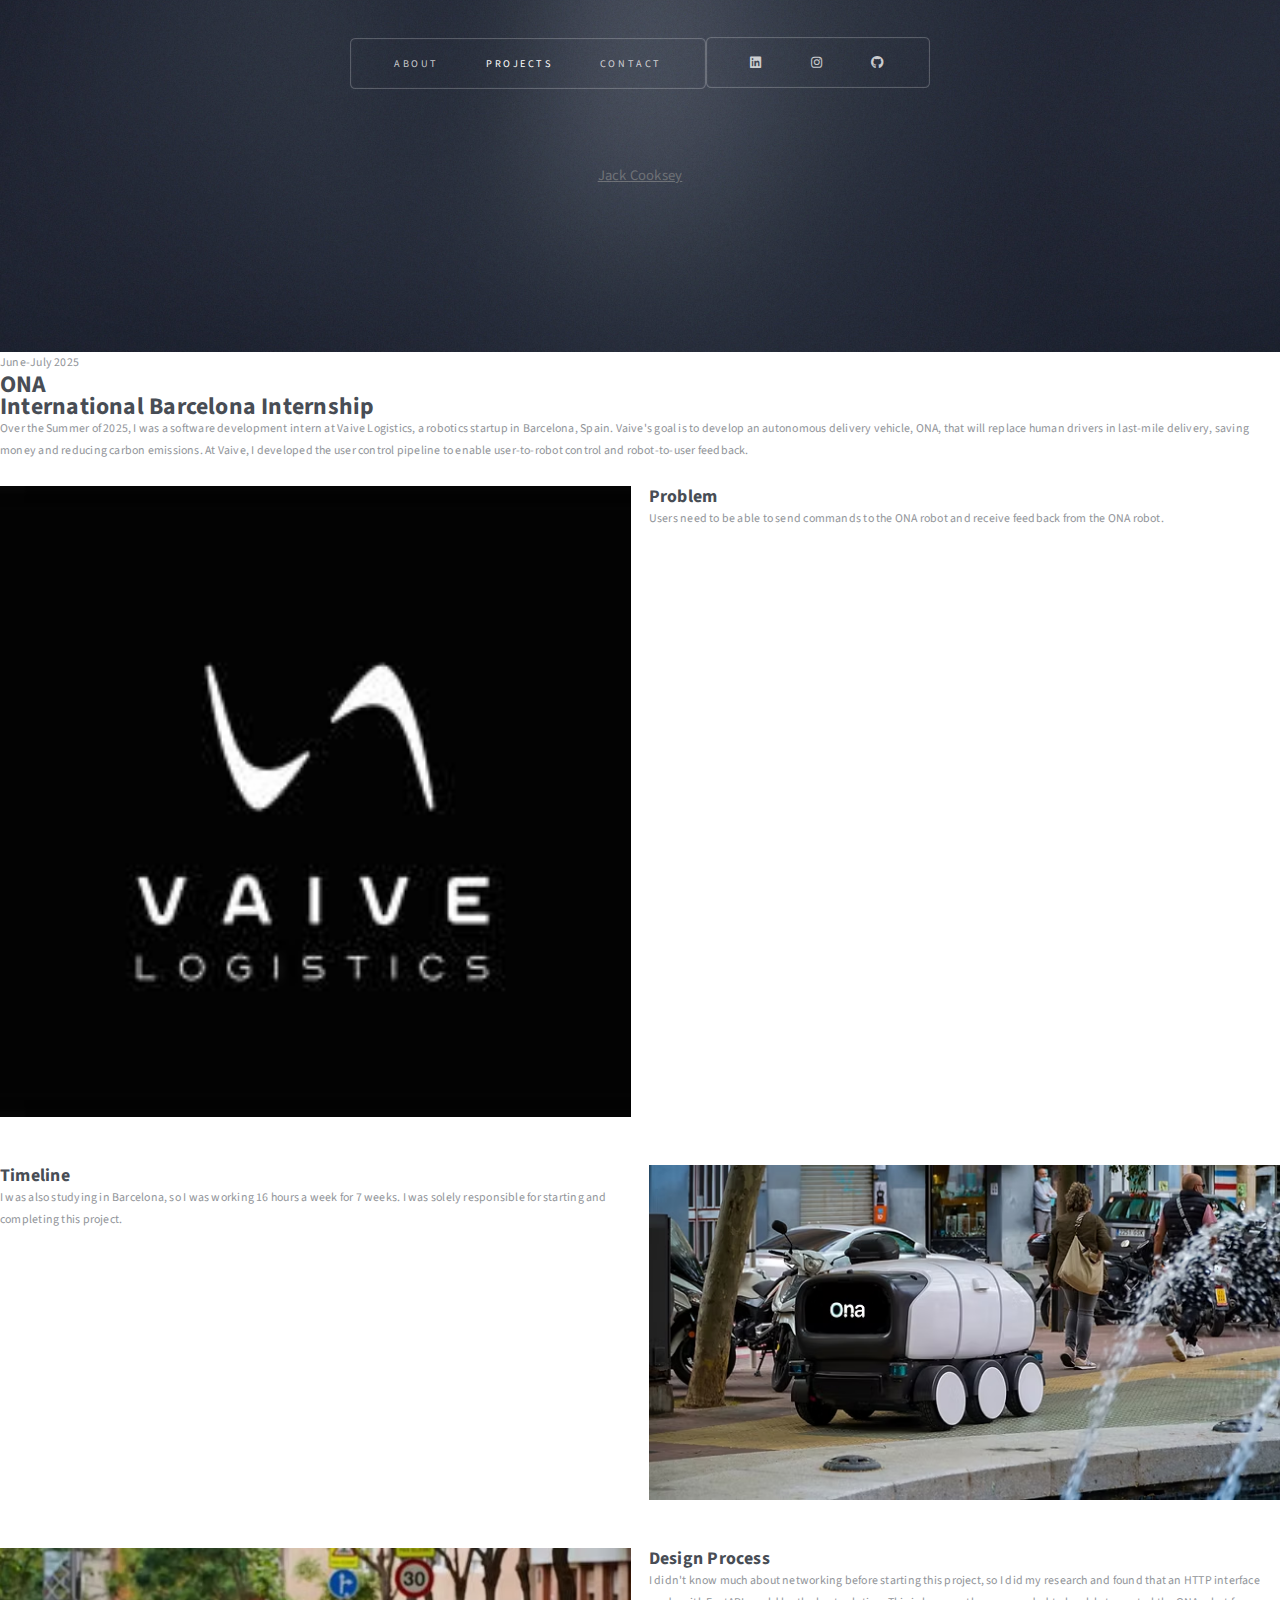
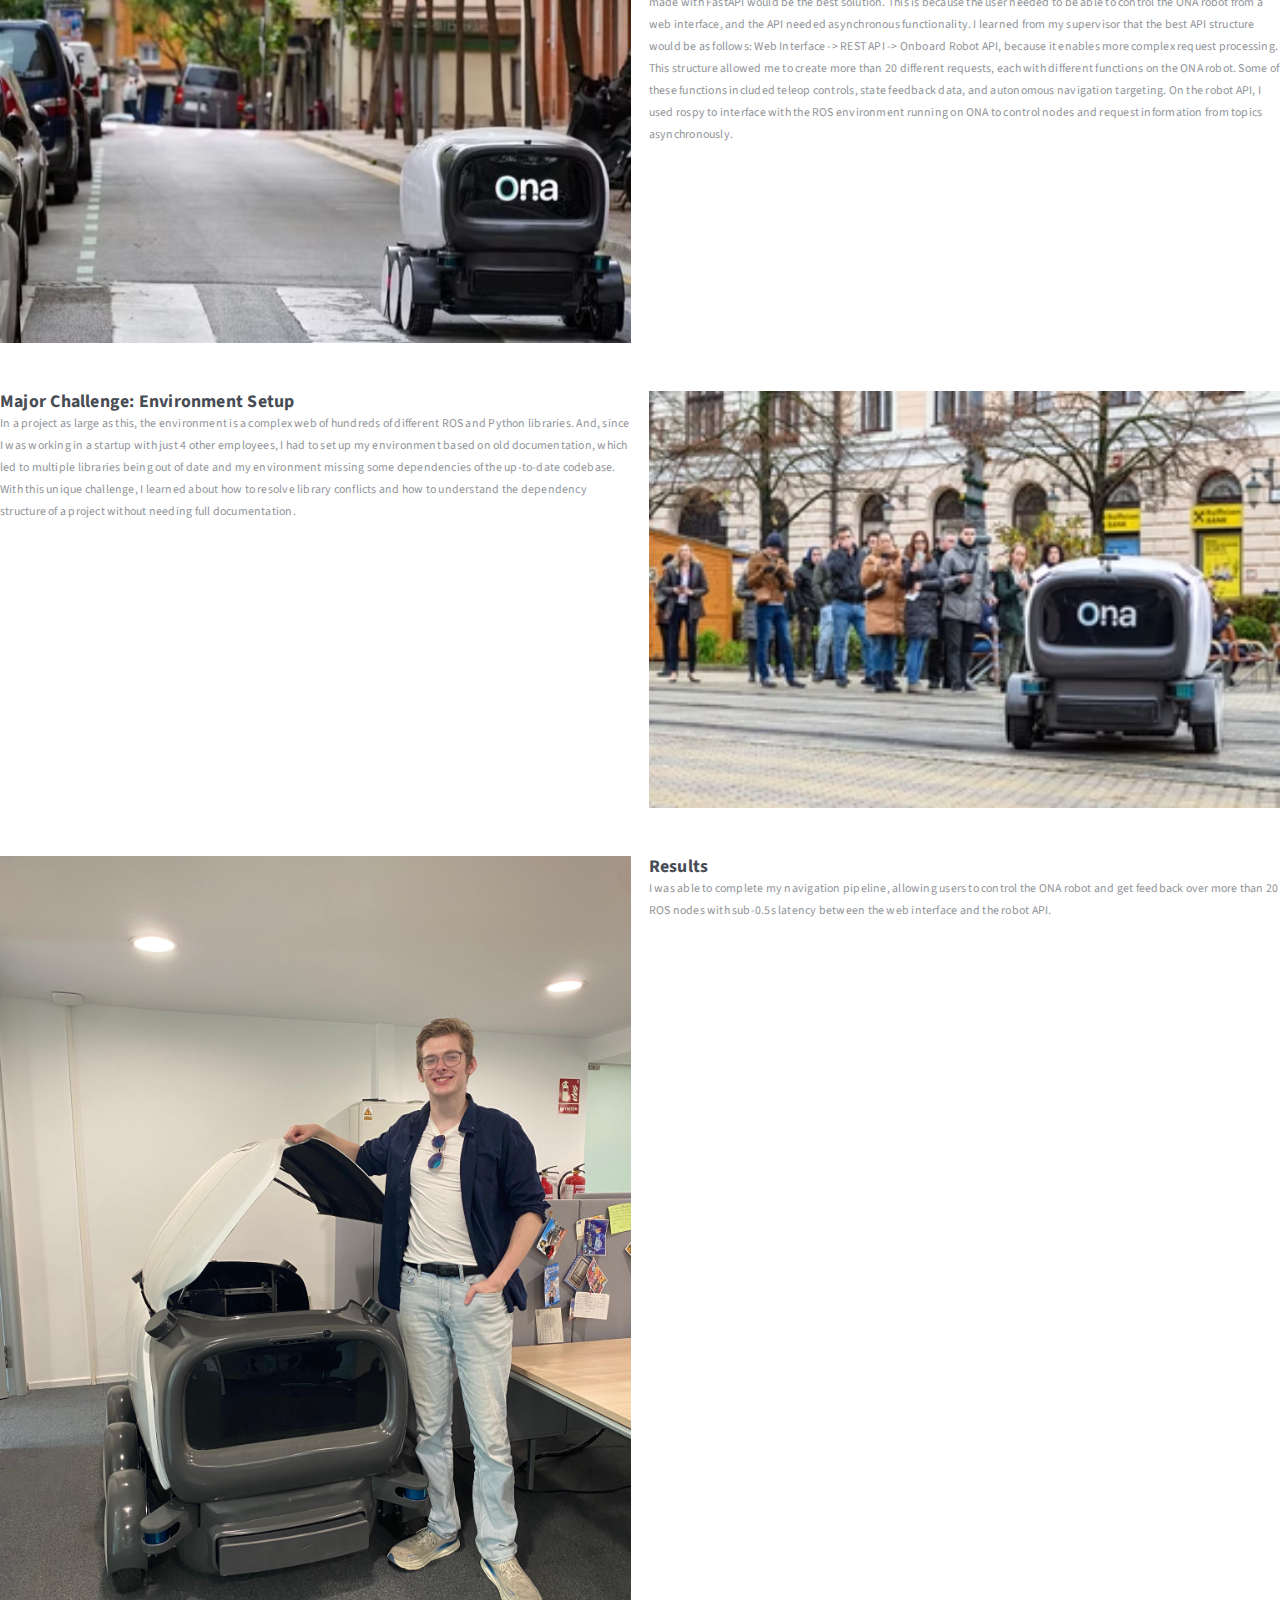
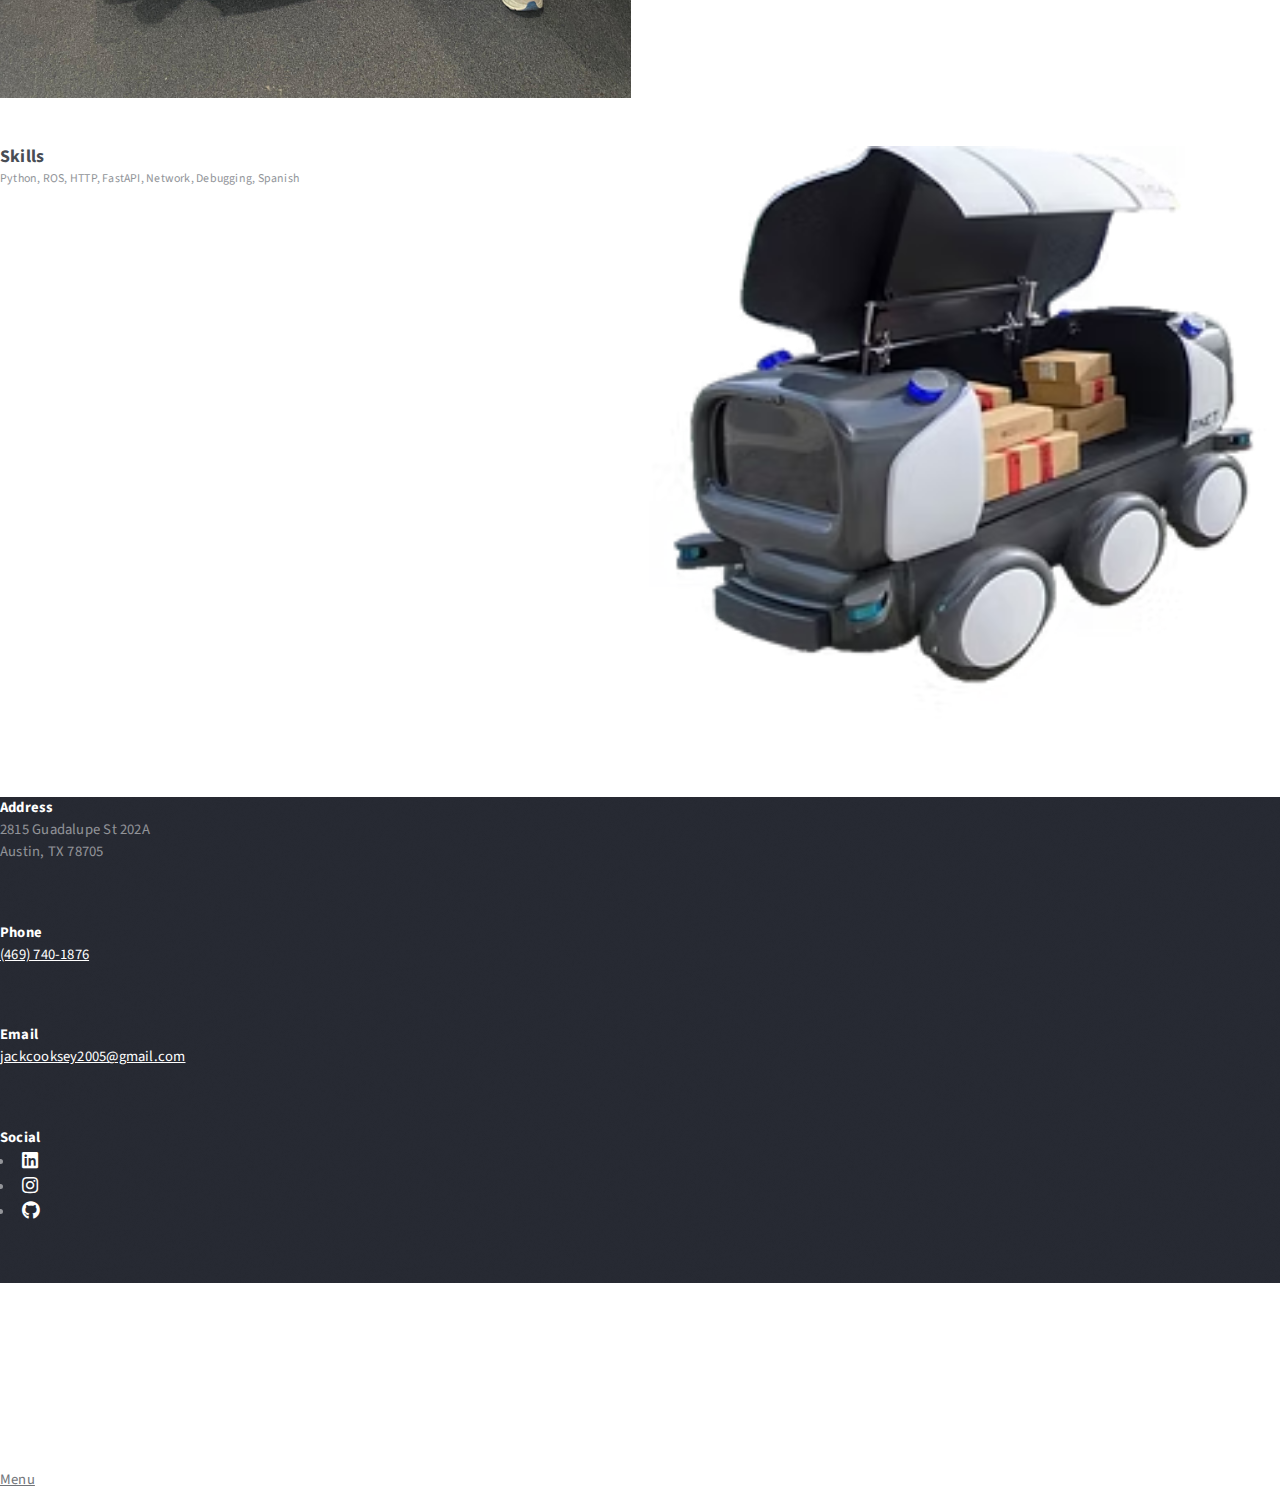
<file: vaive.html>
<!DOCTYPE HTML>
<!--
	Massively by HTML5 UP
	html5up.net | @ajlkn
	Free for personal and commercial use under the CCA 3.0 license (html5up.net/license)
-->
<html>
	<head>
		<title>ONA - Vaive Logistics - Jack Cooksey</title>
		<meta charset="utf-8" />
		<meta name="viewport" content="width=device-width, initial-scale=1, user-scalable=no" />
		<link rel="stylesheet" href="assets/css/main.css" />
		<noscript><link rel="stylesheet" href="assets/css/noscript.css" /></noscript>
	</head>
	<body class="is-preload">

		<!-- Wrapper -->
			<div id="wrapper">

				<!-- Header -->
					<header id="header">
						<a href="index.html" class="logo">Jack Cooksey</a>
					</header>

				<!-- Nav -->
					<nav id="nav">
						<ul class="links">
							<li><a href="index.html">About</a></li>
							<li class="active"><a href="index.html#main">Projects</a></li>
							<li><a href="#footer">Contact</a></li>
						</ul>
						<ul class="icons">
							<li><a href="https://www.linkedin.com/in/jack-cooksey/" class="icon brands alt fa-linkedin"><span class="label">Linkedin</span></a></li>
							<li><a href="https://www.instagram.com/internetsandwich33/" class="icon brands alt fa-instagram"><span class="label">Instagram</span></a></li>
							<li><a href="https://github.com/cooksjac000" class="icon brands alt fa-github"><span class="label">GitHub</span></a></li>
						</ul>
					</nav>

				<!-- Main -->
					<div id="main">

						<!-- Post -->
							<section class="post" style="font-size: 0.9em;">
								<header class="major" style="font-size: 0.9em;">
									<span class="date">June-July 2025</span>
									<h1 style="font-size: 2em;">ONA<br />
									International Barcelona Internship</h1>
									<p>Over the Summer of 2025, I was a software development intern at Vaive Logistics, a robotics startup in Barcelona, Spain. Vaive's goal is to develop an autonomous delivery vehicle, ONA, that will replace human drivers in last-mile delivery, saving money and reducing carbon emissions. At Vaive, I developed the user control pipeline to enable user-to-robot control and robot-to-user feedback.</p>
								</header>

								<!-- Full Width Container -->
								<div style="font-size: 0.9em;">
									<style>
										#main .post h2 {
											font-size: 1.5em;
										}
									</style>

									<!-- Problem Section: Image Left, Text Right -->
									<div class="row gtr-50" style="margin-bottom: 3rem;">
										<div class="col-6">
											<span class="image fit"><img src="images/vaive/Vaive Logo.jpg" alt="Problem visualization" /></span>
										</div>
										<div class="col-6">
											<h2>Problem</h2>
											<p>Users need to be able to send commands to the ONA robot and receive feedback from the ONA robot.</p>
										</div>
									</div>

									<!-- Timeline Section: Text Left, Image Right -->
									<div class="row gtr-50" style="margin-bottom: 3rem;">
										<div class="col-6">
											<h2>Timeline</h2>
											<p>I was also studying in Barcelona, so I was working 16 hours a week for 7 weeks. I was solely responsible for starting and completing this project.</p>
										</div>
										<div class="col-6">
											<span class="image fit"><img src="images/vaive/ONA 1.avif" alt="Timeline visualization" /></span>
										</div>
									</div>

									<!-- Design Process Paragraph 1: Image Left, Text Right -->
									<div class="row gtr-50" style="margin-bottom: 3rem;">
										<div class="col-6">
											<span class="image fit"><img src="images/vaive/ONA 2.avif" alt="Research visualization" /></span>
										</div>
										<div class="col-6">
											<h2>Design Process</h2>
											<p>I didn't know much about networking before starting this project, so I did my research and found that an HTTP interface made with FastAPI would be the best solution. This is because the user needed to be able to control the ONA robot from a web interface, and the API needed asynchronous functionality. I learned from my supervisor that the best API structure would be as follows: Web Interface -> REST API -> Onboard Robot API, because it enables more complex request processing. This structure allowed me to create more than 20 different requests, each with different functions on the ONA robot. Some of these functions included teleop controls, state feedback data, and autonomous navigation targeting. On the robot API, I used rospy to interface with the ROS environment running on ONA to control nodes and request information from topics asynchronously.</p>
										</div>
									</div>

									<!-- Major Challenge Section: Image Left, Text Right -->
									<div class="row gtr-50" style="margin-bottom: 3rem;">
										
										<div class="col-6">
											<h2>Major Challenge: Environment Setup</h2>
											<p>In a project as large as this, the environment is a complex web of hundreds of different ROS and Python libraries. And, since I was working in a startup with just 4 other employees, I had to set up my environment based on old documentation, which led to multiple libraries being out of date and my environment missing some dependencies of the up-to-date codebase. With this unique challenge, I learned about how to resolve library conflicts and how to understand the dependency structure of a project without needing full documentation.</p>
										</div>
										<div class="col-6">
											<span class="image fit"><img src="images/vaive/ONA 3.avif" alt="Environment setup challenge visualization" /></span>
										</div>
									</div>

									<!-- Results Section: Image Left, Text Right -->
									<div class="row gtr-50" style="margin-bottom: 3rem;">
										<div class="col-6">
											<span class="image fit"><img src="images/vaive/vaive hero.JPG" alt="Results visualization" /></span>
										</div>
										<div class="col-6">
											<h2>Results</h2>
											<p>I was able to complete my navigation pipeline, allowing users to control the ONA robot and get feedback over more than 20 ROS nodes with sub-0.5s latency between the web interface and the robot API.</p>
										</div>
										
									</div>

									<!-- Skills Section: Text Left, Image Right -->
									<div class="row gtr-50" style="margin-bottom: 3rem;">
										
										<div class="col-6">
											<h2>Skills</h2>
											<p>Python, ROS, HTTP, FastAPI, Network, Debugging, Spanish</p>
										</div>
										<div class="col-6">
											<span class="image fit"><img src="images/vaive/ONA 4.avif" alt="Skills visualization" /></span>
										</div>
									</div>

								</div>
							</section>

					</div>

				<!-- Footer -->
					<footer id="footer">
						<section style="border-left: 0;">
							<h3>Address</h3>
							<p>2815 Guadalupe St 202A<br />
							Austin, TX 78705</p>
						</section>
						<section style="border-left: 0;">
							<h3>Phone</h3>
							<p><a href="tel:+14697401876">(469) 740-1876</a></p>
						</section>
						<section style="border-left: 0;">
							<h3>Email</h3>
							<p><a href="mailto:jackcooksey2005@gmail.com">jackcooksey2005@gmail.com</a></p>
						</section>
						<section style="border-left: 0;">
							<h3>Social</h3>
							<ul class="icons alt">
								<li><a href="https://www.linkedin.com/in/jack-cooksey/" class="icon brands alt fa-linkedin"><span class="label">Linkedin</span></a></li>
								<li><a href="https://www.instagram.com/internetsandwich33/" class="icon brands alt fa-instagram"><span class="label">Instagram</span></a></li>
								<li><a href="https://github.com/cooksjac000" class="icon brands alt fa-github"><span class="label">GitHub</span></a></li>
							</ul>
						</section>
					</footer>

				<!-- Copyright -->
					<div id="copyright">
						<ul><li>&copy; Jack Cooksey</li><li>Design: <a href="https://html5up.net">HTML5 UP</a></li></ul>
					</div>

			</div>

		<!-- Scripts -->
			<script src="assets/js/jquery.min.js"></script>
			<script src="assets/js/jquery.scrollex.min.js"></script>
			<script src="assets/js/jquery.scrolly.min.js"></script>
			<script src="assets/js/browser.min.js"></script>
			<script src="assets/js/breakpoints.min.js"></script>
			<script src="assets/js/util.js"></script>
			<script src="assets/js/main.js"></script>

	</body>
</html>
</file>
<file: assets/css/main.css>
@import url("fontawesome-all.min.css");
@import url("https://fonts.googleapis.com/css?family=Source+Sans+Pro:400,400italic,700,900");

/*
	Escape Velocity by HTML5 UP
	html5up.net | @ajlkn
	Free for personal and commercial use under the CCA 3.0 license (html5up.net/license)
*/

html, body, div, span, applet, object,
iframe, h1, h2, h3, h4, h5, h6, p, blockquote,
pre, a, abbr, acronym, address, big, cite,
code, del, dfn, em, img, ins, kbd, q, s, samp,
small, strike, strong, sub, sup, tt, var, b,
u, i, center, dl, dt, dd, ol, ul, li, fieldset,
form, label, legend, table, caption, tbody,
tfoot, thead, tr, th, td, article, aside,
canvas, details, embed, figure, figcaption,
footer, header, hgroup, menu, nav, output, ruby,
section, summary, time, mark, audio, video {
	margin: 0;
	padding: 0;
	border: 0;
	font-size: 100%;
	font: inherit;
	vertical-align: baseline;}

article, aside, details, figcaption, figure,
footer, header, hgroup, menu, nav, section {
	display: block;}

body {
	line-height: 1;
}

ol, ul {
	list-style: none;
}

blockquote, q {
	quotes: none;
}

	blockquote:before, blockquote:after, q:before, q:after {
		content: '';
		content: none;
	}

table {
	border-collapse: collapse;
	border-spacing: 0;
}

body {
	-webkit-text-size-adjust: none;
}

mark {
	background-color: transparent;
	color: inherit;
}

input::-moz-focus-inner {
	border: 0;
	padding: 0;
}

input, select, textarea {
	-moz-appearance: none;
	-webkit-appearance: none;
	-ms-appearance: none;
	appearance: none;
}

/* Basic */

	@-ms-viewport {
		width: device-width;
	}

	html {
		box-sizing: border-box;
	}

	*, *:before, *:after {
		box-sizing: inherit;
	}

	body.is-preload *, body.is-preload *:before, body.is-preload *:after {
		-moz-animation: none !important;
		-webkit-animation: none !important;
		-ms-animation: none !important;
		animation: none !important;
		-moz-transition: none !important;
		-webkit-transition: none !important;
		-ms-transition: none !important;
		transition: none !important;
	}

	body, input, textarea, select {
		font-family: 'Source Sans Pro', sans-serif;
		font-weight: 400;
		color: #919499;
		font-size: 14pt;
		line-height: 1.75em;
		letter-spacing: 0.025em;
	}

	h1, h2, h3, h4, h5, h6 {
		font-weight: 700;
		color: #484d55;
	}

		h1 a, h2 a, h3 a, h4 a, h5 a, h6 a {
			color: inherit;
			text-decoration: none;
		}

	a {
		-moz-transition: color .25s ease-in-out;
		-webkit-transition: color .25s ease-in-out;
		-ms-transition: color .25s ease-in-out;
		transition: color .25s ease-in-out;
		text-decoration: underline;
		color: #717479;
	}

		a:hover {
			text-decoration: none;
		}

	strong, b {
		font-weight: 700;
		color: #484d55;
	}

	blockquote {
		border-left: solid 0.5em #ddd;
		padding: 1em 0 1em 2em;
		font-style: italic;
	}

	em, i {
		font-style: italic;
	}

	hr {
		border: 0;
		border-top: solid 1px #ddd;
		margin: 2em 0 2em 0;
	}

	sub {
		position: relative;
		top: 0.5em;
		font-size: 0.8em;
	}

	sup {
		position: relative;
		top: -0.5em;
		font-size: 0.8em;
	}

	.nobr {
		white-space: nowrap;
	}

	br.clear {
		clear: both;
	}

	p, ul, ol, dl, table, blockquote, form {
		margin-bottom: 2em;
	}

/* Container */

	.container {
		margin: 0 auto;
		max-width: 100%;
		width: 68em;
	}

		@media screen and (max-width: 1680px) {

			.container {
				width: 70em;
			}

		}

		@media screen and (max-width: 1280px) {

			.container {
				width: calc(100% - 100px);
			}

		}

		@media screen and (max-width: 980px) {

			.container {
				width: calc(100% - 100px);
			}

		}

		@media screen and (max-width: 736px) {

			.container {
				width: calc(100% - 40px);
			}

		}

/* Row */

	.row {
		display: flex;
		flex-wrap: wrap;
		box-sizing: border-box;
		align-items: stretch;
	}

		.row > * {
			box-sizing: border-box;
		}

		.row.gtr-uniform > * > :last-child {
			margin-bottom: 0;
		}

		.row.aln-left {
			justify-content: flex-start;
		}

		.row.aln-center {
			justify-content: center;
		}

		.row.aln-right {
			justify-content: flex-end;
		}

		.row.aln-top {
			align-items: flex-start;
		}

		.row.aln-middle {
			align-items: center;
		}

		.row.aln-bottom {
			align-items: flex-end;
		}

		.row > .imp {
			order: -1;
		}

		.row > .col-1 {
			width: 8.33333%;
		}

		.row > .off-1 {
			margin-left: 8.33333%;
		}

		.row > .col-2 {
			width: 16.66667%;
		}

		.row > .off-2 {
			margin-left: 16.66667%;
		}

		.row > .col-3 {
			width: 25%;
		}

		.row > .off-3 {
			margin-left: 25%;
		}

		.row > .col-4 {
			width: 33.33333%;
		}

		.row > .off-4 {
			margin-left: 33.33333%;
		}

		.row > .col-5 {
			width: 41.66667%;
		}

		.row > .off-5 {
			margin-left: 41.66667%;
		}

		.row > .col-6 {
			width: 50%;
		}

		.row > .off-6 {
			margin-left: 50%;
		}

		.row > .col-7 {
			width: 58.33333%;
		}

		.row > .off-7 {
			margin-left: 58.33333%;
		}

		.row > .col-8 {
			width: 66.66667%;
		}

		.row > .off-8 {
			margin-left: 66.66667%;
		}

		.row > .col-9 {
			width: 75%;
		}

		.row > .off-9 {
			margin-left: 75%;
		}

		.row > .col-10 {
			width: 83.33333%;
		}

		.row > .off-10 {
			margin-left: 83.33333%;
		}

		.row > .col-11 {
			width: 91.66667%;
		}

		.row > .off-11 {
			margin-left: 91.66667%;
		}

		.row > .col-12 {
			width: 100%;
		}

		.row > .off-12 {
			margin-left: 100%;
		}

		.row.gtr-0 {
			margin-top: 0px;
			margin-left: 0px;
		}

			.row.gtr-0 > * {
				padding: 0px 0 0 0px;
			}

			.row.gtr-0.gtr-uniform {
				margin-top: 0px;
			}

				.row.gtr-0.gtr-uniform > * {
					padding-top: 0px;
				}

		.row.gtr-25 {
			margin-top: -12.5px;
			margin-left: -12.5px;
		}

			.row.gtr-25 > * {
				padding: 12.5px 0 0 12.5px;
			}

			.row.gtr-25.gtr-uniform {
				margin-top: -12.5px;
			}

				.row.gtr-25.gtr-uniform > * {
					padding-top: 12.5px;
				}

		.row.gtr-50 {
			margin-top: -25px;
			margin-left: -25px;
		}

			.row.gtr-50 > * {
				padding: 25px 0 0 25px;
			}

			.row.gtr-50.gtr-uniform {
				margin-top: -25px;
			}

				.row.gtr-50.gtr-uniform > * {
					padding-top: 25px;
				}

		.row {
			margin-top: -50px;
			margin-left: -50px;
		}

			.row > * {
				padding: 50px 0 0 50px;
			}

			.row.gtr-uniform {
				margin-top: -50px;
			}

				.row.gtr-uniform > * {
					padding-top: 50px;
				}

		.row.gtr-150 {
			margin-top: -75px;
			margin-left: -75px;
		}

			.row.gtr-150 > * {
				padding: 75px 0 0 75px;
			}

			.row.gtr-150.gtr-uniform {
				margin-top: -75px;
			}

				.row.gtr-150.gtr-uniform > * {
					padding-top: 75px;
				}

		.row.gtr-200 {
			margin-top: -100px;
			margin-left: -100px;
		}

			.row.gtr-200 > * {
				padding: 100px 0 0 100px;
			}

			.row.gtr-200.gtr-uniform {
				margin-top: -100px;
			}

				.row.gtr-200.gtr-uniform > * {
					padding-top: 100px;
				}

		@media screen and (max-width: 1680px) {

			.row {
				display: flex;
				flex-wrap: wrap;
				box-sizing: border-box;
				align-items: stretch;
			}

				.row > * {
					box-sizing: border-box;
				}

				.row.gtr-uniform > * > :last-child {
					margin-bottom: 0;
				}

				.row.aln-left {
					justify-content: flex-start;
				}

				.row.aln-center {
					justify-content: center;
				}

				.row.aln-right {
					justify-content: flex-end;
				}

				.row.aln-top {
					align-items: flex-start;
				}

				.row.aln-middle {
					align-items: center;
				}

				.row.aln-bottom {
					align-items: flex-end;
				}

				.row > .imp-xlarge {
					order: -1;
				}

				.row > .col-1-xlarge {
					width: 8.33333%;
				}

				.row > .off-1-xlarge {
					margin-left: 8.33333%;
				}

				.row > .col-2-xlarge {
					width: 16.66667%;
				}

				.row > .off-2-xlarge {
					margin-left: 16.66667%;
				}

				.row > .col-3-xlarge {
					width: 25%;
				}

				.row > .off-3-xlarge {
					margin-left: 25%;
				}

				.row > .col-4-xlarge {
					width: 33.33333%;
				}

				.row > .off-4-xlarge {
					margin-left: 33.33333%;
				}

				.row > .col-5-xlarge {
					width: 41.66667%;
				}

				.row > .off-5-xlarge {
					margin-left: 41.66667%;
				}

				.row > .col-6-xlarge {
					width: 50%;
				}

				.row > .off-6-xlarge {
					margin-left: 50%;
				}

				.row > .col-7-xlarge {
					width: 58.33333%;
				}

				.row > .off-7-xlarge {
					margin-left: 58.33333%;
				}

				.row > .col-8-xlarge {
					width: 66.66667%;
				}

				.row > .off-8-xlarge {
					margin-left: 66.66667%;
				}

				.row > .col-9-xlarge {
					width: 75%;
				}

				.row > .off-9-xlarge {
					margin-left: 75%;
				}

				.row > .col-10-xlarge {
					width: 83.33333%;
				}

				.row > .off-10-xlarge {
					margin-left: 83.33333%;
				}

				.row > .col-11-xlarge {
					width: 91.66667%;
				}

				.row > .off-11-xlarge {
					margin-left: 91.66667%;
				}

				.row > .col-12-xlarge {
					width: 100%;
				}

				.row > .off-12-xlarge {
					margin-left: 100%;
				}

				.row.gtr-0 {
					margin-top: 0px;
					margin-left: 0px;
				}

					.row.gtr-0 > * {
						padding: 0px 0 0 0px;
					}

					.row.gtr-0.gtr-uniform {
						margin-top: 0px;
					}

						.row.gtr-0.gtr-uniform > * {
							padding-top: 0px;
						}

				.row.gtr-25 {
					margin-top: -12.5px;
					margin-left: -12.5px;
				}

					.row.gtr-25 > * {
						padding: 12.5px 0 0 12.5px;
					}

					.row.gtr-25.gtr-uniform {
						margin-top: -12.5px;
					}

						.row.gtr-25.gtr-uniform > * {
							padding-top: 12.5px;
						}

				.row.gtr-50 {
					margin-top: -25px;
					margin-left: -25px;
				}

					.row.gtr-50 > * {
						padding: 25px 0 0 25px;
					}

					.row.gtr-50.gtr-uniform {
						margin-top: -25px;
					}

						.row.gtr-50.gtr-uniform > * {
							padding-top: 25px;
						}

				.row {
					margin-top: -50px;
					margin-left: -50px;
				}

					.row > * {
						padding: 50px 0 0 50px;
					}

					.row.gtr-uniform {
						margin-top: -50px;
					}

						.row.gtr-uniform > * {
							padding-top: 50px;
						}

				.row.gtr-150 {
					margin-top: -75px;
					margin-left: -75px;
				}

					.row.gtr-150 > * {
						padding: 75px 0 0 75px;
					}

					.row.gtr-150.gtr-uniform {
						margin-top: -75px;
					}

						.row.gtr-150.gtr-uniform > * {
							padding-top: 75px;
						}

				.row.gtr-200 {
					margin-top: -100px;
					margin-left: -100px;
				}

					.row.gtr-200 > * {
						padding: 100px 0 0 100px;
					}

					.row.gtr-200.gtr-uniform {
						margin-top: -100px;
					}

						.row.gtr-200.gtr-uniform > * {
							padding-top: 100px;
						}

		}

		@media screen and (max-width: 1280px) {

			.row {
				display: flex;
				flex-wrap: wrap;
				box-sizing: border-box;
				align-items: stretch;
			}

				.row > * {
					box-sizing: border-box;
				}

				.row.gtr-uniform > * > :last-child {
					margin-bottom: 0;
				}

				.row.aln-left {
					justify-content: flex-start;
				}

				.row.aln-center {
					justify-content: center;
				}

				.row.aln-right {
					justify-content: flex-end;
				}

				.row.aln-top {
					align-items: flex-start;
				}

				.row.aln-middle {
					align-items: center;
				}

				.row.aln-bottom {
					align-items: flex-end;
				}

				.row > .imp-large {
					order: -1;
				}

				.row > .col-1-large {
					width: 8.33333%;
				}

				.row > .off-1-large {
					margin-left: 8.33333%;
				}

				.row > .col-2-large {
					width: 16.66667%;
				}

				.row > .off-2-large {
					margin-left: 16.66667%;
				}

				.row > .col-3-large {
					width: 25%;
				}

				.row > .off-3-large {
					margin-left: 25%;
				}

				.row > .col-4-large {
					width: 33.33333%;
				}

				.row > .off-4-large {
					margin-left: 33.33333%;
				}

				.row > .col-5-large {
					width: 41.66667%;
				}

				.row > .off-5-large {
					margin-left: 41.66667%;
				}

				.row > .col-6-large {
					width: 50%;
				}

				.row > .off-6-large {
					margin-left: 50%;
				}

				.row > .col-7-large {
					width: 58.33333%;
				}

				.row > .off-7-large {
					margin-left: 58.33333%;
				}

				.row > .col-8-large {
					width: 66.66667%;
				}

				.row > .off-8-large {
					margin-left: 66.66667%;
				}

				.row > .col-9-large {
					width: 75%;
				}

				.row > .off-9-large {
					margin-left: 75%;
				}

				.row > .col-10-large {
					width: 83.33333%;
				}

				.row > .off-10-large {
					margin-left: 83.33333%;
				}

				.row > .col-11-large {
					width: 91.66667%;
				}

				.row > .off-11-large {
					margin-left: 91.66667%;
				}

				.row > .col-12-large {
					width: 100%;
				}

				.row > .off-12-large {
					margin-left: 100%;
				}

				.row.gtr-0 {
					margin-top: 0px;
					margin-left: 0px;
				}

					.row.gtr-0 > * {
						padding: 0px 0 0 0px;
					}

					.row.gtr-0.gtr-uniform {
						margin-top: 0px;
					}

						.row.gtr-0.gtr-uniform > * {
							padding-top: 0px;
						}

				.row.gtr-25 {
					margin-top: -8.75px;
					margin-left: -8.75px;
				}

					.row.gtr-25 > * {
						padding: 8.75px 0 0 8.75px;
					}

					.row.gtr-25.gtr-uniform {
						margin-top: -8.75px;
					}

						.row.gtr-25.gtr-uniform > * {
							padding-top: 8.75px;
						}

				.row.gtr-50 {
					margin-top: -17.5px;
					margin-left: -17.5px;
				}

					.row.gtr-50 > * {
						padding: 17.5px 0 0 17.5px;
					}

					.row.gtr-50.gtr-uniform {
						margin-top: -17.5px;
					}

						.row.gtr-50.gtr-uniform > * {
							padding-top: 17.5px;
						}

				.row {
					margin-top: -35px;
					margin-left: -35px;
				}

					.row > * {
						padding: 35px 0 0 35px;
					}

					.row.gtr-uniform {
						margin-top: -35px;
					}

						.row.gtr-uniform > * {
							padding-top: 35px;
						}

				.row.gtr-150 {
					margin-top: -52.5px;
					margin-left: -52.5px;
				}

					.row.gtr-150 > * {
						padding: 52.5px 0 0 52.5px;
					}

					.row.gtr-150.gtr-uniform {
						margin-top: -52.5px;
					}

						.row.gtr-150.gtr-uniform > * {
							padding-top: 52.5px;
						}

				.row.gtr-200 {
					margin-top: -70px;
					margin-left: -70px;
				}

					.row.gtr-200 > * {
						padding: 70px 0 0 70px;
					}

					.row.gtr-200.gtr-uniform {
						margin-top: -70px;
					}

						.row.gtr-200.gtr-uniform > * {
							padding-top: 70px;
						}

		}

		@media screen and (max-width: 980px) {

			.row {
				display: flex;
				flex-wrap: wrap;
				box-sizing: border-box;
				align-items: stretch;
			}

				.row > * {
					box-sizing: border-box;
				}

				.row.gtr-uniform > * > :last-child {
					margin-bottom: 0;
				}

				.row.aln-left {
					justify-content: flex-start;
				}

				.row.aln-center {
					justify-content: center;
				}

				.row.aln-right {
					justify-content: flex-end;
				}

				.row.aln-top {
					align-items: flex-start;
				}

				.row.aln-middle {
					align-items: center;
				}

				.row.aln-bottom {
					align-items: flex-end;
				}

				.row > .imp-medium {
					order: -1;
				}

				.row > .col-1-medium {
					width: 8.33333%;
				}

				.row > .off-1-medium {
					margin-left: 8.33333%;
				}

				.row > .col-2-medium {
					width: 16.66667%;
				}

				.row > .off-2-medium {
					margin-left: 16.66667%;
				}

				.row > .col-3-medium {
					width: 25%;
				}

				.row > .off-3-medium {
					margin-left: 25%;
				}

				.row > .col-4-medium {
					width: 33.33333%;
				}

				.row > .off-4-medium {
					margin-left: 33.33333%;
				}

				.row > .col-5-medium {
					width: 41.66667%;
				}

				.row > .off-5-medium {
					margin-left: 41.66667%;
				}

				.row > .col-6-medium {
					width: 50%;
				}

				.row > .off-6-medium {
					margin-left: 50%;
				}

				.row > .col-7-medium {
					width: 58.33333%;
				}

				.row > .off-7-medium {
					margin-left: 58.33333%;
				}

				.row > .col-8-medium {
					width: 66.66667%;
				}

				.row > .off-8-medium {
					margin-left: 66.66667%;
				}

				.row > .col-9-medium {
					width: 75%;
				}

				.row > .off-9-medium {
					margin-left: 75%;
				}

				.row > .col-10-medium {
					width: 83.33333%;
				}

				.row > .off-10-medium {
					margin-left: 83.33333%;
				}

				.row > .col-11-medium {
					width: 91.66667%;
				}

				.row > .off-11-medium {
					margin-left: 91.66667%;
				}

				.row > .col-12-medium {
					width: 100%;
				}

				.row > .off-12-medium {
					margin-left: 100%;
				}

				.row.gtr-0 {
					margin-top: 0px;
					margin-left: 0px;
				}

					.row.gtr-0 > * {
						padding: 0px 0 0 0px;
					}

					.row.gtr-0.gtr-uniform {
						margin-top: 0px;
					}

						.row.gtr-0.gtr-uniform > * {
							padding-top: 0px;
						}

				.row.gtr-25 {
					margin-top: -12.5px;
					margin-left: -12.5px;
				}

					.row.gtr-25 > * {
						padding: 12.5px 0 0 12.5px;
					}

					.row.gtr-25.gtr-uniform {
						margin-top: -12.5px;
					}

						.row.gtr-25.gtr-uniform > * {
							padding-top: 12.5px;
						}

				.row.gtr-50 {
					margin-top: -25px;
					margin-left: -25px;
				}

					.row.gtr-50 > * {
						padding: 25px 0 0 25px;
					}

					.row.gtr-50.gtr-uniform {
						margin-top: -25px;
					}

						.row.gtr-50.gtr-uniform > * {
							padding-top: 25px;
						}

				.row {
					margin-top: -50px;
					margin-left: -50px;
				}

					.row > * {
						padding: 50px 0 0 50px;
					}

					.row.gtr-uniform {
						margin-top: -50px;
					}

						.row.gtr-uniform > * {
							padding-top: 50px;
						}

				.row.gtr-150 {
					margin-top: -75px;
					margin-left: -75px;
				}

					.row.gtr-150 > * {
						padding: 75px 0 0 75px;
					}

					.row.gtr-150.gtr-uniform {
						margin-top: -75px;
					}

						.row.gtr-150.gtr-uniform > * {
							padding-top: 75px;
						}

				.row.gtr-200 {
					margin-top: -100px;
					margin-left: -100px;
				}

					.row.gtr-200 > * {
						padding: 100px 0 0 100px;
					}

					.row.gtr-200.gtr-uniform {
						margin-top: -100px;
					}

						.row.gtr-200.gtr-uniform > * {
							padding-top: 100px;
						}

		}

		@media screen and (max-width: 736px) {

			.row {
				display: flex;
				flex-wrap: wrap;
				box-sizing: border-box;
				align-items: stretch;
			}

				.row > * {
					box-sizing: border-box;
				}

				.row.gtr-uniform > * > :last-child {
					margin-bottom: 0;
				}

				.row.aln-left {
					justify-content: flex-start;
				}

				.row.aln-center {
					justify-content: center;
				}

				.row.aln-right {
					justify-content: flex-end;
				}

				.row.aln-top {
					align-items: flex-start;
				}

				.row.aln-middle {
					align-items: center;
				}

				.row.aln-bottom {
					align-items: flex-end;
				}

				.row > .imp-small {
					order: -1;
				}

				.row > .col-1-small {
					width: 8.33333%;
				}

				.row > .off-1-small {
					margin-left: 8.33333%;
				}

				.row > .col-2-small {
					width: 16.66667%;
				}

				.row > .off-2-small {
					margin-left: 16.66667%;
				}

				.row > .col-3-small {
					width: 25%;
				}

				.row > .off-3-small {
					margin-left: 25%;
				}

				.row > .col-4-small {
					width: 33.33333%;
				}

				.row > .off-4-small {
					margin-left: 33.33333%;
				}

				.row > .col-5-small {
					width: 41.66667%;
				}

				.row > .off-5-small {
					margin-left: 41.66667%;
				}

				.row > .col-6-small {
					width: 50%;
				}

				.row > .off-6-small {
					margin-left: 50%;
				}

				.row > .col-7-small {
					width: 58.33333%;
				}

				.row > .off-7-small {
					margin-left: 58.33333%;
				}

				.row > .col-8-small {
					width: 66.66667%;
				}

				.row > .off-8-small {
					margin-left: 66.66667%;
				}

				.row > .col-9-small {
					width: 75%;
				}

				.row > .off-9-small {
					margin-left: 75%;
				}

				.row > .col-10-small {
					width: 83.33333%;
				}

				.row > .off-10-small {
					margin-left: 83.33333%;
				}

				.row > .col-11-small {
					width: 91.66667%;
				}

				.row > .off-11-small {
					margin-left: 91.66667%;
				}

				.row > .col-12-small {
					width: 100%;
				}

				.row > .off-12-small {
					margin-left: 100%;
				}

				.row.gtr-0 {
					margin-top: 0px;
					margin-left: 0px;
				}

					.row.gtr-0 > * {
						padding: 0px 0 0 0px;
					}

					.row.gtr-0.gtr-uniform {
						margin-top: 0px;
					}

						.row.gtr-0.gtr-uniform > * {
							padding-top: 0px;
						}

				.row.gtr-25 {
					margin-top: -7.5px;
					margin-left: -7.5px;
				}

					.row.gtr-25 > * {
						padding: 7.5px 0 0 7.5px;
					}

					.row.gtr-25.gtr-uniform {
						margin-top: -7.5px;
					}

						.row.gtr-25.gtr-uniform > * {
							padding-top: 7.5px;
						}

				.row.gtr-50 {
					margin-top: -15px;
					margin-left: -15px;
				}

					.row.gtr-50 > * {
						padding: 15px 0 0 15px;
					}

					.row.gtr-50.gtr-uniform {
						margin-top: -15px;
					}

						.row.gtr-50.gtr-uniform > * {
							padding-top: 15px;
						}

				.row {
					margin-top: -30px;
					margin-left: -30px;
				}

					.row > * {
						padding: 30px 0 0 30px;
					}

					.row.gtr-uniform {
						margin-top: -30px;
					}

						.row.gtr-uniform > * {
							padding-top: 30px;
						}

				.row.gtr-150 {
					margin-top: -45px;
					margin-left: -45px;
				}

					.row.gtr-150 > * {
						padding: 45px 0 0 45px;
					}

					.row.gtr-150.gtr-uniform {
						margin-top: -45px;
					}

						.row.gtr-150.gtr-uniform > * {
							padding-top: 45px;
						}

				.row.gtr-200 {
					margin-top: -60px;
					margin-left: -60px;
				}

					.row.gtr-200 > * {
						padding: 60px 0 0 60px;
					}

					.row.gtr-200.gtr-uniform {
						margin-top: -60px;
					}

						.row.gtr-200.gtr-uniform > * {
							padding-top: 60px;
						}

		}

/* Section/Article */

	section,
	article {
		margin: 0 0 4em 0;
	}

	section > :last-child,
	article > :last-child,
	section:last-child,
	article:last-child {
		margin-bottom: 0;
	}

	header.style1 {
		text-align: center;
		padding: 3em 0 3em 0;
	}

		header.style1 h2 {
			font-weight: 700;
			font-size: 2em;
			letter-spacing: 0.075em;
			line-height: 1.5em;
		}

		header.style1 p {
			color: #b1b4b9;
			display: block;
			margin: 1.15em 0 0 0;
			font-size: 1.3em;
			letter-spacing: 0.075em;
			line-height: 1.5em;
		}

/* Table */

	table {
		width: 100%;
	}

		table.default {
			width: 100%;
		}

			table.default tbody tr:nth-child(2n+2) {
				background: #f4f4f4;
			}

			table.default td {
				padding: 0.5em 1em 0.5em 1em;
			}

			table.default th {
				text-align: left;
				font-weight: 400;
				padding: 0.5em 1em 0.5em 1em;
			}

			table.default thead {
				background: #484d55;
				color: #fff;
			}

			table.default tfoot {
				background: #eee;
			}

/* Form */

	form label {
		display: block;
		font-weight: 700;
		color: #484d55;
		margin: 0.25em 0 0.5em 0;
	}

	form input[type="text"],
	form input[type="email"],
	form input[type="password"],
	form select,
	form textarea {
		-moz-transition: all .25s ease-in-out;
		-webkit-transition: all .25s ease-in-out;
		-ms-transition: all .25s ease-in-out;
		transition: all .25s ease-in-out;
		-webkit-appearance: none;
		display: block;
		border: 0;
		background: #eee;
		box-shadow: inset 0px 0px 1px 0px #a0a1a7;
		border-radius: 0.35em;
		width: 100%;
		padding: 0.75em 1em 0.75em 1em;
	}

		form input[type="text"]:focus,
		form input[type="email"]:focus,
		form input[type="password"]:focus,
		form select:focus,
		form textarea:focus {
			background: #f8f8f8;
		}

	form input[type="text"],
	form input[type="email"]
	input[type="password"] {
		line-height: 1em;
	}

	form select {
		line-height: 1em;
	}

	form textarea {
		min-height: 8em;
	}

	form ul.actions {
		margin-top: 0;
	}

	form ::-webkit-input-placeholder {
		color: #555 !important;
		font-style: italic;
		line-height: 1.35em;
	}

	form :-moz-placeholder {
		color: #555 !important;
		font-style: italic;
	}

	form ::-moz-placeholder {
		color: #555 !important;
		font-style: italic;
	}

	form :-ms-input-placeholder {
		color: #555 !important;
		font-style: italic;
	}

	form ::-moz-focus-inner {
		border: 0;
	}

/* Image */

	.image {
		display: inline-block;
	}

		.image img {
			display: block;
			width: 100%;
		}

		.image.fit {
			display: block;
			width: 100%;
		}

		.image.left {
			float: left;
			margin: 0 2em 2em 0;
		}

		.image.centered {
			display: block;
			margin: 0 0 2em 0;
		}

			.image.centered img {
				margin: 0 auto;
				width: auto;
			}

		.image.featured {
			display: block;
			width: 100%;
			margin: 0 0 2em 0;
		}

/* Button */

	input[type="button"],
	input[type="submit"],
	input[type="reset"],
	button,
	.button {
		-moz-transition: all .25s ease-in-out;
		-webkit-transition: all .25s ease-in-out;
		-ms-transition: all .25s ease-in-out;
		transition: all .25s ease-in-out;
		display: inline-block;
		background: #444;
		text-align: center;
		text-transform: uppercase;
		font-weight: 700;
		letter-spacing: 0.25em;
		text-decoration: none;
		border-radius: 0.35em;
		border: 0;
		outline: 0;
		cursor: pointer;
		padding: 0 2.25em 0 2.25em;
		font-size: 0.9em;
		min-width: 12em;
		height: 4em;
		line-height: 4em;
	}

		input[type="button"]:hover,
		input[type="submit"]:hover,
		input[type="reset"]:hover,
		button:hover,
		.button:hover {
			background-color: #f98780;
		}

		input[type="button"].large,
		input[type="submit"].large,
		input[type="reset"].large,
		button.large,
		.button.large {
			font-size: 1em;
			min-width: 14em;
		}

		input[type="button"].style1,
		input[type="submit"].style1,
		input[type="reset"].style1,
		button.style1,
		.button.style1 {
			background: #e97770 url("images/overlay.png");
			color: #fff;
		}

			input[type="button"].style1:hover,
			input[type="submit"].style1:hover,
			input[type="reset"].style1:hover,
			button.style1:hover,
			.button.style1:hover {
				background-color: #f98780;
			}

			input[type="button"].style1:active,
			input[type="submit"].style1:active,
			input[type="reset"].style1:active,
			button.style1:active,
			.button.style1:active {
				background-color: #d96760;
			}

		input[type="button"].style2,
		input[type="submit"].style2,
		input[type="reset"].style2,
		button.style2,
		.button.style2 {
			background: none;
			color: #606167;
			box-shadow: inset 0px 0px 2px 0px #a0a1a7;
		}

			input[type="button"].style2:hover,
			input[type="submit"].style2:hover,
			input[type="reset"].style2:hover,
			button.style2:hover,
			.button.style2:hover {
				box-shadow: inset 0px 0px 2px 0px #606167;
			}

			input[type="button"].style2:active,
			input[type="submit"].style2:active,
			input[type="reset"].style2:active,
			button.style2:active,
			.button.style2:active {
				box-shadow: inset 0px 0px 2px 0px #202127;
			}

		input[type="button"].style3,
		input[type="submit"].style3,
		input[type="reset"].style3,
		button.style3,
		.button.style3 {
			background: #2f333b url("images/overlay.png");
			color: #fff;
		}

			input[type="button"].style3:hover,
			input[type="submit"].style3:hover,
			input[type="reset"].style3:hover,
			button.style3:hover,
			.button.style3:hover {
				background-color: #3f434b;
			}

			input[type="button"].style3:active,
			input[type="submit"].style3:active,
			input[type="reset"].style3:active,
			button.style3:active,
			.button.style3:active {
				background-color: #1f232b;
			}

/* List */

	ul {
		list-style: disc;
		padding-left: 1em;
	}

		ul li {
			padding-left: 0.5em;
		}

		ul.style2 {
			list-style: none;
			padding-left: 0;
		}

			ul.style2 li {
				border-top: solid 1px #eee;
				padding: 1.5em 0 0 0;
				margin: 1.5em 0 0 0;
			}

				ul.style2 li:first-child {
					border-top: 0;
					padding-top: 0;
					margin-top: 0;
				}

		ul.style3 {
			list-style: none;
			padding-left: 0;
		}

			ul.style3 li {
				border-top: solid 1px #eee;
				padding: 0.5em 0 0 0;
				margin: 0.5em 0 0 0;
			}

				ul.style3 li:first-child {
					border-top: 0;
					padding-top: 0;
					margin-top: 0;
				}

	ol {
		list-style: decimal;
		padding-left: 1.25em;
	}

		ol li {
			padding-left: 0.25em;
		}

/* Actions */

	ul.actions {
		list-style: none;
		padding-left: 0;
		margin: 3em 0 0 0;
	}

		ul.actions li {
			display: inline-block;
			margin: 0 0.75em 0 0.75em;
			padding-left: 0;
		}

			ul.actions li:first-child {
				margin-left: 0;
			}

			ul.actions li:last-child {
				margin-right: 0;
			}

		ul.actions.special {
			text-align: center;
		}

/* Feature List */

	.feature-list {
		max-width: 58em;
		margin-left: auto;
		margin-right: auto;
		position: relative;
		top: 0.75em;
	}

		.feature-list section {
			border-top: solid 1px #eee;
			padding-top: 3em;
			padding-left: 5em;
			position: relative;
		}

		@media screen and (min-width: 981px) {

			.feature-list > .row > :nth-child(-n + 2) > section {
				border-top: 0;
				padding-top: 0;
			}

		}

		.feature-list h3 {
			color: #e97770 !important;
			margin: -0.35em 0 0.75em 0;
			font-size: 1.15em;
			letter-spacing: 0.05em;
		}

			.feature-list h3:before {
				display: block;
				color: #fff;
				background: #2f333b url("images/overlay.png");
				border-radius: 2.5em;
				text-align: center;
				width: 2.5em;
				height: 2.5em;
				line-height: 2.5em;
				margin-right: 0.75em;
				position: absolute;
				left: 0;
				margin-top: -0.5em;
			}

		.feature-list.small section {
			padding-left: 3.5em;
		}

		.feature-list.small h3:before {
			font-size: 0.8em;
		}

/* Icons */

	.icon {
		text-decoration: none;
		text-decoration: none;
	}

		.icon:before {
			-moz-osx-font-smoothing: grayscale;
			-webkit-font-smoothing: antialiased;
			display: inline-block;
			font-style: normal;
			font-variant: normal;
			text-rendering: auto;
			line-height: 1;
			text-transform: none !important;
			font-family: 'Font Awesome 5 Free';
			font-weight: 400;
		}

		.icon:before {
			line-height: inherit;
			font-size: 1.25em;
		}

		.icon > .label {
			display: none;
		}

		.icon.solid:before {
			font-weight: 900;
		}

		.icon.brands:before {
			font-family: 'Font Awesome 5 Brands';
		}

/* Box */

	.box header {
		margin: 0 0 1.5em 0;
	}

		.box header.style1 {
			position: relative;
			margin: -0.5em 0 0 0;
			padding-top: 0;
		}

	.box h2 {
		margin: 0 0 0.75em 0;
		font-size: 1.15em;
		letter-spacing: 0.05em;
	}

	.box h3 {
		margin: 0 0 0.5em 0;
		font-size: 1em;
		font-weight: 600;
		letter-spacing: 0.05em;
	}

	.box.post-excerpt .image.left {
		position: relative;
		top: 0.5em;
		width: 5em;
	}

	.box.post-excerpt h3, .box.post-excerpt p {
		margin-left: 7em;
	}

/* Wrapper */

	.wrapper {
		position: relative;
		padding: 6em 0 9em 0;
	}

		.wrapper .title {
			position: absolute;
			top: 0;
			left: 50%;
			text-align: center;
			text-transform: uppercase;
			display: block;
			font-weight: 700;
			letter-spacing: 0.25em;
			font-size: 0.9em;
			width: 25em;
			height: 3.25em;
			top: -3.25em;
			line-height: 3.25em;
			margin-bottom: -3.25em;
			margin-left: -12.5em;
			padding-top: 0.5em;
		}

			.wrapper .title:before {
				content: '';
				position: absolute;
				bottom: -38px;
				left: -35px;
				width: 35px;
				height: 38px;
				background: url("images/shadow.png");
			}

			.wrapper .title:after {
				-moz-transform: scaleX(-1);
				-webkit-transform: scaleX(-1);
				-ms-transform: scaleX(-1);
				transform: scaleX(-1);
				content: '';
				position: absolute;
				bottom: -38px;
				right: -35px;
				width: 35px;
				height: 38px;
				background: url("images/shadow.png");
			}

		.wrapper.style1 {
			background: #e97770 url("images/overlay.png");
			color: #eee;
			color: rgba(255, 255, 255, 0.75);
		}

			.wrapper.style1 .title {
				background: #e97770 url("images/overlay.png");
				color: #fff;
			}

			.wrapper.style1 h1, .wrapper.style1 h2, .wrapper.style1 h3, .wrapper.style1 h4, .wrapper.style1 h5, .wrapper.style1 h6, .wrapper.style1 strong, .wrapper.style1 b, .wrapper.style1 a {
				color: #fff;
			}

		.wrapper.style2 {
			background: #fff;
		}

			.wrapper.style2 .title {
				background: #fff;
				color: #484d55;
			}

		.wrapper.style3 {
			background: #f3f3f3 url("images/overlay.png");
		}

			.wrapper.style3 .title {
				background: #f3f3f3 url("images/overlay.png");
				color: #484d55;
			}

			.wrapper.style3 .image {
				border: solid 10px #fff;
			}

/* Page Wrapper */

	#page-wrapper > section {
		margin-bottom: 0;
	}

/* Header */

	#header {
		display: -moz-flex;
		display: -webkit-flex;
		display: -ms-flex;
		display: flex;
		-moz-align-items: center;
		-webkit-align-items: center;
		-ms-align-items: center;
		align-items: center;
		-moz-justify-content: center;
		-webkit-justify-content: center;
		-ms-justify-content: center;
		justify-content: center;
		position: relative;
		height: 24em;
		background: url("../../images/banner.jpg") center center;
		background-size: cover;
		padding: 0;
	}

		#header:before {
			content: '';
			position: absolute;
			top: 0;
			left: 0;
			width: 100%;
			height: 100%;
			background: url("images/overlay.png");
		}

		.homepage #header {
			height: 35em;
		}

/* Logo */

	#logo {
		width: 100%;
		text-align: center;
		position: relative;
		top: 1.5em;
	}

		#logo h1 {
			font-weight: 900;
			text-transform: uppercase;
			color: #fff;
			font-size: 2em;
			letter-spacing: 0.25em;
		}

		#logo p {
			color: #eee;
			color: rgba(255, 255, 255, 0.5);
			text-transform: uppercase;
			margin: 1.25em 0 0 0;
			display: block;
			letter-spacing: 0.2em;
			font-size: 0.9em;
		}

/* Nav */

	#nav {
		position: absolute;
		display: block;
		top: 2.5em;
		left: 0;
		width: 100%;
		text-align: center;
	}

		#nav > ul {
			display: inline-block;
			border-radius: 0.35em;
			box-shadow: inset 0px 0px 1px 1px rgba(255, 255, 255, 0.25);
			padding: 0 1.5em 0 1.5em;
		}

			#nav > ul > li {
				display: inline-block;
				text-align: center;
				padding: 0 1.5em 0 1.5em;
			}

				#nav > ul > li > ul {
					display: none;
				}

				#nav > ul > li > a, #nav > ul > li > span {
					display: block;
					color: #eee;
					color: rgba(255, 255, 255, 0.75);
					text-transform: uppercase;
					text-decoration: none;
					font-size: 0.7em;
					letter-spacing: 0.25em;
					height: 5em;
					line-height: 5em;
					-moz-transition: all .25s ease-in-out;
					-webkit-transition: all .25s ease-in-out;
					-o-transition: all .25s ease-in-out;
					-ms-transition: all .25s ease-in-out;
					transition: all .25s ease-in-out;
					outline: 0;
				}

				#nav > ul > li:hover > a {
					color: #fff;
				}

				#nav > ul > li.active > a, #nav > ul > li.active > span {
					color: #fff;
				}

	.dropotron {
		background: #222835 url("images/overlay.png");
		background-color: rgba(44, 50, 63, 0.925);
		padding: 1.25em 1em 1.25em 1em;
		border-radius: 0.35em;
		box-shadow: inset 0px 0px 1px 1px rgba(255, 255, 255, 0.25);
		min-width: 12em;
		text-align: left;
		margin-top: -1.25em;
		margin-left: -1px;
		list-style: none;
	}

		.dropotron.level-0 {
			margin-top: -1px;
			margin-left: 0;
			border-top-left-radius: 0;
			border-top-right-radius: 0;
		}

		.dropotron a, .dropotron span {
			-moz-transition: all .25s ease-in-out;
			-webkit-transition: all .25s ease-in-out;
			-ms-transition: all .25s ease-in-out;
			transition: all .25s ease-in-out;
			display: block;
			color: #eee;
			color: rgba(255, 255, 255, 0.75);
			text-transform: uppercase;
			text-decoration: none;
			font-size: 0.7em;
			letter-spacing: 0.25em;
			border-top: solid 1px rgba(255, 255, 255, 0.15);
			line-height: 3em;
		}

		.dropotron li {
			padding-left: 0;
		}

			.dropotron li:first-child a, .dropotron li:first-child span {
				border-top: 0;
			}

			.dropotron li:hover > a, .dropotron li:hover > span {
				color: #fff;
			}

/* Intro */

	#intro {
		padding-bottom: 8em;
		text-align: center;
	}

		#intro p.style1 {
			font-size: 1.5em;
			letter-spacing: 0.075em;
		}

		#intro p.style2 {
			font-weight: 700;
			color: #fff;
			border-radius: 0.35em;
			box-shadow: inset 0px 0px 1px 1px rgba(255, 255, 255, 0.25);
			font-size: 2.75em;
			letter-spacing: 0.075em;
			line-height: 1.35em;
			padding: 1em 0 1em 0;
			margin-bottom: 1em;
		}

			#intro p.style2 a {
				color: inherit;
				text-decoration: none;
			}

		#intro p.style3 {
			font-size: 1.1em;
			width: 48em;
			margin: 0 auto;
		}

/* Features */

	#features header.style1 {
		padding-bottom: 5em;
	}

	#features ul.actions {
		margin-top: 5em;
	}

/* Highlights */

	#highlights .highlight {
		text-align: center;
	}

		#highlights .highlight h3 {
			color: #e97770;
			margin: 0 0 0.75em 0;
			font-size: 1.15em;
			letter-spacing: 0.05em;
		}

/* Main */

/* Footer */

	#footer {
		background: #282b34 url("images/overlay.png");
		color: #eee;
		color: rgba(255, 255, 255, 0.5);
		padding-bottom: 6em;
	}

		#footer h1, #footer h2, #footer h3, #footer h4, #footer h5, #footer h6, #footer strong, #footer b, #footer a {
			color: #fff;
		}

		#footer hr {
			border-top-color: #333;
			border-top-color: rgba(255, 255, 255, 0.05);
		}

		#footer form input[type="text"],
		#footer form input[type="email"],
		#footer form input[type="password"],
		#footer form select,
		#footer form textarea {
			background: #ccc;
			box-shadow: none;
		}

			#footer form input[type="text"]:focus,
			#footer form input[type="email"]:focus,
			#footer form input[type="password"]:focus,
			#footer form select:focus,
			#footer form textarea:focus {
				background: #fff;
			}

		#footer input[type="button"],
		#footer input[type="submit"],
		#footer input[type="reset"],
		#footer button,
		#footer .button {
			color: #fff;
			box-shadow: inset 0px 0px 2px 0px rgba(255, 255, 255, 0.5);
		}

			#footer input[type="button"]:hover,
			#footer input[type="submit"]:hover,
			#footer input[type="reset"]:hover,
			#footer button:hover,
			#footer .button:hover {
				color: #fff;
				box-shadow: inset 0px 0px 2px 0px rgba(255, 255, 255, 0.65);
			}

			#footer input[type="button"]:active,
			#footer input[type="submit"]:active,
			#footer input[type="reset"]:active,
			#footer button:active,
			#footer .button:active {
				box-shadow: inset 0px 0px 2px 0px rgba(255, 255, 255, 0.75);
			}

			#footer input[type="button"].style2:active,
			#footer input[type="submit"].style2:active,
			#footer input[type="reset"].style2:active,
			#footer button.style2:active,
			#footer .button.style2:active {
				box-shadow: inset 0px 0px 2px 0px rgba(255, 255, 255, 0.75);
			}

		#footer .title {
			background: #282b34 url("images/overlay.png");
			color: #eee;
		}

		#footer header.style1 {
			padding-bottom: 6em;
			margin-bottom: 6em;
			border-bottom: solid 1px rgba(255, 255, 255, 0.05);
		}

			#footer header.style1 h2 {
				color: #fff;
			}

			#footer header.style1 .p {
				color: inherit;
			}

		#footer .feature-list {
			max-width: 100%;
		}

			#footer .feature-list section {
				border-top-color: rgba(255, 255, 255, 0.05);
			}

			#footer .feature-list h3:before {
				background: #3d4249 url("images/overlay.png");
			}

/* Copyright */

	#copyright {
		text-align: center;
		padding-top: 6em;
		margin-top: 6em;
		border-top: solid 1px rgba(255, 255, 255, 0.05);
	}

		#copyright ul {
			display: inline-block;
			border-radius: 0.35em;
			box-shadow: inset 0px 0px 1px 1px rgba(255, 255, 255, 0.05);
			color: #aaa;
			color: rgba(255, 255, 255, 0.25);
			padding: 0.75em 2em;
			font-size: 0.9em;
		}

			#copyright ul li {
				display: inline-block;
				margin-left: 1em;
				padding-left: 1em;
				border-left: solid 1px #333;
				border-left-color: rgba(255, 255, 255, 0.05);
			}

				#copyright ul li:first-child {
					border-left: 0;
					margin-left: 0;
					padding-left: 0;
				}

		#copyright a {
			color: inherit;
		}

			#copyright a:hover {
				color: #fff;
			}

/* XLarge */

	@media screen and (max-width: 1680px) {

		/* Basic */

			body, input, textarea, select {
				font-size: 12pt;
			}

	}

/* Large */

	@media screen and (max-width: 1280px) {

		/* Basic */

			body, input, select, textarea {
				font-size: 11pt;
				line-height: 1.5em;
				letter-spacing: 0.015em;
			}

		/* Wrapper */

			.wrapper {
				padding: 4em 0 7em 0;
			}

		/* Logo */

			#logo {
				margin-top: -0.5em !important;
			}

				#logo h1 {
					font-size: 1.75em;
				}

		/* Intro */

			#intro {
				padding-bottom: 7em;
			}

				#intro p.style1 {
					font-size: 1.25em;
				}

				#intro p.style2 {
					font-size: 2.25em;
				}

		/* Footer */

			#footer {
				padding-bottom: 4em;
			}

				#footer header.style1 {
					padding-bottom: 4em;
					margin-bottom: 4em;
					border-bottom: solid 1px rgba(255, 255, 255, 0.05);
				}

		/* Copyright */

			#copyright {
				padding-top: 4em;
				margin-top: 4em;
			}

	}

/* Medium */

	#navPanel, #titleBar {
		display: none;
	}

	@media screen and (max-width: 980px) {

		/* Section/Article */

			header br {
				display: none;
			}

		/* Form */

			form ul.actions {
				text-align: center;
			}

		/* Feature List */

			.feature-list {
				max-width: 40em;
			}

				.feature-list section {
					padding-top: 4em;
				}

				.feature-list > .row > :first-child > section {
					border-top: 0;
					padding-top: 0;
				}

		/* Nav */

			#nav {
				display: none;
			}

		/* Logo */

			#logo {
				top: 0;
			}

		/* Intro */

			#intro p.style3 {
				width: auto;
			}

		/* Highlights */

			#highlights .highlight {
				max-width: 40em;
				margin-left: auto;
				margin-right: auto;
			}

		/* Footer */

			#footer .feature-list {
				border-top: solid 1px rgba(255, 255, 255, 0.05);
				padding-top: 4em;
			}

	}

		@media screen and (max-width: 980px) and (min-width: 737px) {

				#footer .feature-list > .row > :nth-child(2) > section {
					border-top: 0;
					padding-top: 0;
				}

		}

	@media screen and (max-width: 980px) {

		/* Nav */

			#page-wrapper {
				-moz-backface-visibility: hidden;
				-webkit-backface-visibility: hidden;
				-ms-backface-visibility: hidden;
				backface-visibility: hidden;
				-moz-transition: -moz-transform 0.5s ease;
				-webkit-transition: -webkit-transform 0.5s ease;
				-ms-transition: -ms-transform 0.5s ease;
				transition: transform 0.5s ease;
				padding-bottom: 1px;
			}

			#titleBar {
				-moz-backface-visibility: hidden;
				-webkit-backface-visibility: hidden;
				-ms-backface-visibility: hidden;
				backface-visibility: hidden;
				-moz-transition: -moz-transform 0.5s ease;
				-webkit-transition: -webkit-transform 0.5s ease;
				-ms-transition: -ms-transform 0.5s ease;
				transition: transform 0.5s ease;
				display: block;
				height: 44px;
				left: 0;
				position: fixed;
				top: 0;
				width: 100%;
				z-index: 10001;
				background: none;
			}

				#titleBar .title {
					display: none;
				}

				#titleBar .toggle {
					text-decoration: none;
					position: absolute;
					top: 0;
					left: 0;
					width: 60px;
					height: 44px;
				}

					#titleBar .toggle:before {
						-moz-osx-font-smoothing: grayscale;
						-webkit-font-smoothing: antialiased;
						display: inline-block;
						font-style: normal;
						font-variant: normal;
						text-rendering: auto;
						line-height: 1;
						text-transform: none !important;
						font-family: 'Font Awesome 5 Free';
						font-weight: 900;
					}

					#titleBar .toggle:before {
						-moz-transition: all .15s ease-in-out;
						-webkit-transition: all .15s ease-in-out;
						-ms-transition: all .15s ease-in-out;
						transition: all .15s ease-in-out;
						text-decoration: none;
						content: '\f0c9';
						font-size: 14px;
						position: absolute;
						top: 6px;
						left: 6px;
						display: block;
						width: 54px;
						height: 38px;
						line-height: 38px;
						text-align: center;
						color: rgba(255, 255, 255, 0.75);
						background-color: rgba(92, 95, 103, 0.5);
						border-radius: 0.25em;
					}

					#titleBar .toggle:active:before {
						background-color: rgba(92, 95, 103, 0.75);
					}

			#navPanel {
				-moz-backface-visibility: hidden;
				-webkit-backface-visibility: hidden;
				-ms-backface-visibility: hidden;
				backface-visibility: hidden;
				-moz-transform: translateX(-275px);
				-webkit-transform: translateX(-275px);
				-ms-transform: translateX(-275px);
				transform: translateX(-275px);
				-moz-transition: -moz-transform 0.5s ease;
				-webkit-transition: -webkit-transform 0.5s ease;
				-ms-transition: -ms-transform 0.5s ease;
				transition: transform 0.5s ease;
				display: block;
				height: 100%;
				left: 0;
				overflow-y: auto;
				position: fixed;
				top: 0;
				width: 275px;
				z-index: 10002;
				background: #242730 url("images/overlay.png");
				box-shadow: inset -3px 0px 4px 0px rgba(0, 0, 0, 0.1);
			}

				#navPanel .link {
					display: block;
					color: rgba(255, 255, 255, 0.5);
					text-transform: uppercase;
					text-decoration: none;
					font-size: 0.85em;
					letter-spacing: 0.15em;
					text-decoration: none;
					height: 44px;
					line-height: 44px;
					border-top: solid 1px rgba(255, 255, 255, 0.05);
					margin: 0 15px 0 15px;
				}

					#navPanel .link:first-child {
						border-top: 0;
					}

				#navPanel .indent-1 {
					display: inline-block;
					width: 1em;
				}

				#navPanel .indent-2 {
					display: inline-block;
					width: 2em;
				}

				#navPanel .indent-3 {
					display: inline-block;
					width: 3em;
				}

				#navPanel .indent-4 {
					display: inline-block;
					width: 4em;
				}

				#navPanel .indent-5 {
					display: inline-block;
					width: 5em;
				}

				#navPanel .depth-0 {
					color: #fff;
				}

			body.navPanel-visible #page-wrapper {
				-moz-transform: translateX(275px);
				-webkit-transform: translateX(275px);
				-ms-transform: translateX(275px);
				transform: translateX(275px);
			}

			body.navPanel-visible #titleBar {
				-moz-transform: translateX(275px);
				-webkit-transform: translateX(275px);
				-ms-transform: translateX(275px);
				transform: translateX(275px);
			}

			body.navPanel-visible #navPanel {
				-moz-transform: translateX(0);
				-webkit-transform: translateX(0);
				-ms-transform: translateX(0);
				transform: translateX(0);
			}

	}

/* Small */

	@media screen and (max-width: 736px) {

		/* Basic */

			body, input, select, textarea {
				line-height: 1.5em;
				font-size: 10.5pt;
				letter-spacing: 0;
			}

			h2, h3, h4, h5, h6 {
				font-size: 1.2em;
				letter-spacing: 0.05em;
				margin: 0 0 1em 0;
			}

			hr {
				margin: 1em 0 1em 0;
			}

		/* Section/Article */

			section, article {
				clear: both;
			}

			header br {
				display: none;
			}

			header.style1 {
				padding: 0 0 1em 0;
			}

				header.style1 h2 {
					font-size: 1.5em;
					letter-spacing: 0.075em;
					line-height: 1.25em;
				}

				header.style1 p {
					font-size: 1em;
					letter-spacing: 0;
					display: block;
					margin: 0;
				}

		/* Button */

			input[type="button"],
			input[type="submit"],
			input[type="reset"],
			button,
			.button {
				display: block;
				width: 100%;
				font-size: 1em;
				max-width: 30em;
				margin: 0 auto;
			}

		/* Actions */

			ul.actions {
				margin: 2em 0 0 0;
			}

				ul.actions li {
					margin: 15px 0 0 0;
					display: block;
				}

					ul.actions li:first-child {
						margin-top: 0;
					}

		/* Feature List */

			.feature-list section {
				padding-top: 2em;
				padding-left: 4em;
			}

			.feature-list h3:before {
				font-size: 0.9em;
			}

		/* Box */

			.box.post-excerpt .image.left {
				position: relative;
				top: 0.25em;
				width: 25%;
				margin: 0;
			}

			.box.post-excerpt h3, .box.post-excerpt p {
				margin-left: 32.5%;
			}

		/* Wrapper */

			.wrapper {
				padding: 3em 0 6em 0;
			}

				.wrapper .title {
					font-size: 0.9em;
					width: 18em;
					height: 2.5em;
					top: -2.5em;
					line-height: 2.5em;
					margin-bottom: -2.5em;
					margin-left: -9em;
					padding-top: 0.5em;
				}

					.wrapper .title:before, .wrapper .title:after {
						height: 15px;
						bottom: -15px;
						background-size: 100% 100%;
					}

		/* Header */

			#header {
				height: 17em;
			}

				.homepage #header {
					height: 20em;
				}

		/* Logo */

			#logo {
				text-align: center;
				padding-left: 2em;
				padding-right: 2em;
			}

				#logo h1 {
					font-size: 1.5em;
					letter-spacing: 0.2em;
				}

				#logo p {
					margin: 1.25em 0 0 0;
					display: block;
					letter-spacing: 0.2em;
					font-size: 0.9em;
				}

		/* Intro */

			#intro {
				text-align: center;
				padding-right: 2em;
				padding-left: 2em;
				padding-bottom: 5em;
				margin: 0 auto;
			}

				#intro p.style1 {
					margin-bottom: 1.5em;
				}

				#intro p.style2 {
					font-size: 1.5em;
					letter-spacing: 0.05em;
					line-height: 1.25em;
					padding: 1.25em;
				}

		/* Features */

			#features header.style1 {
				padding-bottom: 4em;
			}

			#features ul.actions {
				margin-top: 4em;
			}

		/* Content */

			#content {
				padding: 0 0 2em 0;
			}

				#content header.style1 {
					padding-bottom: 2.5em;
				}

		/* Footer */

			#footer {
				padding-bottom: 0;
			}

				#footer header.style1 {
					padding-bottom: 0;
					margin-bottom: 2em;
					border-bottom: 0;
				}

				#footer .feature-list {
					border-top: 0;
					padding-top: 0;
				}

		/* Copyright */

			#copyright {
				padding-top: 0;
				margin-top: 4em;
				border-top: 0;
			}

				#copyright ul {
					padding: 1em 2em;
					width: 100%;
				}

					#copyright ul li {
						display: block;
						margin: 0.5em 0 0 0;
						border-left: 0;
						padding: 0;
					}

						#copyright ul li:first-child {
							margin-top: 0;
						}

	}
</file>
<file: assets/css/noscript.css>
@import url(font-awesome.min.css);

/*
	Massively by HTML5 UP
	html5up.net | @ajlkn
	Free for personal and commercial use under the CCA 3.0 license (html5up.net/license)
*/

/* Wrapper */

	#wrapper {
		background-color: #212931;
		background-image: url("../../images/overlay.png"), linear-gradient(0deg, rgba(0, 0, 0, 0.1), rgba(0, 0, 0, 0.1)), url("../../images/bg.jpg");
		background-size: auto,								auto,														100% auto;
		background-position: center,								center,														top center;
		background-repeat: repeat,								no-repeat,													no-repeat;
		background-attachment: fixed,								fixed,														fixed;
	}

		#wrapper.fade-in:before {
			display: none;
		}

/* Intro */

	body.is-preload #intro {
		opacity: 1;
	}

		body.is-preload #intro:not(.hidden) + #header + #nav {
			-moz-transform: none;
			-webkit-transform: none;
			-ms-transform: none;
			transform: none;
			opacity: 1;
		}
</file>
